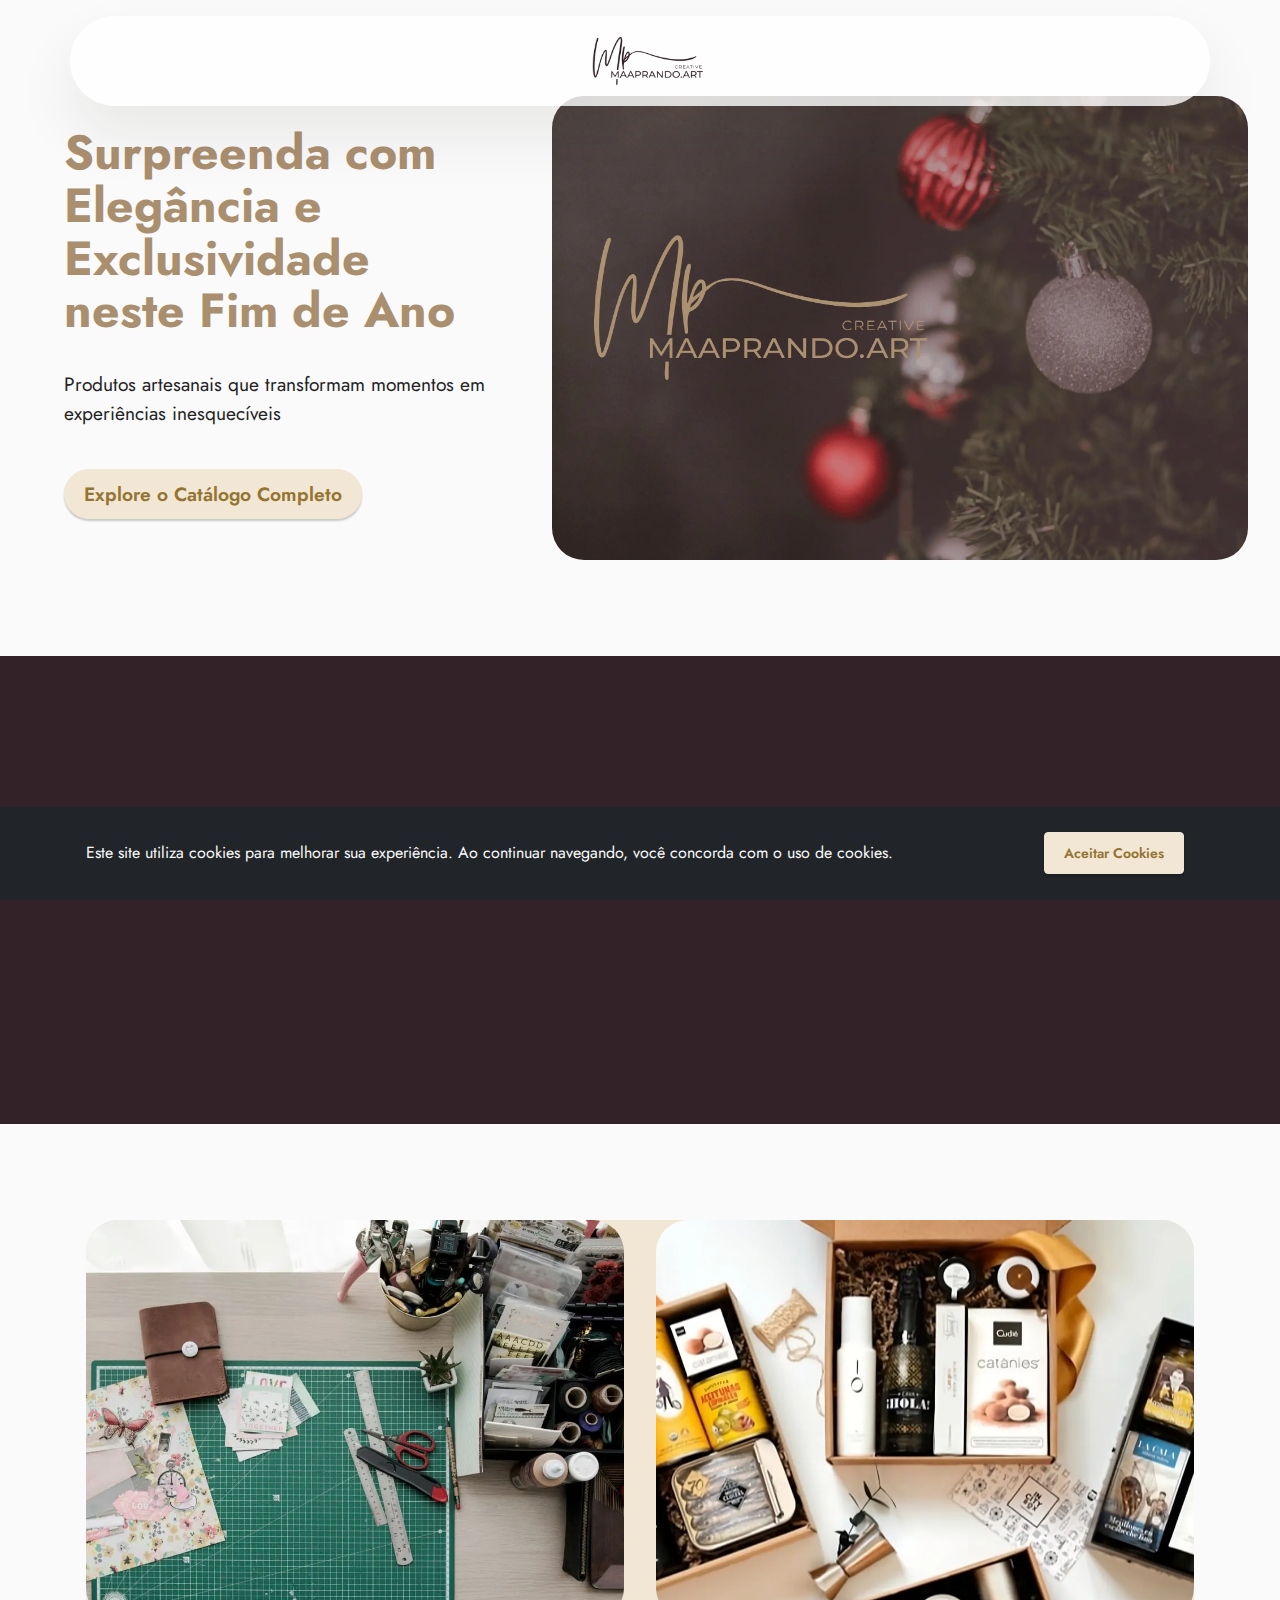
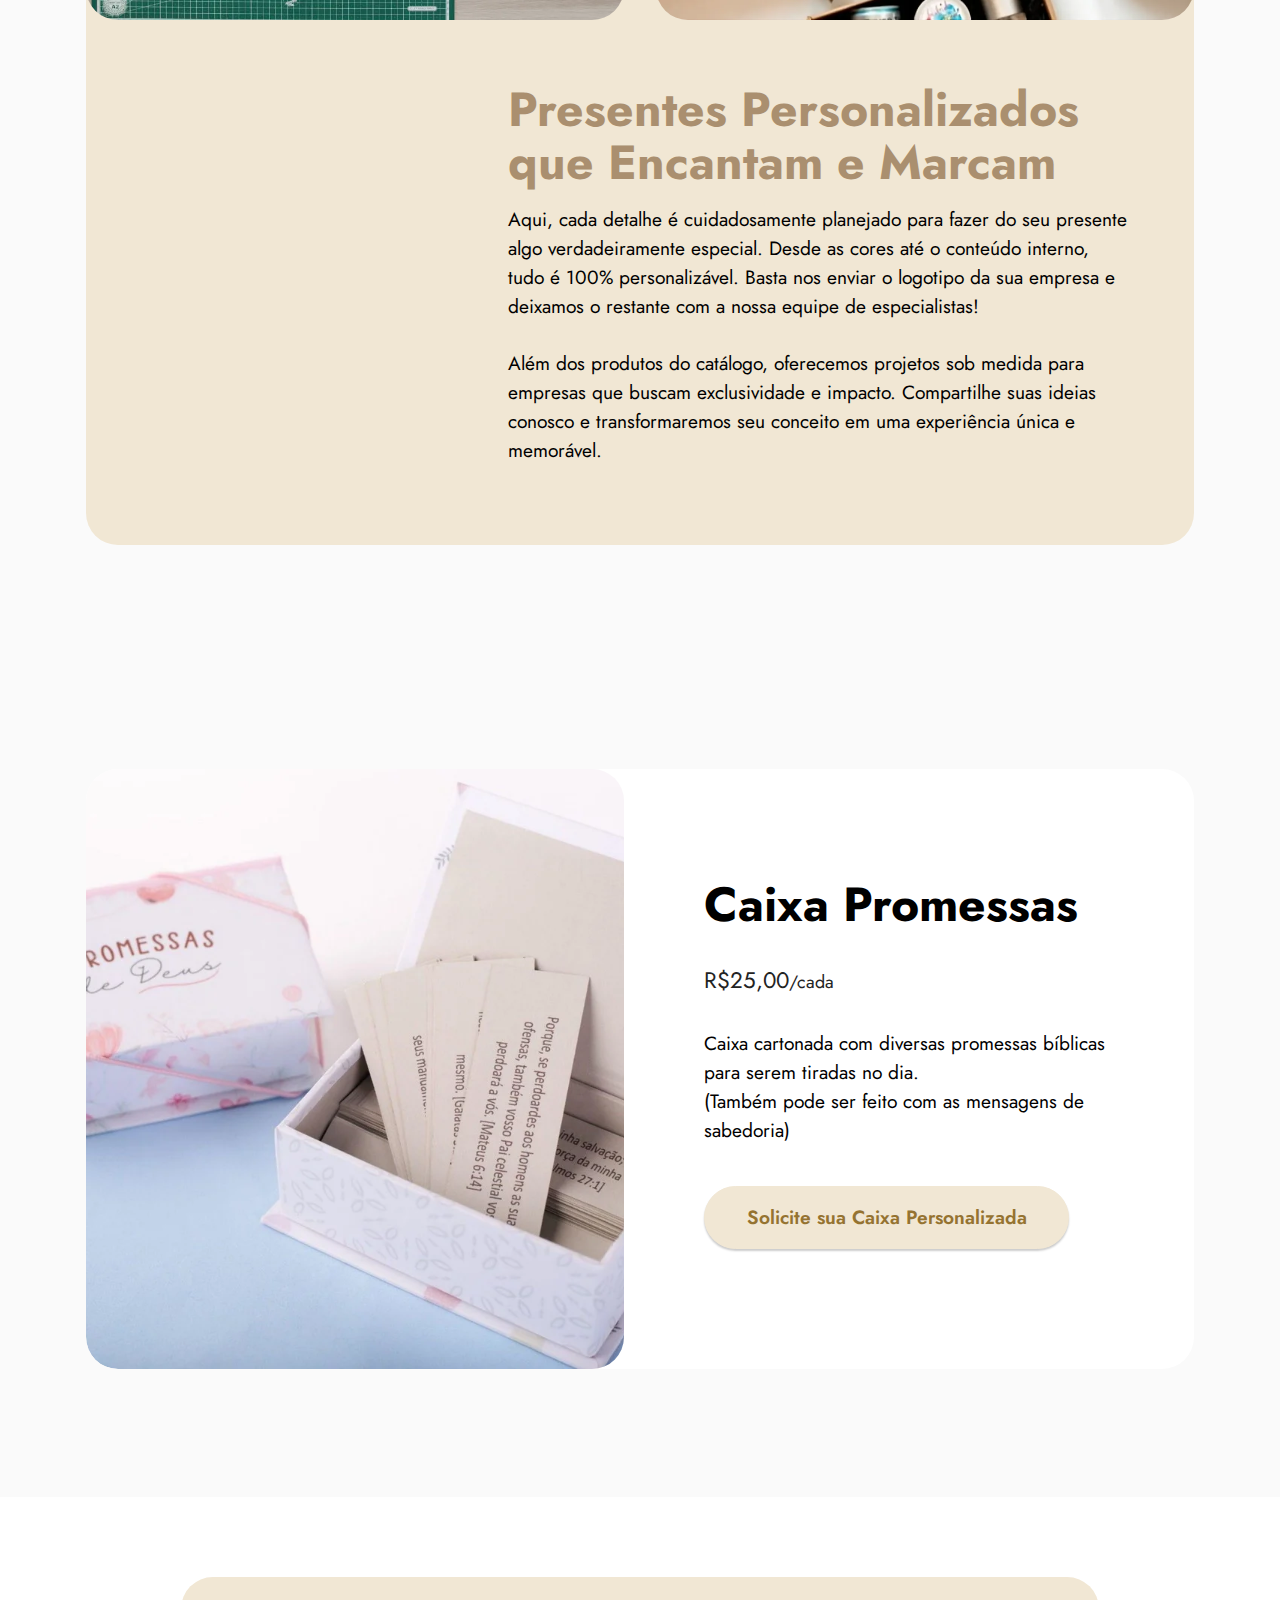
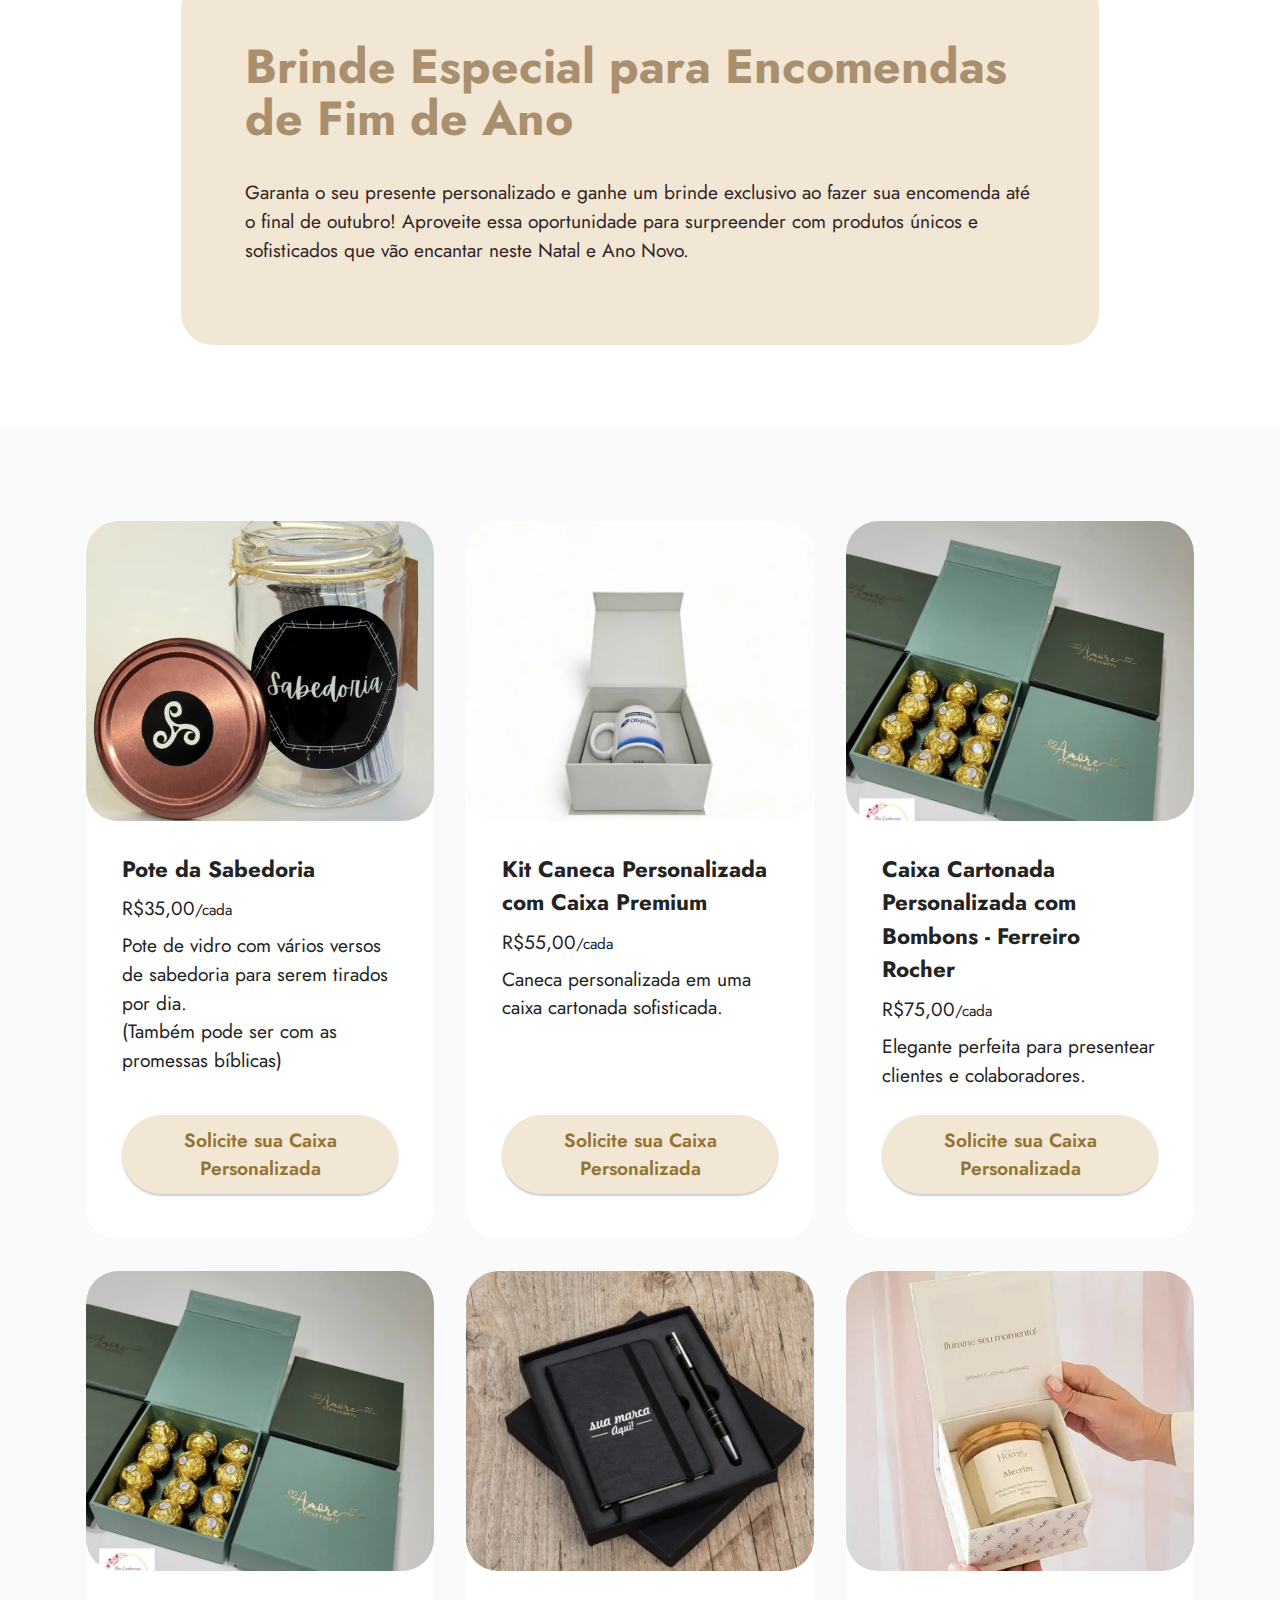
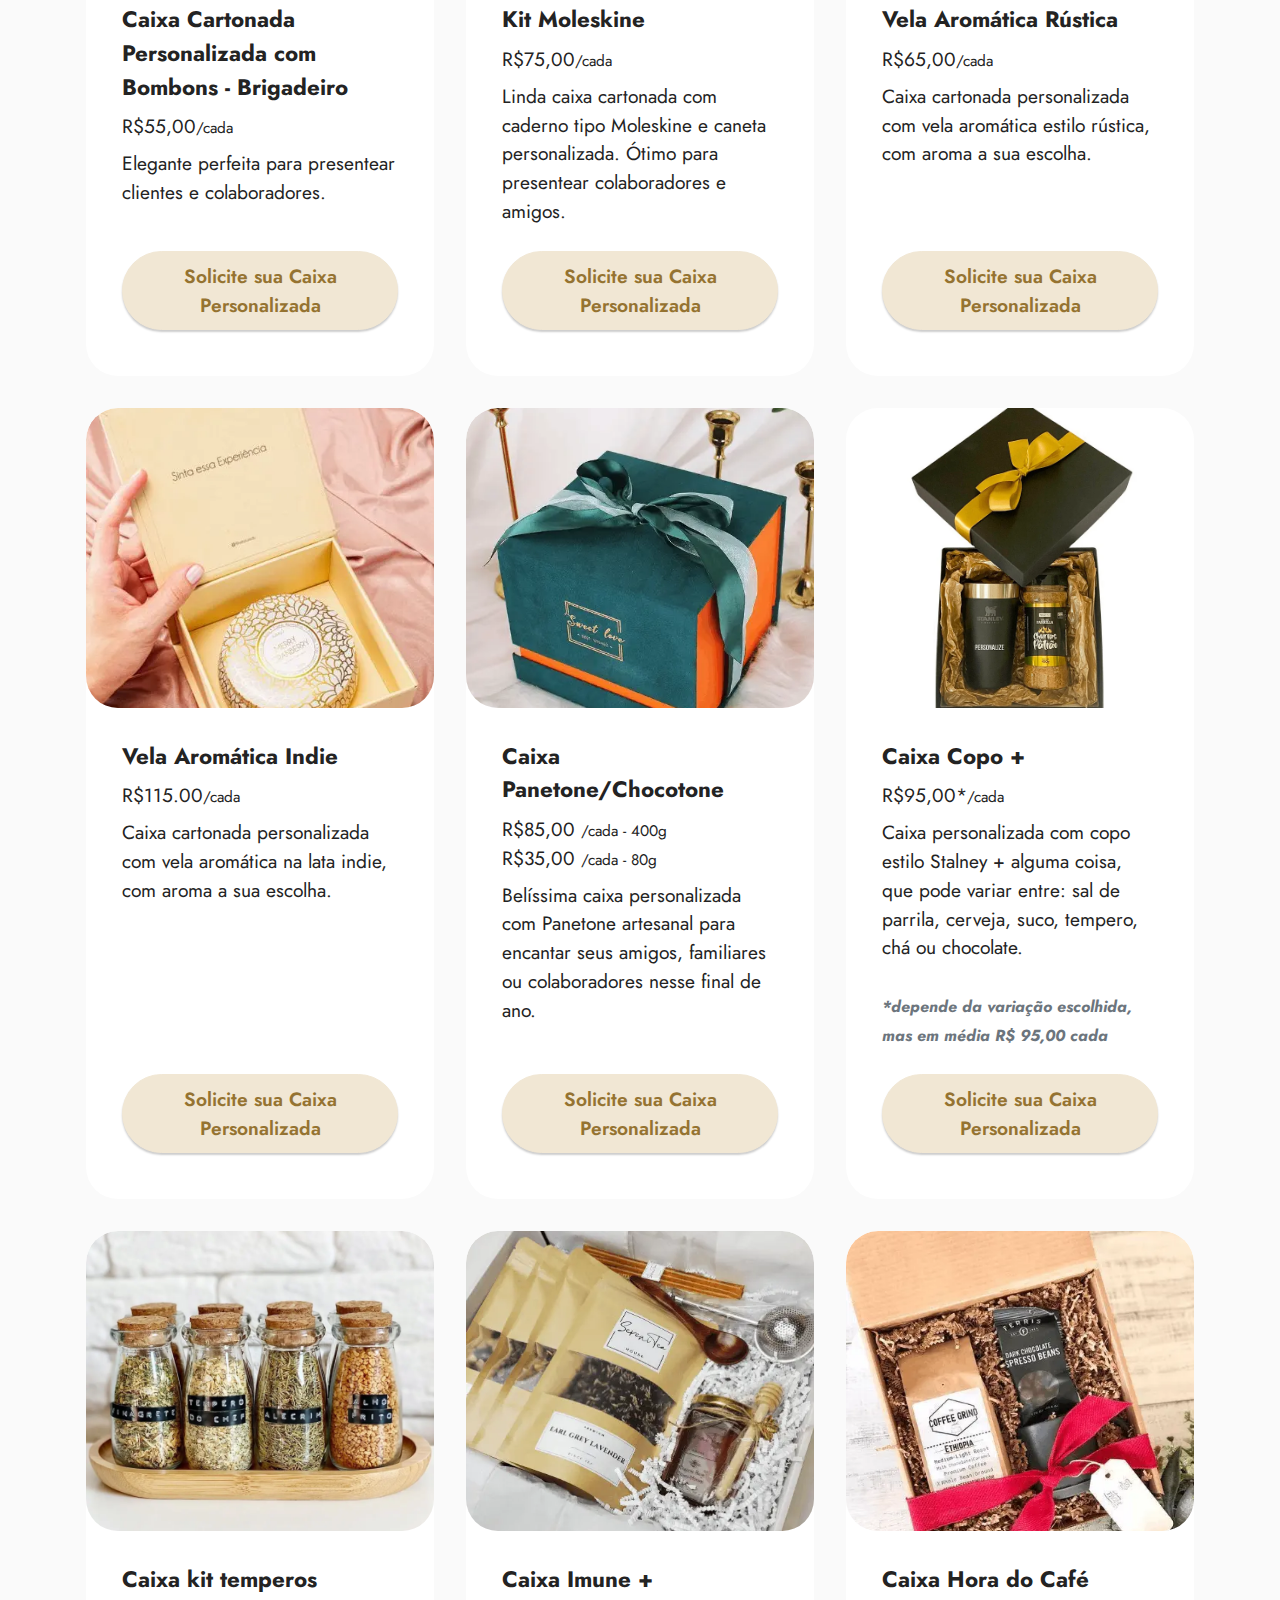
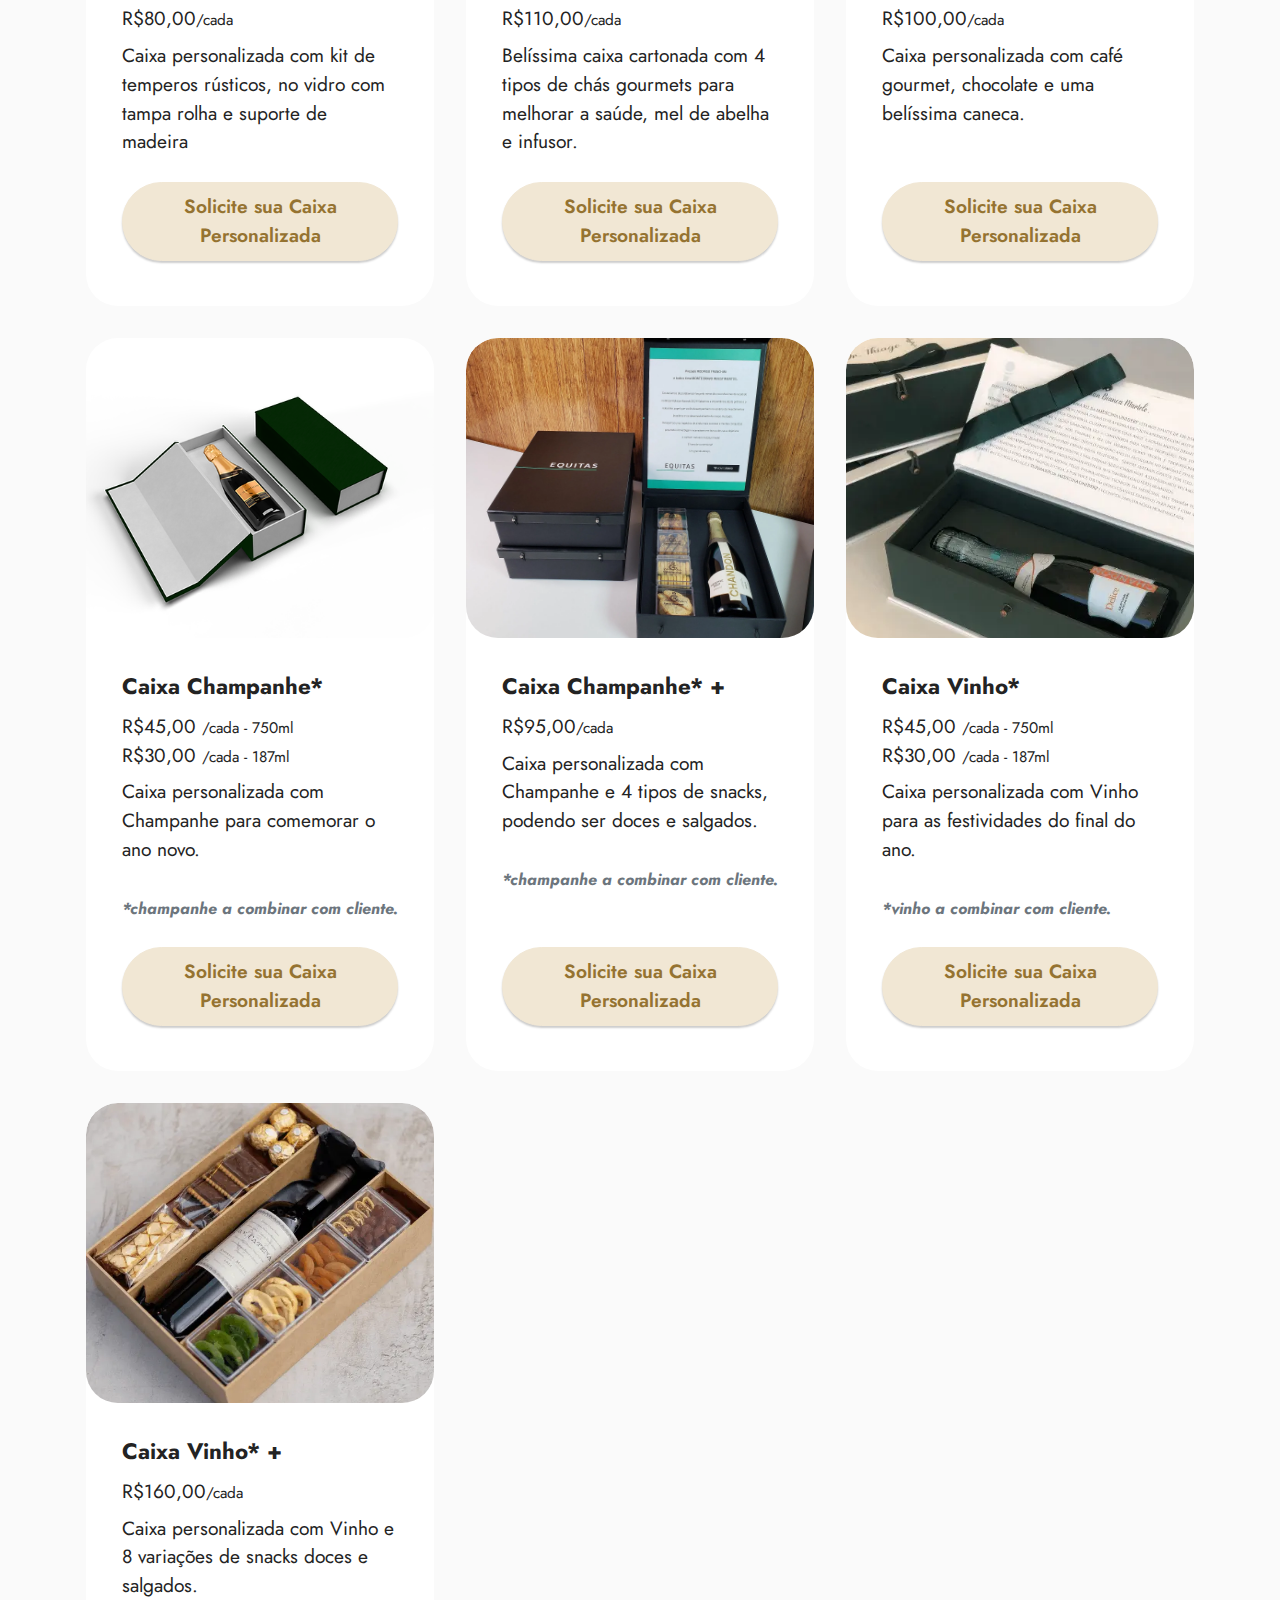
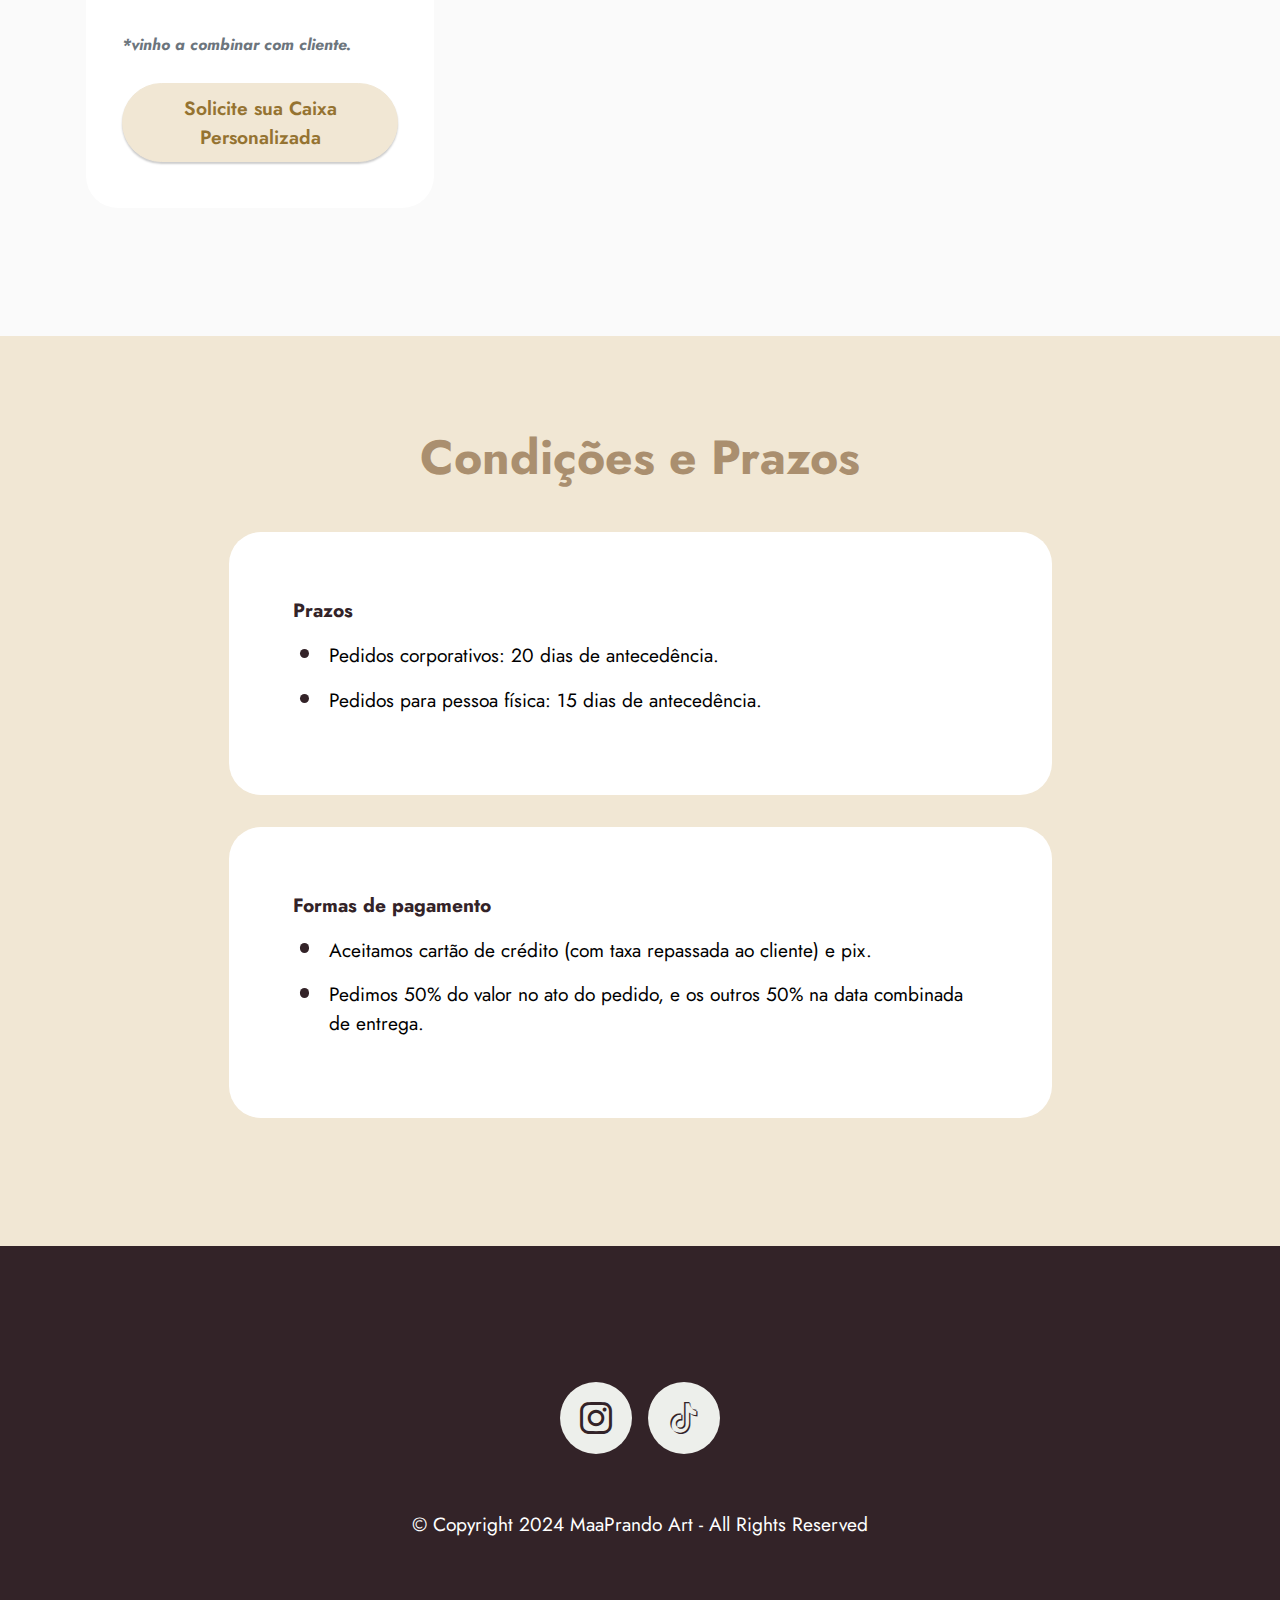
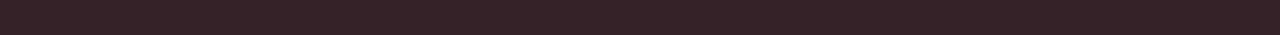
<file: index.html>
<!DOCTYPE html>

<html>
  <head>
    <meta charset="utf-8" />
    <meta content="IE=edge" http-equiv="X-UA-Compatible" />
    <meta
      content="width=device-width, initial-scale=1, minimum-scale=1"
      name="viewport"
    />
    <!-- Title and Meta Description for SEO -->
    <title>Catálogo de Produtos Personalizados | Maaprando Art</title>
    <meta
      content="Catálogo exclusivo de Maaprando Art: caixas personalizadas, kits de presente e produtos artesanais únicos para surpreender em qualquer ocasião."
      name="description"
    />
    <!-- Favicon -->
    <link
      href="assets/images/favicon.webp"
      rel="shortcut icon"
      type="image/x-icon"
    />
    <!-- Open Graph / Facebook -->
    <meta
      content="Catálogo de Produtos Personalizados | Maaprando Art"
      property="og:title"
    />
    <meta
      content="Explore uma coleção de caixas e kits artesanais de Maaprando Art, perfeitos para presentes corporativos e ocasiões especiais. Cada peça é feita com cuidado e personalização."
      property="og:description"
    />
    <meta content="assets/images/banner.webp" property="og:image" />
    <meta content="https://maaprando.art/" property="og:url" />
    <meta content="website" property="og:type" />
    <!-- Twitter -->
    <meta content="summary_large_image" name="twitter:card" />
    <meta
      content="Catálogo de Produtos Personalizados | Maaprando Art"
      name="twitter:title"
    />
    <meta
      content="Veja a coleção de caixas artesanais e kits exclusivos de Maaprando Art, ideais para presentear e celebrar com estilo."
      name="twitter:description"
    />
    <meta content="assets/images/banner.webp" name="twitter:image" />
    <!-- Canonical URL -->
    <link href="https://maaprando.art/" rel="canonical" />
    <!-- Stylesheets -->
    <link
      href="assets/web/assets/mobirise-icons2/mobirise2.css"
      rel="stylesheet"
    />
    <link href="assets/bootstrap/css/bootstrap.min.css" rel="stylesheet" />
    <link href="assets/bootstrap/css/bootstrap-grid.min.css" rel="stylesheet" />
    <link
      href="assets/bootstrap/css/bootstrap-reboot.min.css"
      rel="stylesheet"
    />
    <link href="assets/dropdown/css/style.css" rel="stylesheet" />
    <link href="assets/socicon/css/styles.css" rel="stylesheet" />
    <link href="assets/theme/css/style.css" rel="stylesheet" />
    <link
      as="style"
      href="https://fonts.googleapis.com/css?family=Jost:100,200,300,400,500,600,700,800,900,100i,200i,300i,400i,500i,600i,700i,800i,900i&amp;display=swap"
      onload="this.onload=null;this.rel='stylesheet'"
      rel="preload"
    />
    <noscript
      ><link
        href="https://fonts.googleapis.com/css?family=Jost:100,200,300,400,500,600,700,800,900,100i,200i,300i,400i,500i,600i,700i,800i,900i&amp;display=swap"
        rel="stylesheet"
    /></noscript>
    <link
      as="style"
      href="assets/mobirise/css/mbr-additional.css?v=zYORDJ"
      rel="preload"
    />
    <link
      href="assets/mobirise/css/mbr-additional.css?v=zYORDJ"
      rel="stylesheet"
      type="text/css"
    />
    <!-- Additional Keywords -->
    <meta
      content="Maaprando Art, artesanato personalizado, caixas de presente, kits artesanais, presentes corporativos, produtos personalizados, caixas artesanais"
      name="keywords"
    />
    <script type="application/ld+json">
      {
        "@context": "https://schema.org",
        "@type": "Store",
        "name": "Maaprando Art",
        "description": "Produtos personalizados de alta qualidade, incluindo caixas e kits para presentes corporativos e pessoais.",
        "url": "https://maaprando.art/",
        "logo": "assets/images/asset-15-354x154.webp",
        "image": "assets/images/covercatalogv2-2342x1561.webp",
        "sameAs": [
          "https://www.instagram.com/maaprando.art",
          "https://www.tiktok.com/@maaprando.art"
        ],
        "priceRange": "$$",
        "address": {
          "@type": "PostalAddress",
          "addressCountry": "BR"
        }
      }
    </script>
    <!-- Google tag (gtag.js) -->
    <script
      async=""
      src="https://www.googletagmanager.com/gtag/js?id=G-DZ5PLJPJDM"
    ></script>
    <script>
      window.dataLayer = window.dataLayer || [];
      function gtag() {
        dataLayer.push(arguments);
      }
      gtag("js", new Date());

      gtag("config", "G-DZ5PLJPJDM");
    </script>
  </head>
  <body>
    <section
      class="menu menu3 cid-utnpeLPbnl"
      data-bs-version="5.1"
      id="menu03-19"
      once="menu"
    >
      <nav class="navbar navbar-dropdown navbar-fixed-top navbar-expand-lg">
        <div class="container">
          <div class="navbar-brand">
            <span class="navbar-logo">
              <a href="https://maaprando.art/">
                <img
                  alt="Imagem ilustrativa de produto personalizado da Maaprando Art"
                  src="assets/images/asset-15-354x154.webp"
                  style="height: 3rem"
                />
              </a>
            </span>
          </div>
        </div>
      </nav>
    </section>
    <section
      class="header1 cid-utiUKRl0Oz"
      data-bs-version="5.1"
      id="header01-14"
    >
      <div class="container-fluid">
        <div class="row justify-content-center">
          <div class="col-12 col-md-12 col-lg-7 image-wrapper">
            <img
              alt="Imagem ilustrativa de produto personalizado da Maaprando Art"
              class="w-100 border-radius-2"
              src="assets/images/covercatalogv2-2342x1561.webp"
            />
          </div>
          <div class="col-12 col-lg col-md-12">
            <div class="text-wrapper align-left">
              <h1 class="mbr-section-title mbr-fonts-style mb-4 display-2">
                <strong
                  >Surpreenda com Elegância e Exclusividade neste Fim de
                  Ano</strong
                >
              </h1>
              <p class="mbr-text mbr-fonts-style mb-4 display-7">
                Produtos artesanais que transformam momentos em experiências
                inesquecíveis
              </p>
              <div class="mbr-section-btn mt-3">
                <a
                  aria-label="Explore o Catálogo de Maaprando Art"
                  class="btn btn-primary display-7"
                  href="#catalogo"
                  >Explore o Catálogo Completo</a
                >
              </div>
            </div>
          </div>
        </div>
      </div>
    </section>
    <section
      class="gallery08 cid-utiQfwUp80"
      data-bs-version="5.1"
      id="gallery08-z"
    >
      <div class="container-fluid gallery-wrapper">
        <div class="ticker-wrap">
          <div class="ticker">
            <div
              class="ticker__item display-1"
              data-word="Crie com Amor • Presentes Únicos • Momentos Inesquecíveis"
            >
              Crie com Amor • Presentes Únicos • Momentos Inesquecíveis
            </div>
          </div>
        </div>
        <div class="ticker-wrap">
          <div class="ticker ticker__center">
            <div
              class="ticker__item display-1"
              data-word="Arte que Encanta • Detalhes que Marcam"
            >
              Arte que Encanta • Detalhes que Marcam
            </div>
          </div>
        </div>
        <div class="ticker-wrap">
          <div class="ticker ticker__end">
            <div
              class="ticker__item display-1"
              data-word="Especial para Você • Feito à Mão"
            >
              Especial para Você • Feito à Mão
            </div>
          </div>
        </div>
      </div>
    </section>
    <section
      class="start article01 cid-utiTIyCLdD"
      data-bs-version="5.1"
      id="article01-13"
    >
      <div class="container">
        <div class="row justify-content-center">
          <div class="card col-md-12 col-lg-12">
            <div class="card-wrapper border-radius-2">
              <div class="row">
                <div
                  class="image-wrapper col-12 col-sm-6 justify-content-center"
                >
                  <img
                    alt="Imagem ilustrativa de produto personalizado da Maaprando Art"
                    class="border-radius-2"
                    src="assets/images/volodymyr-proskurovskyi-zlpehjyoadu-unsplash-1256x707.webp"
                  />
                </div>
                <div
                  class="image-wrapper col-12 col-sm-6 justify-content-center border-radius-2"
                >
                  <img
                    alt="Imagem ilustrativa de produto personalizado da Maaprando Art"
                    class="border-radius-2"
                    src="assets/images/personalized-gift-box-b378e5e016-transformed-1256x707.webp"
                  />
                </div>
              </div>
              <div class="card-box align-left mb-3 card-content-text">
                <h4 class="card-title mbr-fonts-style mbr-white mb-0 display-2">
                  <strong
                    >Presentes Personalizados que Encantam e Marcam</strong
                  >
                </h4>
                <p class="mbr-text mbr-fonts-style mt-3 mb-0 display-7">
                  Aqui, cada detalhe é cuidadosamente planejado para fazer do
                  seu presente algo verdadeiramente especial. Desde as cores até
                  o conteúdo interno, tudo é 100% personalizável. Basta nos
                  enviar o logotipo da sua empresa e deixamos o restante com a
                  nossa equipe de especialistas!<br /><br />Além dos produtos do
                  catálogo, oferecemos projetos sob medida para empresas que
                  buscam exclusividade e impacto. Compartilhe suas ideias
                  conosco e transformaremos seu conceito em uma experiência
                  única e memorável.<br />
                </p>
              </div>
            </div>
          </div>
        </div>
      </div>
    </section>
    <section
      class="features024 cid-utiLAAUxUu"
      data-bs-version="5.1"
      id="features024-r"
    >
      <div class="container">
        <div class="row justify-content-center align-items-center">
          <div class="col-12">
            <div class="card-wrapper border-radius-2" id="catalogo">
              <div class="row">
                <div class="col-12 col-md-12 col-lg-6 image-wrapper">
                  <img
                    alt="Imagem ilustrativa de produto personalizado da Maaprando Art"
                    class="w-100 border-radius-2"
                    src="assets/images/caixa-de-promessas-cartonada-cartonagem.webp"
                  />
                </div>
                <div class="col-12 col-lg col-md-12">
                  <div class="text-wrapper align-left">
                    <h5
                      class="mbr-section-title mbr-fonts-style mb-4 display-2"
                    >
                      <strong>Caixa Promessas</strong>
                    </h5>
                    <p class="price mbr-fonts-style mb-4 display-5">
                      R$25,00<span class="mbr-fonts-style priceUnity m-0 p-0"
                        >/cada</span
                      >
                    </p>
                    <p class="mbr-text mbr-fonts-style mb-4 display-7">
                      Caixa cartonada com diversas promessas bíblicas para serem
                      tiradas no dia. <br />(Também pode ser feito com as
                      mensagens de sabedoria)
                    </p>
                    <div class="mbr-section-btn mt-3">
                      <a
                        aria-label="Solicite sua Caixa Personalizada"
                        class="btn btn-lg btn-primary display-7 produto-btn"
                        data-preco="R$25,00"
                        data-produto="Caixa Promessas"
                        href=""
                        >Solicite sua Caixa Personalizada</a
                      >
                    </div>
                  </div>
                </div>
              </div>
            </div>
          </div>
        </div>
      </div>
    </section>
    <section
      class="article13 cid-utj0XiCp4V"
      data-bs-version="5.1"
      id="article13-16"
    >
      <div class="container">
        <div class="row justify-content-center">
          <div class="card col-md-12 col-lg-10">
            <div class="card-wrapper border-radius-2">
              <div class="card-box align-left">
                <h4 class="card-title mbr-fonts-style display-2">
                  <strong>Brinde Especial para Encomendas de Fim de Ano</strong>
                </h4>
                <p class="mbr-text mbr-fonts-style mt-4 display-7">
                  Garanta o seu presente personalizado e ganhe um brinde
                  exclusivo ao fazer sua encomenda até o final de outubro!
                  Aproveite essa oportunidade para surpreender com produtos
                  únicos e sofisticados que vão encantar neste Natal e Ano Novo.
                </p>
              </div>
            </div>
          </div>
        </div>
      </div>
    </section>
    <section
      class="pricing02 cid-utiLAW3b4P"
      data-bs-version="5.1"
      id="pricing02-s"
    >
      <div class="container">
        <div class="row justify-content-center">
          <div class="col-12 content-head"></div>
        </div>
        <div class="row">
          <div class="item features-image col-12 col-md-6 col-lg-4">
            <div class="item-wrapper border-radius-2">
              <div class="item-img">
                <img
                  alt="Imagem ilustrativa de produto personalizado da Maaprando Art"
                  class="border-radius-2"
                  src="assets/images/mensagem-sabedoria.webp"
                />
              </div>
              <div class="item-content">
                <h5 class="item-title mbr-fonts-style display-5">
                  <strong>Pote da Sabedoria</strong>
                </h5>
                <h6 class="item-subtitle mbr-fonts-style display-7">
                  R$35,00<span class="mbr-fonts-style priceUnity m-0 p-0"
                    >/cada</span
                  >
                </h6>
                <p class="mbr-text mbr-fonts-style display-7">
                  Pote de vidro com vários versos de sabedoria para serem
                  tirados por dia.<br />(Também pode ser com as promessas
                  bíblicas)
                </p>
                <div class="mbr-section-btn item-footer">
                  <a
                    aria-label="Solicite sua Caixa Personalizada"
                    class="btn item-btn btn-primary display-7 produto-btn"
                    data-preco="R$50,00"
                    data-produto="Caixa de Presente Personalizada"
                    href=""
                    >Solicite sua Caixa Personalizada</a
                  >
                </div>
              </div>
            </div>
          </div>
          <div class="item features-image col-12 col-md-6 col-lg-4">
            <div class="item-wrapper border-radius-2">
              <div class="item-img">
                <img
                  alt="Imagem ilustrativa de produto personalizado da Maaprando Art"
                  class="border-radius-2"
                  src="assets/images/whatsapp-image-2024-10-18-at-18.57.37-816x816.webp"
                />
              </div>
              <div class="item-content">
                <h5 class="item-title mbr-fonts-style display-5">
                  <strong>Kit Caneca Personalizada com Caixa Premium</strong>
                </h5>
                <h6 class="item-subtitle mbr-fonts-style display-7">
                  R$55,00<span class="mbr-fonts-style priceUnity m-0 p-0"
                    >/cada</span
                  >
                </h6>
                <p class="mbr-text mbr-fonts-style display-7">
                  Caneca personalizada em uma caixa cartonada sofisticada.
                </p>
                <div class="mbr-section-btn item-footer">
                  <a
                    aria-label="Solicite sua Caixa Personalizada"
                    class="btn item-btn btn-primary display-7 produto-btn"
                    data-preco="R$75,00"
                    data-produto="Kit Caneca com Caixa Premium"
                    href=""
                    >Solicite sua Caixa Personalizada</a
                  >
                </div>
              </div>
            </div>
          </div>
          <div class="item features-image col-12 col-md-6 col-lg-4">
            <div class="item-wrapper border-radius-2">
              <div class="item-img">
                <img
                  alt="Imagem ilustrativa de produto personalizado da Maaprando Art"
                  class="border-radius-2"
                  src="assets/images/20220510-1524241-e6fc8a687bace2bc0a16539332003581-1024-1024-816x905.webp"
                />
              </div>
              <div class="item-content">
                <h5 class="item-title mbr-fonts-style display-5">
                  <strong
                    >Caixa Cartonada Personalizada com Bombons - Ferreiro
                    Rocher</strong
                  >
                </h5>
                <h6 class="item-subtitle mbr-fonts-style display-7">
                  R$75,00<span class="mbr-fonts-style priceUnity m-0 p-0"
                    >/cada</span
                  >
                </h6>
                <p class="mbr-text mbr-fonts-style display-7">
                  Elegante perfeita para presentear clientes e colaboradores.<br />
                </p>
                <div class="mbr-section-btn item-footer">
                  <a
                    aria-label="Solicite sua Caixa Personalizada"
                    class="btn item-btn btn-primary display-7 produto-btn"
                    data-preco="R$85,00"
                    data-produto="Caixa de Bombons Artesanais"
                    href=""
                    >Solicite sua Caixa Personalizada</a
                  >
                </div>
              </div>
            </div>
          </div>
          <div class="item features-image col-12 col-md-6 col-lg-4">
            <div class="item-wrapper border-radius-2">
              <div class="item-img">
                <img
                  alt="Imagem ilustrativa de produto personalizado da Maaprando Art"
                  class="border-radius-2"
                  data-bs-slide-to="4"
                  data-slide-to="3"
                  src="assets/images/20220510-1524241-e6fc8a687bace2bc0a16539332003581-1024-1024-816x905.webp"
                />
              </div>
              <div class="item-content">
                <h5 class="item-title mbr-fonts-style display-5">
                  <strong
                    >Caixa Cartonada Personalizada com Bombons -
                    Brigadeiro</strong
                  >
                </h5>
                <h6 class="item-subtitle mbr-fonts-style display-7">
                  R$55,00<span class="mbr-fonts-style priceUnity m-0 p-0"
                    >/cada</span
                  >
                </h6>
                <p class="mbr-text mbr-fonts-style display-7">
                  Elegante perfeita para presentear clientes e colaboradores.<br />
                </p>
                <div class="mbr-section-btn item-footer">
                  <a
                    aria-label="Solicite sua Caixa Personalizada"
                    class="btn item-btn btn-primary display-7 produto-btn"
                    data-preco="R$55,00"
                    data-produto="Caixa Cartonada Personalizada com Bombons -
                    Brigadeiro"
                    href=""
                    >Solicite sua Caixa Personalizada</a
                  >
                </div>
              </div>
            </div>
          </div>
          <div class="item features-image col-12 col-md-6 col-lg-4">
            <div class="item-wrapper border-radius-2">
              <div class="item-img">
                <img
                  alt="Imagem ilustrativa de produto personalizado da Maaprando Art"
                  class="border-radius-2"
                  data-bs-slide-to="4"
                  data-slide-to="4"
                  src="assets/images/7a9ab6cfe5-816x816.webp"
                />
              </div>
              <div class="item-content">
                <h5 class="item-title mbr-fonts-style display-5">
                  <strong>Kit Moleskine</strong>
                </h5>
                <h6 class="item-subtitle mbr-fonts-style display-7">
                  R$75,00<span class="mbr-fonts-style priceUnity m-0 p-0"
                    >/cada</span
                  >
                </h6>
                <p class="mbr-text mbr-fonts-style display-7">
                  Linda caixa cartonada com caderno tipo Moleskine e caneta
                  personalizada. Ótimo para presentear colaboradores e
                  amigos.<br />
                </p>
                <div class="mbr-section-btn item-footer">
                  <a
                    aria-label="Solicite sua Caixa Personalizada"
                    class="btn item-btn btn-primary display-7 produto-btn"
                    data-preco="R$75,00"
                    data-produto="Kit Moleskine"
                    href=""
                    >Solicite sua Caixa Personalizada</a
                  >
                </div>
              </div>
            </div>
          </div>
          <div class="item features-image col-12 col-md-6 col-lg-4">
            <div class="item-wrapper border-radius-2">
              <div class="item-img">
                <img
                  alt="Imagem ilustrativa de produto personalizado da Maaprando Art"
                  class="border-radius-2"
                  data-bs-slide-to="5"
                  data-slide-to="5"
                  src="assets/images/unica-11-b3bcb6e0d4ce1d41ec16888241726221-480-480x480.webp"
                />
              </div>
              <div class="item-content">
                <h5 class="item-title mbr-fonts-style display-5">
                  <strong>Vela Aromática Rústica</strong>
                </h5>
                <h6 class="item-subtitle mbr-fonts-style display-7">
                  R$65,00<span class="mbr-fonts-style priceUnity m-0 p-0"
                    >/cada</span
                  >
                </h6>
                <p class="mbr-text mbr-fonts-style display-7">
                  Caixa cartonada personalizada com vela aromática estilo
                  rústica, com aroma a sua escolha.<br />
                </p>
                <div class="mbr-section-btn item-footer">
                  <a
                    aria-label="Solicite sua Caixa Personalizada"
                    class="btn item-btn btn-primary display-7 produto-btn"
                    data-preco="R$65,00"
                    data-produto="Vela Aromática Rústica"
                    href=""
                    >Solicite sua Caixa Personalizada</a
                  >
                </div>
              </div>
            </div>
          </div>
          <div class="item features-image col-12 col-md-6 col-lg-4">
            <div class="item-wrapper border-radius-2">
              <div class="item-img">
                <img
                  alt="Imagem ilustrativa de produto personalizado da Maaprando Art"
                  class="border-radius-2"
                  data-bs-slide-to="7"
                  data-slide-to="6"
                  src="assets/images/story-instagram-visite-nosso-site-azul-e-rosa-65-450x600fill-ffffff-450x600.webp"
                />
              </div>
              <div class="item-content">
                <h5 class="item-title mbr-fonts-style display-5">
                  <strong>Vela Aromática Indie</strong>
                </h5>
                <h6 class="item-subtitle mbr-fonts-style display-7">
                  R$115.00<span class="mbr-fonts-style priceUnity m-0 p-0"
                    >/cada</span
                  >
                </h6>
                <p class="mbr-text mbr-fonts-style display-7">
                  Caixa cartonada personalizada com vela aromática na lata
                  indie, com aroma a sua escolha.<br />
                </p>
                <div class="mbr-section-btn item-footer">
                  <a
                    aria-label="Solicite sua Caixa Personalizada"
                    class="btn item-btn btn-primary display-7 produto-btn"
                    data-preco="R$115,00"
                    data-produto="Vela Aromática Indie"
                    href=""
                    >Solicite sua Caixa Personalizada</a
                  >
                </div>
              </div>
            </div>
          </div>
          <div class="item features-image col-12 col-md-6 col-lg-4">
            <div class="item-wrapper border-radius-2">
              <div class="item-img">
                <img
                  alt="Imagem ilustrativa de produto personalizado da Maaprando Art"
                  class="border-radius-2"
                  data-bs-slide-to="8"
                  data-slide-to="7"
                  src="assets/images/aefafe-457x555.webp"
                />
              </div>
              <div class="item-content">
                <h5 class="item-title mbr-fonts-style display-5">
                  <strong>Caixa Panetone/Chocotone</strong>
                </h5>
                <h6 class="item-subtitle mbr-fonts-style mb-0 display-7">
                  R$85,00
                  <span class="mbr-fonts-style priceUnity m-0 p-0">
                    /cada - 400g
                  </span>
                </h6>
                <h6 class="item-subtitle mbr-fonts-style display-7">
                  R$35,00
                  <span class="mbr-fonts-style priceUnity m-0 p-0">
                    /cada - 80g
                  </span>
                </h6>
                <p class="mbr-text mbr-fonts-style display-7">
                  Belíssima caixa personalizada com Panetone artesanal para
                  encantar seus amigos, familiares ou colaboradores nesse final
                  de ano.<br />
                </p>
                <div class="mbr-section-btn item-footer">
                  <a
                    aria-label="Solicite sua Caixa Personalizada"
                    class="btn item-btn btn-primary display-7 produto-btn"
                    data-preco="R$85,00"
                    data-produto="Caixa Panetone/Chocotone"
                    href=""
                    >Solicite sua Caixa Personalizada</a
                  >
                </div>
              </div>
            </div>
          </div>
          <div class="item features-image col-12 col-md-6 col-lg-4">
            <div class="item-wrapper border-radius-2">
              <div class="item-img">
                <img
                  alt="Imagem ilustrativa de produto personalizado da Maaprando Art"
                  class="border-radius-2"
                  data-bs-slide-to="10"
                  data-slide-to="9"
                  src="assets/images/copo-e-sal-caixa-presente-pnpf3ro70r.webp"
                />
              </div>
              <div class="item-content">
                <h5 class="item-title mbr-fonts-style display-5">
                  <strong>Caixa Copo +</strong>
                </h5>
                <h6 class="item-subtitle mbr-fonts-style display-7">
                  R$95,00*<span class="mbr-fonts-style priceUnity m-0 p-0"
                    >/cada</span
                  >
                </h6>
                <p class="mbr-text mbr-fonts-style display-7">
                  Caixa personalizada com copo estilo Stalney + alguma coisa,
                  que pode variar entre: sal de parrila, cerveja, suco, tempero,
                  chá ou chocolate.<br /><br />
                  <span class="fs-6 fw-bold fst-italic text-muted"
                    >*depende da variação escolhida, mas em média R$ 95,00
                    cada</span
                  >
                </p>
                <div class="mbr-section-btn item-footer">
                  <a
                    aria-label="Solicite sua Caixa Personalizada"
                    class="btn item-btn btn-primary display-7 produto-btn"
                    data-preco="R$95,00"
                    data-produto="Caixa Copo +"
                    href=""
                    >Solicite sua Caixa Personalizada</a
                  >
                </div>
              </div>
            </div>
          </div>
          <div class="item features-image col-12 col-md-6 col-lg-4">
            <div class="item-wrapper border-radius-2">
              <div class="item-img">
                <img
                  alt="Imagem ilustrativa de produto personalizado da Maaprando Art"
                  class="border-radius-2"
                  data-bs-slide-to="11"
                  data-slide-to="10"
                  src="assets/images/whatsapp-image-2024-10-21-at-01.44.28-816x816.webp"
                />
              </div>
              <div class="item-content">
                <h5 class="item-title mbr-fonts-style display-5">
                  <strong>Caixa kit temperos</strong>
                </h5>
                <h6 class="item-subtitle mbr-fonts-style display-7">
                  R$80,00<span class="mbr-fonts-style priceUnity m-0 p-0"
                    >/cada</span
                  >
                </h6>
                <p class="mbr-text mbr-fonts-style display-7">
                  Caixa personalizada com kit de temperos rústicos, no vidro com
                  tampa rolha e suporte de madeira<br />
                </p>
                <div class="mbr-section-btn item-footer">
                  <a
                    aria-label="Solicite sua Caixa Personalizada"
                    class="btn item-btn btn-primary display-7 produto-btn"
                    data-preco="R$80,00"
                    data-produto="Caixa kit temperos"
                    href=""
                    >Solicite sua Caixa Personalizada</a
                  >
                </div>
              </div>
            </div>
          </div>
          <div class="item features-image col-12 col-md-6 col-lg-4">
            <div class="item-wrapper border-radius-2">
              <div class="item-img">
                <img
                  alt="Imagem ilustrativa de produto personalizado da Maaprando Art"
                  class="border-radius-2"
                  data-bs-slide-to="12"
                  data-slide-to="11"
                  src="assets/images/image-3-485x559.webp"
                />
              </div>
              <div class="item-content">
                <h5 class="item-title mbr-fonts-style display-5">
                  <strong>Caixa Imune +</strong>
                </h5>
                <h6 class="item-subtitle mbr-fonts-style display-7">
                  R$110,00<span class="mbr-fonts-style priceUnity m-0 p-0"
                    >/cada</span
                  >
                </h6>
                <p class="mbr-text mbr-fonts-style display-7">
                  Belíssima caixa cartonada com 4 tipos de chás gourmets para
                  melhorar a saúde, mel de abelha e infusor.<br />
                </p>
                <div class="mbr-section-btn item-footer">
                  <a
                    aria-label="Solicite sua Caixa Personalizada"
                    class="btn item-btn btn-primary display-7 produto-btn"
                    data-preco="R$110,00"
                    data-produto="Caixa Imune +"
                    href=""
                    >Solicite sua Caixa Personalizada</a
                  >
                </div>
              </div>
            </div>
          </div>
          <div class="item features-image col-12 col-md-6 col-lg-4">
            <div class="item-wrapper border-radius-2">
              <div class="item-img">
                <img
                  alt="Imagem ilustrativa de produto personalizado da Maaprando Art"
                  class="border-radius-2"
                  data-bs-slide-to="13"
                  data-slide-to="12"
                  src="assets/images/image-2-462x517.webp"
                />
              </div>
              <div class="item-content">
                <h5 class="item-title mbr-fonts-style display-5">
                  <strong>Caixa Hora do Café</strong>
                </h5>
                <h6 class="item-subtitle mbr-fonts-style display-7">
                  R$100,00<span class="mbr-fonts-style priceUnity m-0 p-0"
                    >/cada</span
                  >
                </h6>
                <p class="mbr-text mbr-fonts-style display-7">
                  Caixa personalizada com café gourmet, chocolate e uma
                  belíssima caneca.<br />
                </p>
                <div class="mbr-section-btn item-footer">
                  <a
                    aria-label="Solicite sua Caixa Personalizada"
                    class="btn item-btn btn-primary display-7 produto-btn"
                    data-preco="R$100,00"
                    data-produto="Caixa Hora do Café"
                    href=""
                    >Solicite sua Caixa Personalizada</a
                  >
                </div>
              </div>
            </div>
          </div>
          <div class="item features-image col-12 col-md-6 col-lg-4">
            <div class="item-wrapper border-radius-2">
              <div class="item-img">
                <img
                  alt="Imagem ilustrativa de produto personalizado da Maaprando Art"
                  class="border-radius-2"
                  data-bs-slide-to="14"
                  data-slide-to="13"
                  src="assets/images/221362-9e090b7056dd4a06bbdff85339cca7c8mv2.webp"
                />
              </div>
              <div class="item-content">
                <h5 class="item-title mbr-fonts-style display-5">
                  <strong>Caixa Champanhe*</strong>
                </h5>
                <h6 class="item-subtitle mbr-fonts-style mb-0 display-7">
                  R$45,00
                  <span class="mbr-fonts-style priceUnity m-0 p-0">
                    /cada - 750ml
                  </span>
                </h6>
                <h6 class="item-subtitle mbr-fonts-style display-7">
                  R$30,00
                  <span class="mbr-fonts-style priceUnity m-0 p-0">
                    /cada - 187ml
                  </span>
                </h6>
                <p class="mbr-text mbr-fonts-style display-7">
                  Caixa personalizada com Champanhe para comemorar o ano
                  novo.<br /><br /><span
                    class="fs-6 fw-bold fst-italic text-muted"
                    >*champanhe a combinar com cliente.</span
                  >
                </p>
                <div class="mbr-section-btn item-footer">
                  <a
                    aria-label="Solicite sua Caixa Personalizada"
                    class="btn item-btn btn-primary display-7 produto-btn"
                    data-preco="R$45,00"
                    data-produto="Caixa Champanhe"
                    href=""
                    >Solicite sua Caixa Personalizada</a
                  >
                </div>
              </div>
            </div>
          </div>
          <div class="item features-image col-12 col-md-6 col-lg-4">
            <div class="item-wrapper border-radius-2">
              <div class="item-img">
                <img
                  alt="Imagem ilustrativa de produto personalizado da Maaprando Art"
                  class="border-radius-2"
                  data-bs-slide-to="16"
                  data-slide-to="15"
                  src="assets/images/1e80b067f6.webp"
                />
              </div>
              <div class="item-content">
                <h5 class="item-title mbr-fonts-style display-5">
                  <strong>Caixa Champanhe* +</strong>
                </h5>
                <h6 class="item-subtitle mbr-fonts-style display-7">
                  R$95,00<span class="mbr-fonts-style priceUnity m-0 p-0"
                    >/cada</span
                  >
                </h6>
                <p class="mbr-text mbr-fonts-style display-7">
                  Caixa personalizada com Champanhe e 4 tipos de snacks, podendo
                  ser doces e salgados.<br /><br /><span
                    class="fs-6 fw-bold fst-italic text-muted"
                    >*champanhe a combinar com cliente.</span
                  >
                </p>
                <div class="mbr-section-btn item-footer">
                  <a
                    aria-label="Solicite sua Caixa Personalizada"
                    class="btn item-btn btn-primary display-7 produto-btn"
                    data-preco="R$95,00"
                    data-produto="Caixa Champanhe +"
                    href=""
                    >Solicite sua Caixa Personalizada</a
                  >
                </div>
              </div>
            </div>
          </div>
          <div class="item features-image col-12 col-md-6 col-lg-4">
            <div class="item-wrapper border-radius-2">
              <div class="item-img">
                <img
                  alt="Imagem ilustrativa de produto personalizado da Maaprando Art"
                  class="border-radius-2"
                  data-bs-slide-to="17"
                  data-slide-to="16"
                  src="assets/images/image-1-452x574.webp"
                />
              </div>
              <div class="item-content">
                <h5 class="item-title mbr-fonts-style display-5">
                  <strong>Caixa Vinho*</strong>
                </h5>
                <h6 class="item-subtitle mbr-fonts-style mb-0 display-7">
                  R$45,00
                  <span class="mbr-fonts-style priceUnity m-0 p-0">
                    /cada - 750ml
                  </span>
                </h6>
                <h6 class="item-subtitle mbr-fonts-style display-7">
                  R$30,00
                  <span class="mbr-fonts-style priceUnity m-0 p-0">
                    /cada - 187ml
                  </span>
                </h6>
                <p class="mbr-text mbr-fonts-style display-7">
                  Caixa personalizada com Vinho para as festividades do final do
                  ano.<br /><br /><span
                    class="fs-6 fw-bold fst-italic text-muted"
                    >*vinho a combinar com cliente.</span
                  >
                </p>
                <div class="mbr-section-btn item-footer">
                  <a
                    aria-label="Solicite sua Caixa Personalizada"
                    class="btn item-btn btn-primary display-7 produto-btn"
                    data-preco="R$45,00"
                    data-produto="Caixa Vinho"
                    href=""
                    >Solicite sua Caixa Personalizada</a
                  >
                </div>
              </div>
            </div>
          </div>
          <div class="item features-image col-12 col-md-6 col-lg-4">
            <div class="item-wrapper border-radius-2">
              <div class="item-img">
                <img
                  alt="Imagem ilustrativa de produto personalizado da Maaprando Art"
                  class="border-radius-2"
                  data-bs-slide-to="19"
                  data-slide-to="18"
                  src="assets/images/image-616x592.webp"
                />
              </div>
              <div class="item-content">
                <h5 class="item-title mbr-fonts-style display-5">
                  <strong>Caixa Vinho* +</strong>
                </h5>
                <h6 class="item-subtitle mbr-fonts-style display-7">
                  R$160,00<span class="mbr-fonts-style priceUnity m-0 p-0"
                    >/cada</span
                  >
                </h6>
                <p class="mbr-text mbr-fonts-style display-7">
                  Caixa personalizada com Vinho e 8 variações de snacks doces e
                  salgados.
                  <br />
                  <br /><span class="fs-6 fw-bold fst-italic text-muted"
                    >*vinho a combinar com cliente.</span
                  >
                </p>
                <div class="mbr-section-btn item-footer">
                  <a
                    aria-label="Solicite sua Caixa Personalizada"
                    class="btn item-btn btn-primary display-7 produto-btn"
                    data-preco="R$160,00"
                    data-produto="Caixa Vinho +"
                    href=""
                    >Solicite sua Caixa Personalizada</a
                  >
                </div>
              </div>
            </div>
          </div>
        </div>
      </div>
    </section>
    <section class="list06 cid-utiSYi9uO0" data-bs-version="5.1" id="list06-12">
      <div class="container">
        <div class="col-12 mb-5 content-head">
          <h3
            class="mbr-section-title mbr-fonts-style align-center mb-0 display-2"
          >
            <strong>Condições e Prazos</strong>
          </h3>
        </div>
        <div class="row justify-content-center">
          <div class="col-12 col-lg-9">
            <div class="item features-without-image col-12 active">
              <div class="item-wrapper border-radius-2">
                <h6
                  class="mbr-card-subtitle mbr-fonts-style mt-0 mb-3 display-7"
                >
                  <strong>Prazos</strong>
                </h6>
                <div
                  class="counter-container mbr-text mbr-fonts-style display-7"
                >
                  <ul>
                    <li>Pedidos corporativos: 20 dias de antecedência.</li>
                    <li>
                      Pedidos para pessoa física: 15 dias de antecedência.
                    </li>
                  </ul>
                </div>
              </div>
            </div>
            <div class="item features-without-image col-12">
              <div class="item-wrapper border-radius-2">
                <h6
                  class="mbr-card-subtitle mbr-fonts-style mt-0 mb-3 display-7"
                >
                  <strong>Formas de pagamento</strong>
                </h6>
                <div
                  class="counter-container mbr-text mbr-fonts-style display-7"
                >
                  <ul>
                    <li>
                      Aceitamos cartão de crédito (com taxa repassada ao
                      cliente) e pix.
                    </li>
                    <li>
                      Pedimos 50% do valor no ato do pedido, e os outros 50% na
                      data combinada de entrega.
                    </li>
                  </ul>
                </div>
              </div>
            </div>
          </div>
        </div>
      </div>
    </section>
    <!-- Banner de consentimento de cookies -->
    <div
      class="fixed-bottom bg-dark text-white p-3"
      id="cookieBanner"
      style="display: none"
    >
      <div class="container d-flex justify-content-between align-items-center">
        <p class="mb-0">
          Este site utiliza cookies para melhorar sua experiência. Ao continuar
          navegando, você concorda com o uso de cookies.
        </p>
        <button class="btn btn-primary btn-sm" id="acceptCookies">
          Aceitar Cookies
        </button>
      </div>
    </div>
    <section
      class="footer3 cid-utnpaCfImv"
      data-bs-version="5.1"
      id="footer03-18"
      once="footers"
    >
      <div class="container">
        <div class="row">
          <div class="col-12 mt-4">
            <div class="social-row">
              <div class="soc-item">
                <a
                  href="https://www.instagram.com/maaprando.art"
                  target="_blank"
                >
                  <span
                    class="mbr-iconfont display-7 socicon-instagram socicon"
                  ></span>
                </a>
              </div>
              <div class="soc-item">
                <a href="https://www.tiktok.com/@maaprando.art" target="_blank">
                  <span class="mbr-iconfont socicon-tiktok socicon"></span>
                </a>
              </div>
            </div>
          </div>
          <div class="col-12 mt-5">
            <p class="mbr-fonts-style copyright display-7">
              © Copyright 2024 MaaPrando Art - All Rights Reserved
            </p>
          </div>
        </div>
      </div>
    </section>
  </body>
  <script>
    if (!localStorage.getItem("cookiesAccepted")) {
      document.getElementById("cookieBanner").style.display = "block";
    }

    document
      .getElementById("acceptCookies")
      .addEventListener("click", function () {
        gtag("consent", "update", {
          ad_storage: "granted",
          analytics_storage: "granted",
        });

        localStorage.setItem("cookiesAccepted", "true");
        document.getElementById("cookieBanner").style.display = "none";
      });

    // Função para abrir o WhatsApp com uma mensagem personalizada
    function enviarMensagemWhatsApp(produto, preco) {
      // Número do WhatsApp
      const numeroWhatsApp = "+5518981662988";

      // Mensagem personalizada com nome e preço do produto
      const mensagem = `Olá, estou interessado(a) no produto "${produto}". Gostaria de mais informações, por favor.`;

      // Codifica a mensagem para o formato de URL
      const mensagemCodificada = encodeURIComponent(mensagem);

      // URL do WhatsApp com número e mensagem
      const urlWhatsApp = `https://wa.me/${numeroWhatsApp}?text=${mensagemCodificada}`;

      // Redireciona o usuário para o WhatsApp
      window.open(urlWhatsApp, "_blank");
    }

    // Adiciona um evento para todos os botões de produto
    document.querySelectorAll(".produto-btn").forEach((button) => {
      button.addEventListener("click", function () {
        // Obtém os dados do produto e preço dos atributos data-*
        const produto = this.getAttribute("data-produto");
        const preco = this.getAttribute("data-preco");

        // Chama a função para enviar a mensagem no WhatsApp
        enviarMensagemWhatsApp(produto, preco);
      });
    });
  </script>
</html>
</file>
<file: assets/web/assets/mobirise-icons2/mobirise2.css>
@font-face {
  font-family: 'Moririse2';
  font-display: swap;
  src:  url('mobirise2.eot?f2bix4');
  src:  url('mobirise2.eot?f2bix4#iefix') format('embedded-opentype'),
    url('mobirise2.ttf?f2bix4') format('truetype'),
    url('mobirise2.woff?f2bix4') format('woff'),
    url('mobirise2.svg?f2bix4#mobirise2') format('svg');
  font-weight: normal;
  font-style: normal;
}

[class^="mobi-"], [class*=" mobi-"] {
  /* use !important to prevent issues with browser extensions that change fonts */
  font-family: 'Moririse2' !important;
  speak: none;
  font-style: normal;
  font-weight: normal;
  font-variant: normal;
  text-transform: none;
  line-height: 1;

  /* Better Font Rendering =========== */
  -webkit-font-smoothing: antialiased;
  -moz-osx-font-smoothing: grayscale;
}

.mobi-mbri-add-submenu:before {
  content: "\e900";
}
.mobi-mbri-alert:before {
  content: "\e901";
}
.mobi-mbri-align-center:before {
  content: "\e902";
}
.mobi-mbri-align-justify:before {
  content: "\e903";
}
.mobi-mbri-align-left:before {
  content: "\e904";
}
.mobi-mbri-align-right:before {
  content: "\e905";
}
.mobi-mbri-android:before {
  content: "\e906";
}
.mobi-mbri-apple:before {
  content: "\e907";
}
.mobi-mbri-arrow-down:before {
  content: "\e908";
}
.mobi-mbri-arrow-next:before {
  content: "\e909";
}
.mobi-mbri-arrow-prev:before {
  content: "\e90a";
}
.mobi-mbri-arrow-up:before {
  content: "\e90b";
}
.mobi-mbri-bold:before {
  content: "\e90c";
}
.mobi-mbri-bookmark:before {
  content: "\e90d";
}
.mobi-mbri-bootstrap:before {
  content: "\e90e";
}
.mobi-mbri-briefcase:before {
  content: "\e90f";
}
.mobi-mbri-browse:before {
  content: "\e910";
}
.mobi-mbri-bulleted-list:before {
  content: "\e911";
}
.mobi-mbri-calendar:before {
  content: "\e912";
}
.mobi-mbri-camera:before {
  content: "\e913";
}
.mobi-mbri-cart-add:before {
  content: "\e914";
}
.mobi-mbri-cart-full:before {
  content: "\e915";
}
.mobi-mbri-cash:before {
  content: "\e916";
}
.mobi-mbri-change-style:before {
  content: "\e917";
}
.mobi-mbri-chat:before {
  content: "\e918";
}
.mobi-mbri-clock:before {
  content: "\e919";
}
.mobi-mbri-close:before {
  content: "\e91a";
}
.mobi-mbri-cloud:before {
  content: "\e91b";
}
.mobi-mbri-code:before {
  content: "\e91c";
}
.mobi-mbri-contact-form:before {
  content: "\e91d";
}
.mobi-mbri-credit-card:before {
  content: "\e91e";
}
.mobi-mbri-cursor-click:before {
  content: "\e91f";
}
.mobi-mbri-cust-feedback:before {
  content: "\e920";
}
.mobi-mbri-database:before {
  content: "\e921";
}
.mobi-mbri-delivery:before {
  content: "\e922";
}
.mobi-mbri-desktop:before {
  content: "\e923";
}
.mobi-mbri-devices:before {
  content: "\e924";
}
.mobi-mbri-down:before {
  content: "\e925";
}
.mobi-mbri-download-2:before {
  content: "\e926";
}
.mobi-mbri-download:before {
  content: "\e927";
}
.mobi-mbri-drag-n-drop-2:before {
  content: "\e928";
}
.mobi-mbri-drag-n-drop:before {
  content: "\e929";
}
.mobi-mbri-edit-2:before {
  content: "\e92a";
}
.mobi-mbri-edit:before {
  content: "\e92b";
}
.mobi-mbri-error:before {
  content: "\e92c";
}
.mobi-mbri-extension:before {
  content: "\e92d";
}
.mobi-mbri-features:before {
  content: "\e92e";
}
.mobi-mbri-file:before {
  content: "\e92f";
}
.mobi-mbri-flag:before {
  content: "\e930";
}
.mobi-mbri-folder:before {
  content: "\e931";
}
.mobi-mbri-gift:before {
  content: "\e932";
}
.mobi-mbri-github:before {
  content: "\e933";
}
.mobi-mbri-globe-2:before {
  content: "\e934";
}
.mobi-mbri-globe:before {
  content: "\e935";
}
.mobi-mbri-growing-chart:before {
  content: "\e936";
}
.mobi-mbri-hearth:before {
  content: "\e937";
}
.mobi-mbri-help:before {
  content: "\e938";
}
.mobi-mbri-home:before {
  content: "\e939";
}
.mobi-mbri-hot-cup:before {
  content: "\e93a";
}
.mobi-mbri-idea:before {
  content: "\e93b";
}
.mobi-mbri-image-gallery:before {
  content: "\e93c";
}
.mobi-mbri-image-slider:before {
  content: "\e93d";
}
.mobi-mbri-info:before {
  content: "\e93e";
}
.mobi-mbri-italic:before {
  content: "\e93f";
}
.mobi-mbri-key:before {
  content: "\e940";
}
.mobi-mbri-laptop:before {
  content: "\e941";
}
.mobi-mbri-layers:before {
  content: "\e942";
}
.mobi-mbri-left-right:before {
  content: "\e943";
}
.mobi-mbri-left:before {
  content: "\e944";
}
.mobi-mbri-letter:before {
  content: "\e945";
}
.mobi-mbri-like:before {
  content: "\e946";
}
.mobi-mbri-link:before {
  content: "\e947";
}
.mobi-mbri-lock:before {
  content: "\e948";
}
.mobi-mbri-login:before {
  content: "\e949";
}
.mobi-mbri-logout:before {
  content: "\e94a";
}
.mobi-mbri-magic-stick:before {
  content: "\e94b";
}
.mobi-mbri-map-pin:before {
  content: "\e94c";
}
.mobi-mbri-menu:before {
  content: "\e94d";
}
.mobi-mbri-mobile-2:before {
  content: "\e94e";
}
.mobi-mbri-mobile-horizontal:before {
  content: "\e94f";
}
.mobi-mbri-mobile:before {
  content: "\e950";
}
.mobi-mbri-mobirise:before {
  content: "\e951";
}
.mobi-mbri-more-horizontal:before {
  content: "\e952";
}
.mobi-mbri-more-vertical:before {
  content: "\e953";
}
.mobi-mbri-music:before {
  content: "\e954";
}
.mobi-mbri-new-file:before {
  content: "\e955";
}
.mobi-mbri-numbered-list:before {
  content: "\e956";
}
.mobi-mbri-opened-folder:before {
  content: "\e957";
}
.mobi-mbri-pages:before {
  content: "\e958";
}
.mobi-mbri-paper-plane:before {
  content: "\e959";
}
.mobi-mbri-paperclip:before {
  content: "\e95a";
}
.mobi-mbri-phone:before {
  content: "\e95b";
}
.mobi-mbri-photo:before {
  content: "\e95c";
}
.mobi-mbri-photos:before {
  content: "\e95d";
}
.mobi-mbri-pin:before {
  content: "\e95e";
}
.mobi-mbri-play:before {
  content: "\e95f";
}
.mobi-mbri-plus:before {
  content: "\e960";
}
.mobi-mbri-preview:before {
  content: "\e961";
}
.mobi-mbri-print:before {
  content: "\e962";
}
.mobi-mbri-protect:before {
  content: "\e963";
}
.mobi-mbri-question:before {
  content: "\e964";
}
.mobi-mbri-quote-left:before {
  content: "\e965";
}
.mobi-mbri-quote-right:before {
  content: "\e966";
}
.mobi-mbri-redo:before {
  content: "\e967";
}
.mobi-mbri-refresh:before {
  content: "\e968";
}
.mobi-mbri-responsive-2:before {
  content: "\e969";
}
.mobi-mbri-responsive:before {
  content: "\e96a";
}
.mobi-mbri-right:before {
  content: "\e96b";
}
.mobi-mbri-rocket:before {
  content: "\e96c";
}
.mobi-mbri-sad-face:before {
  content: "\e96d";
}
.mobi-mbri-sale:before {
  content: "\e96e";
}
.mobi-mbri-save:before {
  content: "\e96f";
}
.mobi-mbri-search:before {
  content: "\e970";
}
.mobi-mbri-setting-2:before {
  content: "\e971";
}
.mobi-mbri-setting-3:before {
  content: "\e972";
}
.mobi-mbri-setting:before {
  content: "\e973";
}
.mobi-mbri-share:before {
  content: "\e974";
}
.mobi-mbri-shopping-bag:before {
  content: "\e975";
}
.mobi-mbri-shopping-basket:before {
  content: "\e976";
}
.mobi-mbri-shopping-cart:before {
  content: "\e977";
}
.mobi-mbri-sites:before {
  content: "\e978";
}
.mobi-mbri-smile-face:before {
  content: "\e979";
}
.mobi-mbri-speed:before {
  content: "\e97a";
}
.mobi-mbri-star:before {
  content: "\e97b";
}
.mobi-mbri-success:before {
  content: "\e97c";
}
.mobi-mbri-sun:before {
  content: "\e97d";
}
.mobi-mbri-sun2:before {
  content: "\e97e";
}
.mobi-mbri-tablet-vertical:before {
  content: "\e97f";
}
.mobi-mbri-tablet:before {
  content: "\e980";
}
.mobi-mbri-target:before {
  content: "\e981";
}
.mobi-mbri-timer:before {
  content: "\e982";
}
.mobi-mbri-to-ftp:before {
  content: "\e983";
}
.mobi-mbri-to-local-drive:before {
  content: "\e984";
}
.mobi-mbri-touch-swipe:before {
  content: "\e985";
}
.mobi-mbri-touch:before {
  content: "\e986";
}
.mobi-mbri-trash:before {
  content: "\e987";
}
.mobi-mbri-underline:before {
  content: "\e988";
}
.mobi-mbri-undo:before {
  content: "\e989";
}
.mobi-mbri-unlink:before {
  content: "\e98a";
}
.mobi-mbri-unlock:before {
  content: "\e98b";
}
.mobi-mbri-up-down:before {
  content: "\e98c";
}
.mobi-mbri-up:before {
  content: "\e98d";
}
.mobi-mbri-update:before {
  content: "\e98e";
}
.mobi-mbri-upload-2:before {
  content: "\e98f";
}
.mobi-mbri-upload:before {
  content: "\e990";
}
.mobi-mbri-user-2:before {
  content: "\e991";
}
.mobi-mbri-user:before {
  content: "\e992";
}
.mobi-mbri-users:before {
  content: "\e993";
}
.mobi-mbri-video-play:before {
  content: "\e994";
}
.mobi-mbri-video:before {
  content: "\e995";
}
.mobi-mbri-watch:before {
  content: "\e996";
}
.mobi-mbri-website-theme-2:before {
  content: "\e997";
}
.mobi-mbri-website-theme:before {
  content: "\e998";
}
.mobi-mbri-wifi:before {
  content: "\e999";
}
.mobi-mbri-windows:before {
  content: "\e99a";
}
.mobi-mbri-zoom-in:before {
  content: "\e99b";
}
.mobi-mbri-zoom-out:before {
  content: "\e99c";
}
</file>
<file: assets/dropdown/css/style.css>
.navbar-dropdown {
  left: 0;
  padding: 0;
  position: absolute;
  right: 0;
  top: 0;
  transition: all 0.45s ease;
  z-index: 1030;
  background: #282828; }
  .navbar-dropdown .navbar-logo {
    margin-right: 0.8rem;
    transition: margin 0.3s ease-in-out;
    vertical-align: middle; }
    .navbar-dropdown .navbar-logo img {
      height: 3.125rem;
      transition: all 0.3s ease-in-out; }
    .navbar-dropdown .navbar-logo.mbr-iconfont {
      font-size: 3.125rem;
      line-height: 3.125rem; }
  .navbar-dropdown .navbar-caption {
    font-weight: 700;
    white-space: normal;
    vertical-align: -4px;
    line-height: 3.125rem !important; }
    .navbar-dropdown .navbar-caption, .navbar-dropdown .navbar-caption:hover {
      color: inherit;
      text-decoration: none; }
  .navbar-dropdown .mbr-iconfont + .navbar-caption {
    vertical-align: -1px; }
  .navbar-dropdown.navbar-fixed-top {
    position: fixed; }
  .navbar-dropdown .navbar-brand span {
    vertical-align: -4px; }
  .navbar-dropdown.bg-color.transparent {
    background: none; }
  .navbar-dropdown.navbar-short .navbar-brand {
    padding: 0.625rem 0; }
    .navbar-dropdown.navbar-short .navbar-brand span {
      vertical-align: -1px; }
  .navbar-dropdown.navbar-short .navbar-caption {
    line-height: 2.375rem !important;
    vertical-align: -2px; }
  .navbar-dropdown.navbar-short .navbar-logo {
    margin-right: 0.5rem; }
    .navbar-dropdown.navbar-short .navbar-logo img {
      height: 2.375rem; }
    .navbar-dropdown.navbar-short .navbar-logo.mbr-iconfont {
      font-size: 2.375rem;
      line-height: 2.375rem; }
  .navbar-dropdown.navbar-short .mbr-table-cell {
    height: 3.625rem; }
  .navbar-dropdown .navbar-close {
    left: 0.6875rem;
    position: fixed;
    top: 0.75rem;
    z-index: 1000; }
  .navbar-dropdown .hamburger-icon {
    content: "";
    display: inline-block;
    vertical-align: middle;
    width: 16px;
    -webkit-box-shadow: 0 -6px 0 1px #282828,0 0 0 1px #282828,0 6px 0 1px #282828;
    -moz-box-shadow: 0 -6px 0 1px #282828,0 0 0 1px #282828,0 6px 0 1px #282828;
    box-shadow: 0 -6px 0 1px #282828,0 0 0 1px #282828,0 6px 0 1px #282828; }

.dropdown-menu .dropdown-toggle[data-toggle="dropdown-submenu"]::after {
  border-bottom: 0.35em solid transparent;
  border-left: 0.35em solid;
  border-right: 0;
  border-top: 0.35em solid transparent;
  margin-left: 0.3rem; }

.dropdown-menu .dropdown-item:focus {
  outline: 0; }

.nav-dropdown {
  font-size: 0.75rem;
  font-weight: 500;
  height: auto !important; }
  .nav-dropdown .nav-btn {
    padding-left: 1rem; }
  .nav-dropdown .link {
    margin: .667em 1.667em;
    font-weight: 500;
    padding: 0;
    transition: color .2s ease-in-out; }
    .nav-dropdown .link.dropdown-toggle {
      margin-right: 2.583em; }
      .nav-dropdown .link.dropdown-toggle::after {
        margin-left: .25rem;
        border-top: 0.35em solid;
        border-right: 0.35em solid transparent;
        border-left: 0.35em solid transparent;
        border-bottom: 0; }
      .nav-dropdown .link.dropdown-toggle[aria-expanded="true"] {
        margin: 0;
        padding: 0.667em 3.263em  0.667em 1.667em; }
  .nav-dropdown .link::after,
  .nav-dropdown .dropdown-item::after {
    color: inherit; }
  .nav-dropdown .btn {
    font-size: 0.75rem;
    font-weight: 700;
    letter-spacing: 0;
    margin-bottom: 0;
    padding-left: 1.25rem;
    padding-right: 1.25rem; }
  .nav-dropdown .dropdown-menu {
    border-radius: 0;
    border: 0;
    left: 0;
    margin: 0;
    padding-bottom: 1.25rem;
    padding-top: 1.25rem;
    position: relative; }
  .nav-dropdown .dropdown-submenu {
    margin-left: 0.125rem;
    top: 0; }
  .nav-dropdown .dropdown-item {
    font-weight: 500;
    line-height: 2;
    padding: 0.3846em 4.615em 0.3846em 1.5385em;
    position: relative;
    transition: color .2s ease-in-out, background-color .2s ease-in-out; }
    .nav-dropdown .dropdown-item::after {
      margin-top: -0.3077em;
      position: absolute;
      right: 1.1538em;
      top: 50%; }
    .nav-dropdown .dropdown-item:focus, .nav-dropdown .dropdown-item:hover {
      background: none; }

@media (max-width: 767px) {
  .nav-dropdown.navbar-toggleable-sm {
    bottom: 0;
    display: none;
    left: 0;
    overflow-x: hidden;
    position: fixed;
    top: 0;
    transform: translateX(-100%);
    -ms-transform: translateX(-100%);
    -webkit-transform: translateX(-100%);
    width: 18.75rem;
    z-index: 999; } }
.nav-dropdown.navbar-toggleable-xl {
  bottom: 0;
  display: none;
  left: 0;
  overflow-x: hidden;
  position: fixed;
  top: 0;
  transform: translateX(-100%);
  -ms-transform: translateX(-100%);
  -webkit-transform: translateX(-100%);
  width: 18.75rem;
  z-index: 999; }

.nav-dropdown-sm {
  display: block !important;
  overflow-x: hidden;
  overflow: auto;
  padding-top: 3.875rem; }
  .nav-dropdown-sm::after {
    content: "";
    display: block;
    height: 3rem;
    width: 100%; }
  .nav-dropdown-sm.collapse.in ~ .navbar-close {
    display: block !important; }
  .nav-dropdown-sm.collapsing, .nav-dropdown-sm.collapse.in {
    transform: translateX(0);
    -ms-transform: translateX(0);
    -webkit-transform: translateX(0);
    transition: all 0.25s ease-out;
    -webkit-transition: all 0.25s ease-out;
    background: #282828; }
  .nav-dropdown-sm.collapsing[aria-expanded="false"] {
    transform: translateX(-100%);
    -ms-transform: translateX(-100%);
    -webkit-transform: translateX(-100%); }
  .nav-dropdown-sm .nav-item {
    display: block;
    margin-left: 0 !important;
    padding-left: 0; }
  .nav-dropdown-sm .link,
  .nav-dropdown-sm .dropdown-item {
    border-top: 1px dotted rgba(255, 255, 255, 0.1);
    font-size: 0.8125rem;
    line-height: 1.6;
    margin: 0 !important;
    padding: 0.875rem 2.4rem 0.875rem 1.5625rem !important;
    position: relative;
    white-space: normal; }
    .nav-dropdown-sm .link:focus, .nav-dropdown-sm .link:hover,
    .nav-dropdown-sm .dropdown-item:focus,
    .nav-dropdown-sm .dropdown-item:hover {
      background: rgba(0, 0, 0, 0.2) !important;
      color: #c0a375; }
  .nav-dropdown-sm .nav-btn {
    position: relative;
    padding: 1.5625rem 1.5625rem 0 1.5625rem; }
    .nav-dropdown-sm .nav-btn::before {
      border-top: 1px dotted rgba(255, 255, 255, 0.1);
      content: "";
      left: 0;
      position: absolute;
      top: 0;
      width: 100%; }
    .nav-dropdown-sm .nav-btn + .nav-btn {
      padding-top: 0.625rem; }
      .nav-dropdown-sm .nav-btn + .nav-btn::before {
        display: none; }
  .nav-dropdown-sm .btn {
    padding: 0.625rem 0; }
  .nav-dropdown-sm .dropdown-toggle[data-toggle="dropdown-submenu"]::after {
    margin-left: .25rem;
    border-top: 0.35em solid;
    border-right: 0.35em solid transparent;
    border-left: 0.35em solid transparent;
    border-bottom: 0; }
  .nav-dropdown-sm .dropdown-toggle[data-toggle="dropdown-submenu"][aria-expanded="true"]::after {
    border-top: 0;
    border-right: 0.35em solid transparent;
    border-left: 0.35em solid transparent;
    border-bottom: 0.35em solid; }
  .nav-dropdown-sm .dropdown-menu {
    margin: 0;
    padding: 0;
    position: relative;
    top: 0;
    left: 0;
    width: 100%;
    border: 0;
    float: none;
    border-radius: 0;
    background: none; }
  .nav-dropdown-sm .dropdown-submenu {
    left: 100%;
    margin-left: 0.125rem;
    margin-top: -1.25rem;
    top: 0; }

.navbar-toggleable-sm .nav-dropdown .dropdown-menu {
  position: absolute; }

.navbar-toggleable-sm .nav-dropdown .dropdown-submenu {
  left: 100%;
  margin-left: 0.125rem;
  margin-top: -1.25rem;
  top: 0; }

.navbar-toggleable-sm.opened .nav-dropdown .dropdown-menu {
  position: relative; }

.navbar-toggleable-sm.opened .nav-dropdown .dropdown-submenu {
  left: 0;
  margin-left: 00rem;
  margin-top: 0rem;
  top: 0; }

.is-builder .nav-dropdown.collapsing {
  transition: none !important; }
</file>
<file: assets/socicon/css/styles.css>
@charset "UTF-8";

@font-face {
  font-family: 'Socicon';
  src:  url('../fonts/socicon.eot');
  src:  url('../fonts/socicon.eot?#iefix') format('embedded-opentype'),
    url('../fonts/socicon.woff2') format('woff2'),
    url('../fonts/socicon.ttf') format('truetype'),
    url('../fonts/socicon.woff') format('woff'),
    url('../fonts/socicon.svg#socicon') format('svg');
  font-weight: normal;
  font-style: normal;
  font-display: swap;
}

[data-icon]:before {
  font-family: "socicon" !important;
  content: attr(data-icon);
  font-style: normal !important;
  font-weight: normal !important;
  font-variant: normal !important;
  text-transform: none !important;
  speak: none;
  line-height: 1;
  -webkit-font-smoothing: antialiased;
  -moz-osx-font-smoothing: grayscale;
}

[class^="socicon-"], [class*=" socicon-"] {
  /* use !important to prevent issues with browser extensions that change fonts */
  font-family: 'Socicon' !important;
  speak: none;
  font-style: normal;
  font-weight: normal;
  font-variant: normal;
  text-transform: none;
  line-height: 1;

  /* Better Font Rendering =========== */
  -webkit-font-smoothing: antialiased;
  -moz-osx-font-smoothing: grayscale;
}

.socicon-500px:before {
  content: "\e000";
}
.socicon-8tracks:before {
  content: "\e001";
}
.socicon-airbnb:before {
  content: "\e002";
}
.socicon-alliance:before {
  content: "\e003";
}
.socicon-amazon:before {
  content: "\e004";
}
.socicon-amplement:before {
  content: "\e005";
}
.socicon-android:before {
  content: "\e006";
}
.socicon-angellist:before {
  content: "\e007";
}
.socicon-apple:before {
  content: "\e008";
}
.socicon-appnet:before {
  content: "\e009";
}
.socicon-baidu:before {
  content: "\e00a";
}
.socicon-bandcamp:before {
  content: "\e00b";
}
.socicon-battlenet:before {
  content: "\e00c";
}
.socicon-mixer:before {
  content: "\e00d";
}
.socicon-bebee:before {
  content: "\e00e";
}
.socicon-bebo:before {
  content: "\e00f";
}
.socicon-behance:before {
  content: "\e010";
}
.socicon-blizzard:before {
  content: "\e011";
}
.socicon-blogger:before {
  content: "\e012";
}
.socicon-buffer:before {
  content: "\e013";
}
.socicon-chrome:before {
  content: "\e014";
}
.socicon-coderwall:before {
  content: "\e015";
}
.socicon-curse:before {
  content: "\e016";
}
.socicon-dailymotion:before {
  content: "\e017";
}
.socicon-deezer:before {
  content: "\e018";
}
.socicon-delicious:before {
  content: "\e019";
}
.socicon-deviantart:before {
  content: "\e01a";
}
.socicon-diablo:before {
  content: "\e01b";
}
.socicon-digg:before {
  content: "\e01c";
}
.socicon-discord:before {
  content: "\e01d";
}
.socicon-disqus:before {
  content: "\e01e";
}
.socicon-douban:before {
  content: "\e01f";
}
.socicon-draugiem:before {
  content: "\e020";
}
.socicon-dribbble:before {
  content: "\e021";
}
.socicon-drupal:before {
  content: "\e022";
}
.socicon-ebay:before {
  content: "\e023";
}
.socicon-ello:before {
  content: "\e024";
}
.socicon-endomodo:before {
  content: "\e025";
}
.socicon-envato:before {
  content: "\e026";
}
.socicon-etsy:before {
  content: "\e027";
}
.socicon-facebook:before {
  content: "\e028";
}
.socicon-feedburner:before {
  content: "\e029";
}
.socicon-filmweb:before {
  content: "\e02a";
}
.socicon-firefox:before {
  content: "\e02b";
}
.socicon-flattr:before {
  content: "\e02c";
}
.socicon-flickr:before {
  content: "\e02d";
}
.socicon-formulr:before {
  content: "\e02e";
}
.socicon-forrst:before {
  content: "\e02f";
}
.socicon-foursquare:before {
  content: "\e030";
}
.socicon-friendfeed:before {
  content: "\e031";
}
.socicon-github:before {
  content: "\e032";
}
.socicon-goodreads:before {
  content: "\e033";
}
.socicon-google:before {
  content: "\e034";
}
.socicon-googlescholar:before {
  content: "\e035";
}
.socicon-googlegroups:before {
  content: "\e036";
}
.socicon-googlephotos:before {
  content: "\e037";
}
.socicon-googleplus:before {
  content: "\e038";
}
.socicon-grooveshark:before {
  content: "\e039";
}
.socicon-hackerrank:before {
  content: "\e03a";
}
.socicon-hearthstone:before {
  content: "\e03b";
}
.socicon-hellocoton:before {
  content: "\e03c";
}
.socicon-heroes:before {
  content: "\e03d";
}
.socicon-smashcast:before {
  content: "\e03e";
}
.socicon-horde:before {
  content: "\e03f";
}
.socicon-houzz:before {
  content: "\e040";
}
.socicon-icq:before {
  content: "\e041";
}
.socicon-identica:before {
  content: "\e042";
}
.socicon-imdb:before {
  content: "\e043";
}
.socicon-instagram:before {
  content: "\e044";
}
.socicon-issuu:before {
  content: "\e045";
}
.socicon-istock:before {
  content: "\e046";
}
.socicon-itunes:before {
  content: "\e047";
}
.socicon-keybase:before {
  content: "\e048";
}
.socicon-lanyrd:before {
  content: "\e049";
}
.socicon-lastfm:before {
  content: "\e04a";
}
.socicon-line:before {
  content: "\e04b";
}
.socicon-linkedin:before {
  content: "\e04c";
}
.socicon-livejournal:before {
  content: "\e04d";
}
.socicon-lyft:before {
  content: "\e04e";
}
.socicon-macos:before {
  content: "\e04f";
}
.socicon-mail:before {
  content: "\e050";
}
.socicon-medium:before {
  content: "\e051";
}
.socicon-meetup:before {
  content: "\e052";
}
.socicon-mixcloud:before {
  content: "\e053";
}
.socicon-modelmayhem:before {
  content: "\e054";
}
.socicon-mumble:before {
  content: "\e055";
}
.socicon-myspace:before {
  content: "\e056";
}
.socicon-newsvine:before {
  content: "\e057";
}
.socicon-nintendo:before {
  content: "\e058";
}
.socicon-npm:before {
  content: "\e059";
}
.socicon-odnoklassniki:before {
  content: "\e05a";
}
.socicon-openid:before {
  content: "\e05b";
}
.socicon-opera:before {
  content: "\e05c";
}
.socicon-outlook:before {
  content: "\e05d";
}
.socicon-overwatch:before {
  content: "\e05e";
}
.socicon-patreon:before {
  content: "\e05f";
}
.socicon-paypal:before {
  content: "\e060";
}
.socicon-periscope:before {
  content: "\e061";
}
.socicon-persona:before {
  content: "\e062";
}
.socicon-pinterest:before {
  content: "\e063";
}
.socicon-play:before {
  content: "\e064";
}
.socicon-player:before {
  content: "\e065";
}
.socicon-playstation:before {
  content: "\e066";
}
.socicon-pocket:before {
  content: "\e067";
}
.socicon-qq:before {
  content: "\e068";
}
.socicon-quora:before {
  content: "\e069";
}
.socicon-raidcall:before {
  content: "\e06a";
}
.socicon-ravelry:before {
  content: "\e06b";
}
.socicon-reddit:before {
  content: "\e06c";
}
.socicon-renren:before {
  content: "\e06d";
}
.socicon-researchgate:before {
  content: "\e06e";
}
.socicon-residentadvisor:before {
  content: "\e06f";
}
.socicon-reverbnation:before {
  content: "\e070";
}
.socicon-rss:before {
  content: "\e071";
}
.socicon-sharethis:before {
  content: "\e072";
}
.socicon-skype:before {
  content: "\e073";
}
.socicon-slideshare:before {
  content: "\e074";
}
.socicon-smugmug:before {
  content: "\e075";
}
.socicon-snapchat:before {
  content: "\e076";
}
.socicon-songkick:before {
  content: "\e077";
}
.socicon-soundcloud:before {
  content: "\e078";
}
.socicon-spotify:before {
  content: "\e079";
}
.socicon-stackexchange:before {
  content: "\e07a";
}
.socicon-stackoverflow:before {
  content: "\e07b";
}
.socicon-starcraft:before {
  content: "\e07c";
}
.socicon-stayfriends:before {
  content: "\e07d";
}
.socicon-steam:before {
  content: "\e07e";
}
.socicon-storehouse:before {
  content: "\e07f";
}
.socicon-strava:before {
  content: "\e080";
}
.socicon-streamjar:before {
  content: "\e081";
}
.socicon-stumbleupon:before {
  content: "\e082";
}
.socicon-swarm:before {
  content: "\e083";
}
.socicon-teamspeak:before {
  content: "\e084";
}
.socicon-teamviewer:before {
  content: "\e085";
}
.socicon-technorati:before {
  content: "\e086";
}
.socicon-telegram:before {
  content: "\e087";
}
.socicon-tripadvisor:before {
  content: "\e088";
}
.socicon-tripit:before {
  content: "\e089";
}
.socicon-triplej:before {
  content: "\e08a";
}
.socicon-tumblr:before {
  content: "\e08b";
}
.socicon-twitch:before {
  content: "\e08c";
}
.socicon-twitter:before {
  content: "\e08d";
}
.socicon-uber:before {
  content: "\e08e";
}
.socicon-ventrilo:before {
  content: "\e08f";
}
.socicon-viadeo:before {
  content: "\e090";
}
.socicon-viber:before {
  content: "\e091";
}
.socicon-viewbug:before {
  content: "\e092";
}
.socicon-vimeo:before {
  content: "\e093";
}
.socicon-vine:before {
  content: "\e094";
}
.socicon-vkontakte:before {
  content: "\e095";
}
.socicon-warcraft:before {
  content: "\e096";
}
.socicon-wechat:before {
  content: "\e097";
}
.socicon-weibo:before {
  content: "\e098";
}
.socicon-whatsapp:before {
  content: "\e099";
}
.socicon-wikipedia:before {
  content: "\e09a";
}
.socicon-windows:before {
  content: "\e09b";
}
.socicon-wordpress:before {
  content: "\e09c";
}
.socicon-wykop:before {
  content: "\e09d";
}
.socicon-xbox:before {
  content: "\e09e";
}
.socicon-xing:before {
  content: "\e09f";
}
.socicon-yahoo:before {
  content: "\e0a0";
}
.socicon-yammer:before {
  content: "\e0a1";
}
.socicon-yandex:before {
  content: "\e0a2";
}
.socicon-yelp:before {
  content: "\e0a3";
}
.socicon-younow:before {
  content: "\e0a4";
}
.socicon-youtube:before {
  content: "\e0a5";
}
.socicon-zapier:before {
  content: "\e0a6";
}
.socicon-zerply:before {
  content: "\e0a7";
}
.socicon-zomato:before {
  content: "\e0a8";
}
.socicon-zynga:before {
  content: "\e0a9";
}
.socicon-spreadshirt:before {
  content: "\e901";
}
.socicon-gamejolt:before {
  content: "\e902";
}
.socicon-trello:before {
  content: "\e903";
}
.socicon-tunein:before {
  content: "\e904";
}
.socicon-bloglovin:before {
  content: "\e905";
}
.socicon-gamewisp:before {
  content: "\e906";
}
.socicon-messenger:before {
  content: "\e907";
}
.socicon-pandora:before {
  content: "\e908";
}
.socicon-augment:before {
  content: "\e909";
}
.socicon-bitbucket:before {
  content: "\e90a";
}
.socicon-fyuse:before {
  content: "\e90b";
}
.socicon-yt-gaming:before {
  content: "\e90c";
}
.socicon-sketchfab:before {
  content: "\e90d";
}
.socicon-mobcrush:before {
  content: "\e90e";
}
.socicon-microsoft:before {
  content: "\e90f";
}
.socicon-realtor:before {
  content: "\e910";
}
.socicon-tidal:before {
  content: "\e911";
}
.socicon-qobuz:before {
  content: "\e912";
}
.socicon-natgeo:before {
  content: "\e913";
}
.socicon-mastodon:before {
  content: "\e914";
}
.socicon-unsplash:before {
  content: "\e915";
}
.socicon-homeadvisor:before {
  content: "\e916";
}
.socicon-angieslist:before {
  content: "\e917";
}
.socicon-codepen:before {
  content: "\e918";
}
.socicon-slack:before {
  content: "\e919";
}
.socicon-openaigym:before {
  content: "\e91a";
}
.socicon-logmein:before {
  content: "\e91b";
}
.socicon-fiverr:before {
  content: "\e91c";
}
.socicon-gotomeeting:before {
  content: "\e91d";
}
.socicon-aliexpress:before {
  content: "\e91e";
}
.socicon-guru:before {
  content: "\e91f";
}
.socicon-appstore:before {
  content: "\e920";
}
.socicon-homes:before {
  content: "\e921";
}
.socicon-zoom:before {
  content: "\e922";
}
.socicon-alibaba:before {
  content: "\e923";
}
.socicon-craigslist:before {
  content: "\e924";
}
.socicon-wix:before {
  content: "\e925";
}
.socicon-redfin:before {
  content: "\e926";
}
.socicon-googlecalendar:before {
  content: "\e927";
}
.socicon-shopify:before {
  content: "\e928";
}
.socicon-freelancer:before {
  content: "\e929";
}
.socicon-seedrs:before {
  content: "\e92a";
}
.socicon-bing:before {
  content: "\e92b";
}
.socicon-doodle:before {
  content: "\e92c";
}
.socicon-bonanza:before {
  content: "\e92d";
}
.socicon-squarespace:before {
  content: "\e92e";
}
.socicon-toptal:before {
  content: "\e92f";
}
.socicon-gust:before {
  content: "\e930";
}
.socicon-ask:before {
  content: "\e931";
}
.socicon-trulia:before {
  content: "\e932";
}
.socicon-loomly:before {
  content: "\e933";
}
.socicon-ghost:before {
  content: "\e934";
}
.socicon-upwork:before {
  content: "\e935";
}
.socicon-fundable:before {
  content: "\e936";
}
.socicon-booking:before {
  content: "\e937";
}
.socicon-googlemaps:before {
  content: "\e938";
}
.socicon-zillow:before {
  content: "\e939";
}
.socicon-niconico:before {
  content: "\e93a";
}
.socicon-toneden:before {
  content: "\e93b";
}
.socicon-crunchbase:before {
  content: "\e93c";
}
.socicon-homefy:before {
  content: "\e93d";
}
.socicon-calendly:before {
  content: "\e93e";
}
.socicon-livemaster:before {
  content: "\e93f";
}
.socicon-udemy:before {
  content: "\e940";
}
.socicon-codered:before {
  content: "\e941";
}
.socicon-origin:before {
  content: "\e942";
}
.socicon-nextdoor:before {
  content: "\e943";
}
.socicon-portfolio:before {
  content: "\e944";
}
.socicon-instructables:before {
  content: "\e945";
}
.socicon-gitlab:before {
  content: "\e946";
}
.socicon-hackernews:before {
  content: "\e947";
}
.socicon-smashwords:before {
  content: "\e948";
}
.socicon-kobo:before {
  content: "\e949";
}
.socicon-bookbub:before {
  content: "\e94a";
}
.socicon-mailru:before {
  content: "\e94b";
}
.socicon-moddb:before {
  content: "\e94c";
}
.socicon-indiedb:before {
  content: "\e94d";
}
.socicon-traxsource:before {
  content: "\e94e";
}
.socicon-gamefor:before {
  content: "\e94f";
}
.socicon-pixiv:before {
  content: "\e950";
}
.socicon-myanimelist:before {
  content: "\e951";
}
.socicon-blackberry:before {
  content: "\e952";
}
.socicon-wickr:before {
  content: "\e953";
}
.socicon-spip:before {
  content: "\e954";
}
.socicon-napster:before {
  content: "\e955";
}
.socicon-beatport:before {
  content: "\e956";
}
.socicon-hackerone:before {
  content: "\e957";
}
.socicon-internet:before {
  content: "\e958";
}
.socicon-ubuntu:before {
  content: "\e959";
}
.socicon-artstation:before {
  content: "\e95a";
}
.socicon-invision:before {
  content: "\e95b";
}
.socicon-torial:before {
  content: "\e95c";
}
.socicon-collectorz:before {
  content: "\e95d";
}
.socicon-seenthis:before {
  content: "\e95e";
}
.socicon-googleplaymusic:before {
  content: "\e95f";
}
.socicon-debian:before {
  content: "\e960";
}
.socicon-filmfreeway:before {
  content: "\e961";
}
.socicon-gnome:before {
  content: "\e962";
}
.socicon-itchio:before {
  content: "\e963";
}
.socicon-jamendo:before {
  content: "\e964";
}
.socicon-mix:before {
  content: "\e965";
}
.socicon-sharepoint:before {
  content: "\e966";
}
.socicon-tinder:before {
  content: "\e967";
}
.socicon-windguru:before {
  content: "\e968";
}
.socicon-cdbaby:before {
  content: "\e969";
}
.socicon-elementaryos:before {
  content: "\e96a";
}
.socicon-stage32:before {
  content: "\e96b";
}
.socicon-tiktok:before {
  content: "\e96c";
}
.socicon-gitter:before {
  content: "\e96d";
}
.socicon-letterboxd:before {
  content: "\e96e";
}
.socicon-threema:before {
  content: "\e96f";
}
.socicon-splice:before {
  content: "\e970";
}
.socicon-metapop:before {
  content: "\e971";
}
.socicon-naver:before {
  content: "\e972";
}
.socicon-remote:before {
  content: "\e973";
}
.socicon-flipboard:before {
  content: "\e974";
}
.socicon-googlehangouts:before {
  content: "\e975";
}
.socicon-dlive:before {
  content: "\e976";
}
.socicon-vsco:before {
  content: "\e977";
}
.socicon-stitcher:before {
  content: "\e978";
}
.socicon-avvo:before {
  content: "\e979";
}
.socicon-redbubble:before {
  content: "\e97a";
}
.socicon-society6:before {
  content: "\e97b";
}
.socicon-zazzle:before {
  content: "\e97c";
}
.socicon-eitaa:before {
  content: "\e97d";
}
.socicon-soroush:before {
  content: "\e97e";
}
.socicon-bale:before {
  content: "\e97f";
}
</file>
<file: assets/theme/css/style.css>
@charset "UTF-8";
section {
  background-color: #ffffff;
}

body {
  font-style: normal;
  line-height: 1.5;
  font-weight: 400;
  color: #232323;
  position: relative;
}

button {
  background-color: transparent;
  border-color: transparent;
}

section,
.container,
.container-fluid {
  position: relative;
  word-wrap: break-word;
}

a.mbr-iconfont:hover {
  text-decoration: none;
}

.article .lead p,
.article .lead ul,
.article .lead ol,
.article .lead pre,
.article .lead blockquote {
  margin-bottom: 0;
}

a {
  font-style: normal;
  font-weight: 400;
  cursor: pointer;
}
a, a:hover {
  text-decoration: none;
}

.mbr-section-title {
  font-style: normal;
  line-height: 1.3;
}

.mbr-section-subtitle {
  line-height: 1.3;
}

.mbr-text {
  font-style: normal;
  line-height: 1.7;
}

h1,
h2,
h3,
h4,
h5,
h6,
.display-1,
.display-2,
.display-4,
.display-5,
.display-7,
span,
p,
a {
  line-height: 1;
  word-break: break-word;
  word-wrap: break-word;
  font-weight: 400;
}

b,
strong {
  font-weight: bold;
}

input:-webkit-autofill, input:-webkit-autofill:hover, input:-webkit-autofill:focus, input:-webkit-autofill:active {
  transition-delay: 9999s;
  -webkit-transition-property: background-color, color;
  transition-property: background-color, color;
}

textarea[type=hidden] {
  display: none;
}

section {
  background-position: 50% 50%;
  background-repeat: no-repeat;
  background-size: cover;
}
section .mbr-background-video,
section .mbr-background-video-preview {
  position: absolute;
  bottom: 0;
  left: 0;
  right: 0;
  top: 0;
}

.hidden {
  visibility: hidden;
}

.mbr-z-index20 {
  z-index: 20;
}

/*! Base colors */
.mbr-white {
  color: #ffffff;
}

.mbr-black {
  color: #111111;
}

.mbr-bg-white {
  background-color: #ffffff;
}

.mbr-bg-black {
  background-color: #000000;
}

/*! Text-aligns */
.align-left {
  text-align: left;
}

.align-center {
  text-align: center;
}

.align-right {
  text-align: right;
}

/*! Font-weight  */
.mbr-light {
  font-weight: 300;
}

.mbr-regular {
  font-weight: 400;
}

.mbr-semibold {
  font-weight: 500;
}

.mbr-bold {
  font-weight: 700;
}

/*! Media  */
.media-content {
  flex-basis: 100%;
}

.media-container-row {
  display: flex;
  flex-direction: row;
  flex-wrap: wrap;
  justify-content: center;
  align-content: center;
  align-items: start;
}
.media-container-row .media-size-item {
  width: 400px;
}

.media-container-column {
  display: flex;
  flex-direction: column;
  flex-wrap: wrap;
  justify-content: center;
  align-content: center;
  align-items: stretch;
}
.media-container-column > * {
  width: 100%;
}

@media (min-width: 992px) {
  .media-container-row {
    flex-wrap: nowrap;
  }
}
figure {
  margin-bottom: 0;
  overflow: hidden;
}

figure[mbr-media-size] {
  transition: width 0.1s;
}

img,
iframe {
  display: block;
  width: 100%;
}

.card {
  background-color: transparent;
  border: none;
}

.card-box {
  width: 100%;
}

.card-img {
  text-align: center;
  flex-shrink: 0;
  -webkit-flex-shrink: 0;
}

.media {
  max-width: 100%;
  margin: 0 auto;
}

.mbr-figure {
  align-self: center;
}

.media-container > div {
  max-width: 100%;
}

.mbr-figure img,
.card-img img {
  width: 100%;
}

@media (max-width: 991px) {
  .media-size-item {
    width: auto !important;
  }

  .media {
    width: auto;
  }

  .mbr-figure {
    width: 100% !important;
  }
}
/*! Buttons */
.mbr-section-btn {
  margin-left: -0.6rem;
  margin-right: -0.6rem;
  font-size: 0;
}

.btn {
  font-weight: 600;
  border-width: 1px;
  font-style: normal;
  margin: 0.6rem 0.6rem;
  white-space: normal;
  transition: all 0.2s ease-in-out;
  display: inline-flex;
  align-items: center;
  justify-content: center;
  word-break: break-word;
}

.btn-sm {
  font-weight: 600;
  letter-spacing: 0px;
  transition: all 0.3s ease-in-out;
}

.btn-md {
  font-weight: 600;
  letter-spacing: 0px;
  transition: all 0.3s ease-in-out;
}

.btn-lg {
  font-weight: 600;
  letter-spacing: 0px;
  transition: all 0.3s ease-in-out;
}

.btn-form {
  margin: 0;
}
.btn-form:hover {
  cursor: pointer;
}

nav .mbr-section-btn {
  margin-left: 0rem;
  margin-right: 0rem;
}

/*! Btn icon margin */
.btn .mbr-iconfont,
.btn.btn-sm .mbr-iconfont {
  order: 1;
  cursor: pointer;
  margin-left: 0.5rem;
  vertical-align: sub;
}

.btn.btn-md .mbr-iconfont,
.btn.btn-md .mbr-iconfont {
  margin-left: 0.8rem;
}

.mbr-regular {
  font-weight: 400;
}

.mbr-semibold {
  font-weight: 500;
}

.mbr-bold {
  font-weight: 700;
}

[type=submit] {
  -webkit-appearance: none;
}

/*! Full-screen */
.mbr-fullscreen .mbr-overlay {
  min-height: 100vh;
}

.mbr-fullscreen {
  display: flex;
  display: -moz-flex;
  display: -ms-flex;
  display: -o-flex;
  align-items: center;
  min-height: 100vh;
  padding-top: 3rem;
  padding-bottom: 3rem;
}

/*! Map */
.map {
  height: 25rem;
  position: relative;
}
.map iframe {
  width: 100%;
  height: 100%;
}

/*! Scroll to top arrow */
.mbr-arrow-up {
  bottom: 25px;
  right: 90px;
  position: fixed;
  text-align: right;
  z-index: 5000;
  color: #ffffff;
  font-size: 22px;
}

.mbr-arrow-up a {
  background: rgba(0, 0, 0, 0.2);
  border-radius: 50%;
  color: #fff;
  display: inline-block;
  height: 60px;
  width: 60px;
  border: 2px solid #fff;
  outline-style: none !important;
  position: relative;
  text-decoration: none;
  transition: all 0.3s ease-in-out;
  cursor: pointer;
  text-align: center;
}
.mbr-arrow-up a:hover {
  background-color: rgba(0, 0, 0, 0.4);
}
.mbr-arrow-up a i {
  line-height: 60px;
}

.mbr-arrow-up-icon {
  display: block;
  color: #fff;
}

.mbr-arrow-up-icon::before {
  content: "›";
  display: inline-block;
  font-family: serif;
  font-size: 22px;
  line-height: 1;
  font-style: normal;
  position: relative;
  top: 6px;
  left: -4px;
  transform: rotate(-90deg);
}

/*! Arrow Down */
.mbr-arrow {
  position: absolute;
  bottom: 45px;
  left: 50%;
  width: 60px;
  height: 60px;
  cursor: pointer;
  background-color: rgba(80, 80, 80, 0.5);
  border-radius: 50%;
  transform: translateX(-50%);
}
@media (max-width: 767px) {
  .mbr-arrow {
    display: none;
  }
}
.mbr-arrow > a {
  display: inline-block;
  text-decoration: none;
  outline-style: none;
  -webkit-animation: arrowdown 1.7s ease-in-out infinite;
          animation: arrowdown 1.7s ease-in-out infinite;
  color: #ffffff;
}
.mbr-arrow > a > i {
  position: absolute;
  top: -2px;
  left: 15px;
  font-size: 2rem;
}

#scrollToTop a i::before {
  content: "";
  position: absolute;
  display: block;
  border-bottom: 2.5px solid #fff;
  border-left: 2.5px solid #fff;
  width: 27.8%;
  height: 27.8%;
  left: 50%;
  top: 51%;
  transform: translateY(-30%) translateX(-50%) rotate(135deg);
}

@keyframes arrowdown {
  0% {
    transform: translateY(0px);
  }
  50% {
    transform: translateY(-5px);
  }
  100% {
    transform: translateY(0px);
  }
}
@-webkit-keyframes arrowdown {
  0% {
    transform: translateY(0px);
  }
  50% {
    transform: translateY(-5px);
  }
  100% {
    transform: translateY(0px);
  }
}
@media (max-width: 500px) {
  .mbr-arrow-up {
    left: 0;
    right: 0;
    text-align: center;
  }
}
/*Gradients animation*/
@keyframes gradient-animation {
  from {
    background-position: 0% 100%;
    -webkit-animation-timing-function: ease-in-out;
            animation-timing-function: ease-in-out;
  }
  to {
    background-position: 100% 0%;
    -webkit-animation-timing-function: ease-in-out;
            animation-timing-function: ease-in-out;
  }
}
@-webkit-keyframes gradient-animation {
  from {
    background-position: 0% 100%;
    -webkit-animation-timing-function: ease-in-out;
            animation-timing-function: ease-in-out;
  }
  to {
    background-position: 100% 0%;
    -webkit-animation-timing-function: ease-in-out;
            animation-timing-function: ease-in-out;
  }
}
.bg-gradient {
  background-size: 200% 200%;
  animation: gradient-animation 5s infinite alternate;
  -webkit-animation: gradient-animation 5s infinite alternate;
}

.menu .navbar-brand {
  display: -webkit-flex;
}
.menu .navbar-brand span {
  display: flex;
  display: -webkit-flex;
}
.menu .navbar-brand .navbar-caption-wrap {
  display: -webkit-flex;
}
.menu .navbar-brand .navbar-logo img {
  display: -webkit-flex;
  width: auto;
}
@media (min-width: 768px) and (max-width: 991px) {
  .menu .navbar-toggleable-sm .navbar-nav {
    display: -ms-flexbox;
  }
}
@media (max-width: 991px) {
  .menu .navbar-collapse {
    max-height: 93.5vh;
  }
  .menu .navbar-collapse.show {
    overflow: auto;
  }
}
@media (min-width: 992px) {
  .menu .navbar-nav.nav-dropdown {
    display: -webkit-flex;
  }
  .menu .navbar-toggleable-sm .navbar-collapse {
    display: -webkit-flex !important;
  }
  .menu .collapsed .navbar-collapse {
    max-height: 93.5vh;
  }
  .menu .collapsed .navbar-collapse.show {
    overflow: auto;
  }
}
@media (max-width: 767px) {
  .menu .navbar-collapse {
    max-height: 80vh;
  }
}

.nav-link .mbr-iconfont {
  margin-right: 0.5rem;
}

.navbar {
  display: -webkit-flex;
  -webkit-flex-wrap: wrap;
  -webkit-align-items: center;
  -webkit-justify-content: space-between;
}

.navbar-collapse {
  -webkit-flex-basis: 100%;
  -webkit-flex-grow: 1;
  -webkit-align-items: center;
}

.nav-dropdown .link {
  padding: 0.667em 1.667em !important;
  margin: 0 !important;
}

.nav {
  display: -webkit-flex;
  -webkit-flex-wrap: wrap;
}

.row {
  display: -webkit-flex;
  -webkit-flex-wrap: wrap;
}

.justify-content-center {
  -webkit-justify-content: center;
}

.form-inline {
  display: -webkit-flex;
}

.card-wrapper {
  -webkit-flex: 1;
}

.carousel-control {
  z-index: 10;
  display: -webkit-flex;
}

.carousel-controls {
  display: -webkit-flex;
}

.media {
  display: -webkit-flex;
}

.form-group:focus {
  outline: none;
}

.jq-selectbox__select {
  padding: 7px 0;
  position: relative;
}

.jq-selectbox__dropdown {
  overflow: hidden;
  border-radius: 10px;
  position: absolute;
  top: 100%;
  left: 0 !important;
  width: 100% !important;
}

.jq-selectbox__trigger-arrow {
  right: 0;
  transform: translateY(-50%);
}

.jq-selectbox li {
  padding: 1.07em 0.5em;
}

input[type=range] {
  padding-left: 0 !important;
  padding-right: 0 !important;
}

.modal-dialog,
.modal-content {
  height: 100%;
}

.modal-dialog .carousel-inner {
  height: calc(100vh - 1.75rem);
}
@media (max-width: 575px) {
  .modal-dialog .carousel-inner {
    height: calc(100vh - 1rem);
  }
}

.carousel-item {
  text-align: center;
}

.carousel-item img {
  margin: auto;
}

.navbar-toggler {
  align-self: flex-start;
  padding: 0.25rem 0.75rem;
  font-size: 1.25rem;
  line-height: 1;
  background: transparent;
  border: 1px solid transparent;
  border-radius: 0.25rem;
}

.navbar-toggler:focus,
.navbar-toggler:hover {
  text-decoration: none;
  box-shadow: none;
}

.navbar-toggler-icon {
  display: inline-block;
  width: 1.5em;
  height: 1.5em;
  vertical-align: middle;
  content: "";
  background: no-repeat center center;
  background-size: 100% 100%;
}

.navbar-toggler-left {
  position: absolute;
  left: 1rem;
}

.navbar-toggler-right {
  position: absolute;
  right: 1rem;
}

.card-img {
  width: auto;
}

.menu .navbar.collapsed:not(.beta-menu) {
  flex-direction: column;
}

.carousel-item.active,
.carousel-item-next,
.carousel-item-prev {
  display: flex;
}

.note-air-layout .dropup .dropdown-menu,
.note-air-layout .navbar-fixed-bottom .dropdown .dropdown-menu {
  bottom: initial !important;
}

html,
body {
  height: auto;
  min-height: 100vh;
}

.dropup .dropdown-toggle::after {
  display: none;
}

.form-asterisk {
  font-family: initial;
  position: absolute;
  top: -2px;
  font-weight: normal;
}

.form-control-label {
  position: relative;
  cursor: pointer;
  margin-bottom: 0.357em;
  padding: 0;
}

.alert {
  color: #ffffff;
  border-radius: 0;
  border: 0;
  font-size: 1.1rem;
  line-height: 1.5;
  margin-bottom: 1.875rem;
  padding: 1.25rem;
  position: relative;
  text-align: center;
}
.alert.alert-form::after {
  background-color: inherit;
  bottom: -7px;
  content: "";
  display: block;
  height: 14px;
  left: 50%;
  margin-left: -7px;
  position: absolute;
  transform: rotate(45deg);
  width: 14px;
}

.form-control {
  background-color: #ffffff;
  background-clip: border-box;
  color: #232323;
  line-height: 1rem !important;
  height: auto;
  padding: 0.6rem 1.2rem;
  transition: border-color 0.25s ease 0s;
  border: 1px solid transparent !important;
  border-radius: 4px;
  box-shadow: rgba(0, 0, 0, 0.07) 0px 1px 1px 0px, rgba(0, 0, 0, 0.07) 0px 1px 3px 0px, rgba(0, 0, 0, 0.03) 0px 0px 0px 1px;
}
.form-active .form-control:invalid {
  border-color: red;
}

form .row {
  margin-left: -0.6rem;
  margin-right: -0.6rem;
}
form .row [class*=col] {
  padding-left: 0.6rem;
  padding-right: 0.6rem;
}

form .mbr-section-btn {
  margin: 0;
  padding-left: 0.6rem;
  padding-right: 0.6rem;
}

form .btn {
  display: flex;
  padding: 0.6rem 1.2rem;
  margin: 0;
}

form .form-check-input {
  margin-top: 0.5;
}

textarea.form-control {
  line-height: 1.5rem !important;
}

.form-group {
  margin-bottom: 1.2rem;
}

.form-control,
form .btn {
  min-height: 48px;
}

.gdpr-block label span.textGDPR input[name=gdpr] {
  top: 7px;
}

.form-control:focus {
  box-shadow: none;
}

:focus {
  outline: none;
}

.mbr-overlay {
  background-color: #000;
  bottom: 0;
  left: 0;
  opacity: 0.5;
  position: absolute;
  right: 0;
  top: 0;
  z-index: 0;
  pointer-events: none;
}

blockquote {
  font-style: italic;
  padding: 3rem;
  font-size: 1.09rem;
  position: relative;
  border-left: 3px solid;
}

ul,
ol,
pre,
blockquote {
  margin-bottom: 2.3125rem;
}

.mt-4 {
  margin-top: 2rem !important;
}

.mb-4 {
  margin-bottom: 2rem !important;
}

@media (min-width: 992px) {
  .container {
    padding-left: 16px;
    padding-right: 16px;
  }

  .row {
    margin-left: -16px;
    margin-right: -16px;
  }
  .row > [class*=col] {
    padding-left: 16px;
    padding-right: 16px;
  }
}
@media (min-width: 768px) {
  .container-fluid {
    padding-left: 32px;
    padding-right: 32px;
  }
}
@media (min-width: 768px) and (max-width: 991px) {
  .mbr-container {
    padding-left: 32px;
    padding-right: 32px;
  }
}
@media (max-width: 767px) {
  .mbr-container {
    padding-left: 16px;
    padding-right: 16px;
  }
}
.card-wrapper,
.item-wrapper {
  overflow: hidden;
}

.app-video-wrapper > img {
  opacity: 1;
}

.item {
  position: relative;
}

.dropdown-menu .dropdown-menu {
  left: 100%;
}

.dropdown-item + .dropdown-menu {
  display: none;
}

.dropdown-item:hover + .dropdown-menu,
.dropdown-menu:hover {
  display: block;
}

@media (min-aspect-ratio: 16/9) {
  .mbr-video-foreground {
    height: 300% !important;
    top: -100% !important;
  }
}
@media (max-aspect-ratio: 16/9) {
  .mbr-video-foreground {
    width: 300% !important;
    left: -100% !important;
  }
}.engine {
	position: absolute;
	text-indent: -2400px;
	text-align: center;
	padding: 0;
	top: 0;
	left: -2400px;
}
</file>
<file: assets/mobirise/css/mbr-additional.css>
body {
  font-family: Jost;
}
.display-1 {
  font-family: 'Jost', sans-serif;
  font-size: 4.6rem;
  line-height: 1.1;
}
.display-1 > .mbr-iconfont {
  font-size: 5.75rem;
}
.display-2 {
  font-family: 'Jost', sans-serif;
  font-size: 3rem;
  line-height: 1.1;
}
.display-2 > .mbr-iconfont {
  font-size: 3.75rem;
}
.display-4 {
  font-family: 'Jost', sans-serif;
  font-size: 1.1rem;
  line-height: 1.5;
}
.display-4 > .mbr-iconfont {
  font-size: 1.375rem;
}
.display-5 {
  font-family: 'Jost', sans-serif;
  font-size: 1.4rem;
  line-height: 1.5;
}
.display-5 > .mbr-iconfont {
  font-size: 1.75rem;
}
.display-7 {
  font-family: 'Jost', sans-serif;
  font-size: 1.2rem;
  line-height: 1.5;
}
.display-7 > .mbr-iconfont {
  font-size: 1.5rem;
}
/* ---- Fluid typography for mobile devices ---- */
/* 1.4 - font scale ratio ( bootstrap == 1.42857 ) */
/* 100vw - current viewport width */
/* (48 - 20)  48 == 48rem == 768px, 20 == 20rem == 320px(minimal supported viewport) */
/* 0.65 - min scale variable, may vary */
@media (max-width: 992px) {
  .display-1 {
    font-size: 3.68rem;
  }
}
@media (max-width: 768px) {
  .display-1 {
    font-size: 3.22rem;
    font-size: calc( 2.26rem + (4.6 - 2.26) * ((100vw - 20rem) / (48 - 20)));
    line-height: calc( 1.1 * (2.26rem + (4.6 - 2.26) * ((100vw - 20rem) / (48 - 20))));
  }
  .display-2 {
    font-size: 2.4rem;
    font-size: calc( 1.7rem + (3 - 1.7) * ((100vw - 20rem) / (48 - 20)));
    line-height: calc( 1.3 * (1.7rem + (3 - 1.7) * ((100vw - 20rem) / (48 - 20))));
  }
  .display-4 {
    font-size: 0.88rem;
    font-size: calc( 1.0350000000000001rem + (1.1 - 1.0350000000000001) * ((100vw - 20rem) / (48 - 20)));
    line-height: calc( 1.4 * (1.0350000000000001rem + (1.1 - 1.0350000000000001) * ((100vw - 20rem) / (48 - 20))));
  }
  .display-5 {
    font-size: 1.12rem;
    font-size: calc( 1.14rem + (1.4 - 1.14) * ((100vw - 20rem) / (48 - 20)));
    line-height: calc( 1.4 * (1.14rem + (1.4 - 1.14) * ((100vw - 20rem) / (48 - 20))));
  }
  .display-7 {
    font-size: 0.96rem;
    font-size: calc( 1.07rem + (1.2 - 1.07) * ((100vw - 20rem) / (48 - 20)));
    line-height: calc( 1.4 * (1.07rem + (1.2 - 1.07) * ((100vw - 20rem) / (48 - 20))));
  }
}
/* Buttons */
.btn {
  padding: 0.6rem 1.2rem;
  border-radius: 4px;
}
.btn-sm {
  padding: 0.6rem 1.2rem;
  border-radius: 4px;
}
.btn-md {
  padding: 0.6rem 1.2rem;
  border-radius: 4px;
}
.btn-lg {
  padding: 1rem 2.6rem;
  border-radius: 4px;
}
.bg-primary {
  background-color: #f1e7d4 !important;
}
.bg-success {
  background-color: #40b0bf !important;
}
.bg-info {
  background-color: #332328 !important;
}
.bg-warning {
  background-color: #ffe161 !important;
}
.bg-danger {
  background-color: #ff9966 !important;
}
.btn-primary,
.btn-primary:active {
  background-color: #f1e7d4 !important;
  border-color: #f1e7d4 !important;
  color: #957331 !important;
  box-shadow: 0 2px 2px 0 rgba(0, 0, 0, 0.2);
}
.btn-primary:hover,
.btn-primary:focus,
.btn-primary.focus,
.btn-primary.active {
  color: #ffffff !important;
  background-color: #dcc293 !important;
  border-color: #dcc293 !important;
  box-shadow: 0 2px 5px 0 rgba(0, 0, 0, 0.2);
}
.btn-primary.disabled,
.btn-primary:disabled {
  color: #957331 !important;
  background-color: #dcc293 !important;
  border-color: #dcc293 !important;
}
.btn-secondary,
.btn-secondary:active {
  background-color: #ff6666 !important;
  border-color: #ff6666 !important;
  color: #ffffff !important;
  box-shadow: 0 2px 2px 0 rgba(0, 0, 0, 0.2);
}
.btn-secondary:hover,
.btn-secondary:focus,
.btn-secondary.focus,
.btn-secondary.active {
  color: #ffffff !important;
  background-color: #ff0f0f !important;
  border-color: #ff0f0f !important;
  box-shadow: 0 2px 5px 0 rgba(0, 0, 0, 0.2);
}
.btn-secondary.disabled,
.btn-secondary:disabled {
  color: #ffffff !important;
  background-color: #ff0f0f !important;
  border-color: #ff0f0f !important;
}
.btn-info,
.btn-info:active {
  background-color: #332328 !important;
  border-color: #332328 !important;
  color: #ffffff !important;
  box-shadow: 0 2px 2px 0 rgba(0, 0, 0, 0.2);
}
.btn-info:hover,
.btn-info:focus,
.btn-info.focus,
.btn-info.active {
  color: #ffffff !important;
  background-color: #000000 !important;
  border-color: #000000 !important;
  box-shadow: 0 2px 5px 0 rgba(0, 0, 0, 0.2);
}
.btn-info.disabled,
.btn-info:disabled {
  color: #ffffff !important;
  background-color: #000000 !important;
  border-color: #000000 !important;
}
.btn-success,
.btn-success:active {
  background-color: #40b0bf !important;
  border-color: #40b0bf !important;
  color: #ffffff !important;
  box-shadow: 0 2px 2px 0 rgba(0, 0, 0, 0.2);
}
.btn-success:hover,
.btn-success:focus,
.btn-success.focus,
.btn-success.active {
  color: #ffffff !important;
  background-color: #2a747e !important;
  border-color: #2a747e !important;
  box-shadow: 0 2px 5px 0 rgba(0, 0, 0, 0.2);
}
.btn-success.disabled,
.btn-success:disabled {
  color: #ffffff !important;
  background-color: #2a747e !important;
  border-color: #2a747e !important;
}
.btn-warning,
.btn-warning:active {
  background-color: #ffe161 !important;
  border-color: #ffe161 !important;
  color: #614f00 !important;
  box-shadow: 0 2px 2px 0 rgba(0, 0, 0, 0.2);
}
.btn-warning:hover,
.btn-warning:focus,
.btn-warning.focus,
.btn-warning.active {
  color: #0a0800 !important;
  background-color: #ffd10a !important;
  border-color: #ffd10a !important;
  box-shadow: 0 2px 5px 0 rgba(0, 0, 0, 0.2);
}
.btn-warning.disabled,
.btn-warning:disabled {
  color: #614f00 !important;
  background-color: #ffd10a !important;
  border-color: #ffd10a !important;
}
.btn-danger,
.btn-danger:active {
  background-color: #ff9966 !important;
  border-color: #ff9966 !important;
  color: #ffffff !important;
  box-shadow: 0 2px 2px 0 rgba(0, 0, 0, 0.2);
}
.btn-danger:hover,
.btn-danger:focus,
.btn-danger.focus,
.btn-danger.active {
  color: #ffffff !important;
  background-color: #ff5f0f !important;
  border-color: #ff5f0f !important;
  box-shadow: 0 2px 5px 0 rgba(0, 0, 0, 0.2);
}
.btn-danger.disabled,
.btn-danger:disabled {
  color: #ffffff !important;
  background-color: #ff5f0f !important;
  border-color: #ff5f0f !important;
}
.btn-white,
.btn-white:active {
  background-color: #fafafa !important;
  border-color: #fafafa !important;
  color: #7a7a7a !important;
  box-shadow: 0 2px 2px 0 rgba(0, 0, 0, 0.2);
}
.btn-white:hover,
.btn-white:focus,
.btn-white.focus,
.btn-white.active {
  color: #4f4f4f !important;
  background-color: #cfcfcf !important;
  border-color: #cfcfcf !important;
  box-shadow: 0 2px 5px 0 rgba(0, 0, 0, 0.2);
}
.btn-white.disabled,
.btn-white:disabled {
  color: #7a7a7a !important;
  background-color: #cfcfcf !important;
  border-color: #cfcfcf !important;
}
.btn-black,
.btn-black:active {
  background-color: #232323 !important;
  border-color: #232323 !important;
  color: #ffffff !important;
  box-shadow: 0 2px 2px 0 rgba(0, 0, 0, 0.2);
}
.btn-black:hover,
.btn-black:focus,
.btn-black.focus,
.btn-black.active {
  color: #ffffff !important;
  background-color: #000000 !important;
  border-color: #000000 !important;
  box-shadow: 0 2px 5px 0 rgba(0, 0, 0, 0.2);
}
.btn-black.disabled,
.btn-black:disabled {
  color: #ffffff !important;
  background-color: #000000 !important;
  border-color: #000000 !important;
}
.btn-primary-outline,
.btn-primary-outline:active {
  background-color: transparent !important;
  border-color: transparent;
  color: #f1e7d4;
}
.btn-primary-outline:hover,
.btn-primary-outline:focus,
.btn-primary-outline.focus,
.btn-primary-outline.active {
  color: #dcc293 !important;
  background-color: transparent!important;
  border-color: transparent!important;
  box-shadow: none!important;
}
.btn-primary-outline.disabled,
.btn-primary-outline:disabled {
  color: #957331 !important;
  background-color: #f1e7d4 !important;
  border-color: #f1e7d4 !important;
}
.btn-secondary-outline,
.btn-secondary-outline:active {
  background-color: transparent !important;
  border-color: transparent;
  color: #ff6666;
}
.btn-secondary-outline:hover,
.btn-secondary-outline:focus,
.btn-secondary-outline.focus,
.btn-secondary-outline.active {
  color: #ff0f0f !important;
  background-color: transparent!important;
  border-color: transparent!important;
  box-shadow: none!important;
}
.btn-secondary-outline.disabled,
.btn-secondary-outline:disabled {
  color: #ffffff !important;
  background-color: #ff6666 !important;
  border-color: #ff6666 !important;
}
.btn-info-outline,
.btn-info-outline:active {
  background-color: transparent !important;
  border-color: transparent;
  color: #332328;
}
.btn-info-outline:hover,
.btn-info-outline:focus,
.btn-info-outline.focus,
.btn-info-outline.active {
  color: #000000 !important;
  background-color: transparent!important;
  border-color: transparent!important;
  box-shadow: none!important;
}
.btn-info-outline.disabled,
.btn-info-outline:disabled {
  color: #ffffff !important;
  background-color: #332328 !important;
  border-color: #332328 !important;
}
.btn-success-outline,
.btn-success-outline:active {
  background-color: transparent !important;
  border-color: transparent;
  color: #40b0bf;
}
.btn-success-outline:hover,
.btn-success-outline:focus,
.btn-success-outline.focus,
.btn-success-outline.active {
  color: #2a747e !important;
  background-color: transparent!important;
  border-color: transparent!important;
  box-shadow: none!important;
}
.btn-success-outline.disabled,
.btn-success-outline:disabled {
  color: #ffffff !important;
  background-color: #40b0bf !important;
  border-color: #40b0bf !important;
}
.btn-warning-outline,
.btn-warning-outline:active {
  background-color: transparent !important;
  border-color: transparent;
  color: #ffe161;
}
.btn-warning-outline:hover,
.btn-warning-outline:focus,
.btn-warning-outline.focus,
.btn-warning-outline.active {
  color: #ffd10a !important;
  background-color: transparent!important;
  border-color: transparent!important;
  box-shadow: none!important;
}
.btn-warning-outline.disabled,
.btn-warning-outline:disabled {
  color: #614f00 !important;
  background-color: #ffe161 !important;
  border-color: #ffe161 !important;
}
.btn-danger-outline,
.btn-danger-outline:active {
  background-color: transparent !important;
  border-color: transparent;
  color: #ff9966;
}
.btn-danger-outline:hover,
.btn-danger-outline:focus,
.btn-danger-outline.focus,
.btn-danger-outline.active {
  color: #ff5f0f !important;
  background-color: transparent!important;
  border-color: transparent!important;
  box-shadow: none!important;
}
.btn-danger-outline.disabled,
.btn-danger-outline:disabled {
  color: #ffffff !important;
  background-color: #ff9966 !important;
  border-color: #ff9966 !important;
}
.btn-black-outline,
.btn-black-outline:active {
  background-color: transparent !important;
  border-color: transparent;
  color: #232323;
}
.btn-black-outline:hover,
.btn-black-outline:focus,
.btn-black-outline.focus,
.btn-black-outline.active {
  color: #000000 !important;
  background-color: transparent!important;
  border-color: transparent!important;
  box-shadow: none!important;
}
.btn-black-outline.disabled,
.btn-black-outline:disabled {
  color: #ffffff !important;
  background-color: #232323 !important;
  border-color: #232323 !important;
}
.btn-white-outline,
.btn-white-outline:active {
  background-color: transparent !important;
  border-color: transparent;
  color: #fafafa;
}
.btn-white-outline:hover,
.btn-white-outline:focus,
.btn-white-outline.focus,
.btn-white-outline.active {
  color: #cfcfcf !important;
  background-color: transparent!important;
  border-color: transparent!important;
  box-shadow: none!important;
}
.btn-white-outline.disabled,
.btn-white-outline:disabled {
  color: #7a7a7a !important;
  background-color: #fafafa !important;
  border-color: #fafafa !important;
}
.text-primary {
  color: #f1e7d4 !important;
}
.text-secondary {
  color: #ff6666 !important;
}
.text-success {
  color: #40b0bf !important;
}
.text-info {
  color: #332328 !important;
}
.text-warning {
  color: #ffe161 !important;
}
.text-danger {
  color: #ff9966 !important;
}
.text-white {
  color: #fafafa !important;
}
.text-black {
  color: #232323 !important;
}
a.text-primary:hover,
a.text-primary:focus,
a.text-primary.active {
  color: #d8bc87 !important;
}
a.text-secondary:hover,
a.text-secondary:focus,
a.text-secondary.active {
  color: #ff0000 !important;
}
a.text-success:hover,
a.text-success:focus,
a.text-success.active {
  color: #266a73 !important;
}
a.text-info:hover,
a.text-info:focus,
a.text-info.active {
  color: #000000 !important;
}
a.text-warning:hover,
a.text-warning:focus,
a.text-warning.active {
  color: #facb00 !important;
}
a.text-danger:hover,
a.text-danger:focus,
a.text-danger.active {
  color: #ff5500 !important;
}
a.text-white:hover,
a.text-white:focus,
a.text-white.active {
  color: #c7c7c7 !important;
}
a.text-black:hover,
a.text-black:focus,
a.text-black.active {
  color: #000000 !important;
}
a[class*="text-"]:not(.nav-link):not(.dropdown-item):not([role]):not(.navbar-caption) {
  position: relative;
  background-image: transparent;
  background-size: 10000px 2px;
  background-repeat: no-repeat;
  background-position: 0px 1.2em;
  background-position: -10000px 1.2em;
}
a[class*="text-"]:not(.nav-link):not(.dropdown-item):not([role]):not(.navbar-caption):hover {
  transition: background-position 2s ease-in-out;
  background-image: linear-gradient(currentColor 50%, currentColor 50%);
  background-position: 0px 1.2em;
}
.nav-tabs .nav-link.active {
  color: #f1e7d4;
}
.nav-tabs .nav-link:not(.active) {
  color: #232323;
}
.alert-success {
  background-color: #70c770;
}
.alert-info {
  background-color: #332328;
}
.alert-warning {
  background-color: #ffe161;
}
.alert-danger {
  background-color: #ff9966;
}
.mbr-section-btn a.btn:not(.btn-form) {
  border-radius: 100px;
}
.mbr-gallery-filter li a {
  border-radius: 100px !important;
}
.mbr-gallery-filter li.active .btn {
  background-color: #f1e7d4;
  border-color: #f1e7d4;
  color: #a98137;
}
.mbr-gallery-filter li.active .btn:focus {
  box-shadow: none;
}
.nav-tabs .nav-link {
  border-radius: 100px !important;
}
a,
a:hover {
  color: #f1e7d4;
}
.mbr-plan-header.bg-primary .mbr-plan-subtitle,
.mbr-plan-header.bg-primary .mbr-plan-price-desc {
  color: #ffffff;
}
.mbr-plan-header.bg-success .mbr-plan-subtitle,
.mbr-plan-header.bg-success .mbr-plan-price-desc {
  color: #a0d8df;
}
.mbr-plan-header.bg-info .mbr-plan-subtitle,
.mbr-plan-header.bg-info .mbr-plan-price-desc {
  color: #b08c97;
}
.mbr-plan-header.bg-warning .mbr-plan-subtitle,
.mbr-plan-header.bg-warning .mbr-plan-price-desc {
  color: #ffffff;
}
.mbr-plan-header.bg-danger .mbr-plan-subtitle,
.mbr-plan-header.bg-danger .mbr-plan-price-desc {
  color: #ffffff;
}
/* Scroll to top button*/
.scrollToTop_wraper {
  display: none;
}
.form-control {
  font-family: 'Jost', sans-serif;
  font-size: 1.1rem;
  line-height: 1.5;
  font-weight: 400;
}
.form-control > .mbr-iconfont {
  font-size: 1.375rem;
}
.form-control:hover,
.form-control:focus {
  box-shadow: rgba(0, 0, 0, 0.07) 0px 1px 1px 0px, rgba(0, 0, 0, 0.07) 0px 1px 3px 0px, rgba(0, 0, 0, 0.03) 0px 0px 0px 1px;
  border-color: #f1e7d4 !important;
}
.form-control:-webkit-input-placeholder {
  font-family: 'Jost', sans-serif;
  font-size: 1.1rem;
  line-height: 1.5;
  font-weight: 400;
}
.form-control:-webkit-input-placeholder > .mbr-iconfont {
  font-size: 1.375rem;
}
blockquote {
  border-color: #f1e7d4;
}
/* Forms */
.mbr-form .input-group-btn a.btn {
  border-radius: 100px !important;
}
.mbr-form .input-group-btn a.btn:hover {
  box-shadow: 0 10px 40px 0 rgba(0, 0, 0, 0.2);
}
.mbr-form .input-group-btn button[type="submit"] {
  border-radius: 100px !important;
  padding: 1rem 3rem;
}
.mbr-form .input-group-btn button[type="submit"]:hover {
  box-shadow: 0 10px 40px 0 rgba(0, 0, 0, 0.2);
}
.jq-selectbox li:hover,
.jq-selectbox li.selected {
  background-color: #f1e7d4;
  color: #000000;
}
.jq-number__spin {
  transition: 0.25s ease;
}
.jq-number__spin:hover {
  border-color: #f1e7d4;
}
.jq-selectbox .jq-selectbox__trigger-arrow,
.jq-number__spin.minus:after,
.jq-number__spin.plus:after {
  transition: 0.4s;
  border-top-color: #353535;
  border-bottom-color: #353535;
}
.jq-selectbox:hover .jq-selectbox__trigger-arrow,
.jq-number__spin.minus:hover:after,
.jq-number__spin.plus:hover:after {
  border-top-color: #f1e7d4;
  border-bottom-color: #f1e7d4;
}
.xdsoft_datetimepicker .xdsoft_calendar td.xdsoft_default,
.xdsoft_datetimepicker .xdsoft_calendar td.xdsoft_current,
.xdsoft_datetimepicker .xdsoft_timepicker .xdsoft_time_box > div > div.xdsoft_current {
  color: #000000 !important;
  background-color: #f1e7d4 !important;
  box-shadow: none !important;
}
.xdsoft_datetimepicker .xdsoft_calendar td:hover,
.xdsoft_datetimepicker .xdsoft_timepicker .xdsoft_time_box > div > div:hover {
  color: #000000 !important;
  background: #ff6666 !important;
  box-shadow: none !important;
}
.lazy-bg {
  background-image: none !important;
}
.lazy-placeholder:not(section),
.lazy-none {
  display: block;
  position: relative;
  padding-bottom: 56.25%;
  width: 100%;
  height: auto;
}
iframe.lazy-placeholder,
.lazy-placeholder:after {
  content: '';
  position: absolute;
  width: 200px;
  height: 200px;
  background: transparent no-repeat center;
  background-size: contain;
  top: 50%;
  left: 50%;
  transform: translateX(-50%) translateY(-50%);
  background-image: url("data:image/svg+xml;charset=UTF-8,%3csvg width='32' height='32' viewBox='0 0 64 64' xmlns='http://www.w3.org/2000/svg' stroke='%23f1e7d4' %3e%3cg fill='none' fill-rule='evenodd'%3e%3cg transform='translate(16 16)' stroke-width='2'%3e%3ccircle stroke-opacity='.5' cx='16' cy='16' r='16'/%3e%3cpath d='M32 16c0-9.94-8.06-16-16-16'%3e%3canimateTransform attributeName='transform' type='rotate' from='0 16 16' to='360 16 16' dur='1s' repeatCount='indefinite'/%3e%3c/path%3e%3c/g%3e%3c/g%3e%3c/svg%3e");
}
section.lazy-placeholder:after {
  opacity: 0.5;
}
body {
  overflow-x: hidden;
}
a {
  transition: color 0.6s;
}
.cid-utnpaCfImv {
  padding-top: 6rem;
  padding-bottom: 6rem;
  background-color: #332328;
}
.cid-utnpaCfImv .social-row {
  display: flex;
  justify-content: center;
  align-items: center;
  flex-wrap: wrap;
}
.cid-utnpaCfImv .social-row .soc-item {
  margin: 8px;
}
.cid-utnpaCfImv .social-row .soc-item a:hover .mbr-iconfont,
.cid-utnpaCfImv .social-row .soc-item a:focus .mbr-iconfont {
  background-color: #ffffff;
}
.cid-utnpaCfImv .social-row .soc-item a .mbr-iconfont {
  width: 72px;
  height: 72px;
  display: flex;
  align-items: center;
  justify-content: center;
  border-radius: 100%;
  font-size: 32px;
  background-color: #edefeb;
  color: #332328;
  transition: all 0.3s ease-in-out;
}
.cid-utnpaCfImv .row-links {
  width: 100%;
  justify-content: center;
}
.cid-utnpaCfImv .header-menu {
  list-style: none;
  display: flex;
  justify-content: center;
  flex-wrap: wrap;
  padding: 0;
  margin-bottom: 0;
}
.cid-utnpaCfImv .header-menu li {
  padding: 0 1rem 1rem 1rem;
}
.cid-utnpaCfImv .header-menu li p {
  margin: 0;
}
.cid-utnpaCfImv .copyright {
  margin-bottom: 0;
  color: #ffffff;
  text-align: center;
}
.cid-utnpaCfImv .mbr-section-title {
  color: #ffffff;
}
.cid-utnpeLPbnl {
  z-index: 1000;
  width: 100%;
}
.cid-utnpeLPbnl .dropdown-item:before {
  font-family: Moririse2 !important;
  content: "\e966";
  display: inline-block;
  width: 0;
  position: absolute;
  left: 1rem;
  top: 0.5rem;
  margin-right: 0.5rem;
  line-height: 1;
  font-size: inherit;
  vertical-align: middle;
  text-align: center;
  overflow: hidden;
  transform: scale(0, 1);
  transition: all 0.25s ease-in-out;
}
@media (max-width: 767px) {
  .cid-utnpeLPbnl .navbar-toggler {
    transform: scale(0.8);
  }
}
.cid-utnpeLPbnl .navbar-nav {
  margin: auto;
  margin-left: 0;
}
@media (min-width: 992px) {
  .cid-utnpeLPbnl .navbar-nav {
    max-width: 45%;
  }
}
.cid-utnpeLPbnl .navbar-nav .nav-item {
  padding: 0 !important;
  transition: .3s all !important;
}
.cid-utnpeLPbnl .navbar-nav .nav-item .nav-link {
  padding: 16px !important;
  margin: 0 !important;
  border-radius: 1rem !important;
  transition: .3s all !important;
}
.cid-utnpeLPbnl .navbar-nav .nav-item .nav-link:hover {
  background-color: rgba(27, 31, 10, 0.06);
}
.cid-utnpeLPbnl .navbar-nav .open .nav-link::after {
  transform: rotate(180deg);
}
@media (min-width: 992px) {
  .cid-utnpeLPbnl .navbar-nav .open .nav-link::before {
    content: "";
    width: 100%;
    height: 20px;
    top: 100%;
    background: transparent;
    position: absolute;
  }
}
.cid-utnpeLPbnl .navbar-nav .dropdown-item {
  padding: 12px !important;
  border-radius: 0.5rem !important;
  margin: 0 8px !important;
  transition: .3s all !important;
}
.cid-utnpeLPbnl .navbar-nav .dropdown-item:hover {
  background-color: rgba(27, 31, 10, 0.06);
}
@media (min-width: 992px) {
  .cid-utnpeLPbnl .navbar-nav {
    padding-left: 1.5rem;
  }
}
.cid-utnpeLPbnl .navbar-logo {
  padding-left: 1rem;
  margin: 0 !important;
}
@media (min-width: 992px) {
  .cid-utnpeLPbnl .navbar-logo {
    position: absolute;
    left: 50%;
    top: 50%;
    transform: translate(-50%, -50%);
  }
}
@media (max-width: 767px) {
  .cid-utnpeLPbnl .navbar-logo {
    padding-left: 1rem;
  }
}
.cid-utnpeLPbnl .navbar-brand {
  flex-shrink: 0;
  align-items: center;
  margin-right: 0;
  padding: 10px 0;
  transition: all 0.3s;
  word-break: break-word;
  z-index: 1;
}
.cid-utnpeLPbnl .navbar-brand img {
  max-width: 100%;
  max-height: 100%;
  border-radius: 0px !important;
}
.cid-utnpeLPbnl .navbar-brand .navbar-caption {
  line-height: inherit !important;
}
.cid-utnpeLPbnl .navbar-brand .navbar-logo a {
  outline: none;
}
.cid-utnpeLPbnl .nav-link {
  width: fit-content;
  position: relative;
}
.cid-utnpeLPbnl .navbar-caption {
  padding-left: 2rem;
  padding-right: .5rem;
}
@media (max-width: 767px) {
  .cid-utnpeLPbnl .navbar-caption {
    padding-left: 1rem;
  }
}
@media (max-width: 767px) {
  .cid-utnpeLPbnl .nav-dropdown {
    padding-bottom: 0.5rem;
  }
}
.cid-utnpeLPbnl .nav-dropdown .link.dropdown-toggle::after {
  margin-left: 0.5rem;
  margin-top: 0.2rem;
  transition: .3s all;
}
.cid-utnpeLPbnl .container {
  display: flex;
  height: 90px;
  position: relative;
  padding: 0.5rem 0.6rem;
  flex-wrap: nowrap;
  background: rgba(255, 255, 255, 0.8) !important;
  left: 0;
  right: 0;
  -webkit-box-pack: justify;
  -ms-flex-pack: justify;
  justify-content: flex-end;
  -webkit-box-align: center;
  -webkit-align-items: center;
  -ms-flex-align: center;
  align-items: center;
  border-radius: 100vw;
  margin-top: 1rem;
  background-color: #ffffff;
  box-shadow: 0 30px 60px 0 rgba(27, 31, 10, 0.08);
}
@media (max-width: 992px) {
  .cid-utnpeLPbnl .container {
    padding-right: 2rem;
  }
}
@media (max-width: 767px) {
  .cid-utnpeLPbnl .container {
    width: 95%;
    height: 56px !important;
    padding-right: 1rem;
    margin-top: 0rem;
  }
}
.cid-utnpeLPbnl .iconfont-wrapper {
  color: #000000 !important;
  font-size: 1.5rem;
  padding-right: 0.5rem;
}
.cid-utnpeLPbnl .dropdown-menu {
  flex-wrap: wrap;
  flex-direction: column;
  max-width: 100%;
  padding: 12px 4px !important;
  border-radius: 1.5rem;
  transition: .3s all !important;
  min-width: auto;
  background: #ffffff;
  background: rgba(255, 255, 255, 0.8) !important;
}
.cid-utnpeLPbnl .nav-item:focus,
.cid-utnpeLPbnl .nav-link:focus {
  outline: none;
}
.cid-utnpeLPbnl .dropdown .dropdown-menu .dropdown-item {
  width: auto;
  transition: all 0.25s ease-in-out;
}
.cid-utnpeLPbnl .dropdown .dropdown-menu .dropdown-item::after {
  right: 0.5rem;
}
.cid-utnpeLPbnl .dropdown .dropdown-menu .dropdown-item .mbr-iconfont {
  margin-right: 0.5rem;
  vertical-align: sub;
}
.cid-utnpeLPbnl .dropdown .dropdown-menu .dropdown-item .mbr-iconfont:before {
  display: inline-block;
  transform: scale(1, 1);
  transition: all 0.25s ease-in-out;
}
.cid-utnpeLPbnl .collapsed .dropdown-menu .dropdown-item:before {
  display: none;
}
.cid-utnpeLPbnl .collapsed .dropdown .dropdown-menu .dropdown-item {
  padding: 0.235em 1.5em 0.235em 1.5em !important;
  transition: none;
  margin: 0 !important;
}
.cid-utnpeLPbnl .navbar {
  min-height: 90px;
  transition: all 0.3s;
  border-bottom: 1px solid transparent;
  background: transparent !important;
  padding: 0 !important;
  border: none !important;
  box-shadow: none !important;
  border-radius: 0 !important;
}
.cid-utnpeLPbnl .navbar.opened {
  transition: all 0.3s;
}
.cid-utnpeLPbnl .navbar .dropdown-item {
  padding: 0.5rem 1.8rem;
}
.cid-utnpeLPbnl .navbar .navbar-logo img {
  width: auto;
}
.cid-utnpeLPbnl .navbar .navbar-collapse {
  justify-content: flex-end;
}
.cid-utnpeLPbnl .navbar.collapsed {
  justify-content: center;
}
.cid-utnpeLPbnl .navbar.collapsed .nav-item .nav-link::before {
  display: none;
}
.cid-utnpeLPbnl .navbar.collapsed.opened .dropdown-menu {
  top: 0;
}
@media (min-width: 992px) {
  .cid-utnpeLPbnl .navbar.collapsed.opened:not(.navbar-short) .navbar-collapse {
    max-height: calc(98.5vh - 3rem);
  }
}
.cid-utnpeLPbnl .navbar.collapsed .dropdown-menu .dropdown-submenu {
  left: 0 !important;
}
.cid-utnpeLPbnl .navbar.collapsed .dropdown-menu .dropdown-item:after {
  right: auto;
}
.cid-utnpeLPbnl .navbar.collapsed .dropdown-menu .dropdown-toggle[data-toggle="dropdown-submenu"]:after {
  margin-left: 0.5rem;
  margin-top: 0.2rem;
  border-top: 0.35em solid;
  border-right: 0.35em solid transparent;
  border-left: 0.35em solid transparent;
  border-bottom: 0;
  top: 41%;
}
.cid-utnpeLPbnl .navbar.collapsed ul.navbar-nav li {
  margin: auto;
}
.cid-utnpeLPbnl .navbar.collapsed .dropdown-menu .dropdown-item {
  padding: 0.25rem 1.5rem;
  text-align: center;
}
.cid-utnpeLPbnl .navbar.collapsed .icons-menu {
  padding-left: 0;
  padding-right: 0;
  padding-top: 0.5rem;
  padding-bottom: 0.5rem;
}
@media (max-width: 767px) {
  .cid-utnpeLPbnl .navbar {
    min-height: 72px;
  }
  .cid-utnpeLPbnl .navbar .navbar-logo img {
    height: 2rem !important;
  }
}
@media (max-width: 991px) {
  .cid-utnpeLPbnl .navbar .nav-item .nav-link::before {
    display: none;
  }
  .cid-utnpeLPbnl .navbar.opened .dropdown-menu {
    top: 0;
  }
  .cid-utnpeLPbnl .navbar .dropdown-menu .dropdown-submenu {
    left: 0 !important;
  }
  .cid-utnpeLPbnl .navbar .dropdown-menu .dropdown-item:after {
    right: auto;
  }
  .cid-utnpeLPbnl .navbar .dropdown-menu .dropdown-toggle[data-toggle="dropdown-submenu"]:after {
    margin-left: 0.5rem;
    margin-top: 0.2rem;
    border-top: 0.35em solid;
    border-right: 0.35em solid transparent;
    border-left: 0.35em solid transparent;
    border-bottom: 0;
    top: 40%;
  }
  .cid-utnpeLPbnl .navbar .dropdown-menu .dropdown-item {
    padding: 0.25rem 1.5rem !important;
    text-align: center;
  }
  .cid-utnpeLPbnl .navbar .navbar-brand {
    flex-shrink: initial;
    flex-basis: auto;
    word-break: break-word;
    padding-right: 10px;
  }
  .cid-utnpeLPbnl .navbar .navbar-toggler {
    flex-basis: auto;
  }
  .cid-utnpeLPbnl .navbar .icons-menu {
    padding-left: 0;
    padding-top: 0.5rem;
    padding-bottom: 0.5rem;
  }
}
.cid-utnpeLPbnl .navbar.navbar-short .navbar-logo img {
  height: 2rem;
}
.cid-utnpeLPbnl .dropdown-item.active,
.cid-utnpeLPbnl .dropdown-item:active {
  background-color: transparent;
}
.cid-utnpeLPbnl .navbar-expand-lg .navbar-nav .nav-link {
  padding: 0;
}
.cid-utnpeLPbnl .nav-dropdown .link.dropdown-toggle {
  margin-right: 1.667em;
}
.cid-utnpeLPbnl .nav-dropdown .link.dropdown-toggle[aria-expanded="true"] {
  margin-right: 0;
  padding: 0.667em 1.667em;
}
.cid-utnpeLPbnl .navbar.navbar-expand-lg .dropdown .dropdown-menu {
  background: #ffffff;
}
.cid-utnpeLPbnl .navbar.navbar-expand-lg .dropdown .dropdown-menu .dropdown-submenu {
  margin: 0;
  left: 105%;
  transform: none;
  top: -12px;
}
.cid-utnpeLPbnl .navbar .dropdown.open > .dropdown-menu {
  display: flex;
}
.cid-utnpeLPbnl ul.navbar-nav {
  flex-wrap: wrap;
}
.cid-utnpeLPbnl .navbar-buttons {
  text-align: center;
  min-width: 140px;
}
@media (max-width: 992px) {
  .cid-utnpeLPbnl .navbar-buttons {
    text-align: left;
  }
}
.cid-utnpeLPbnl button.navbar-toggler {
  outline: none;
  width: 31px;
  height: 20px;
  cursor: pointer;
  transition: all 0.2s;
  position: relative;
  align-self: center;
}
.cid-utnpeLPbnl button.navbar-toggler .hamburger span {
  position: absolute;
  right: 0;
  width: 30px;
  height: 2px;
  border-right: 5px;
  background-color: #000000;
}
.cid-utnpeLPbnl button.navbar-toggler .hamburger span:nth-child(1) {
  top: 0;
  transition: all 0.2s;
}
.cid-utnpeLPbnl button.navbar-toggler .hamburger span:nth-child(2) {
  top: 8px;
  transition: all 0.15s;
}
.cid-utnpeLPbnl button.navbar-toggler .hamburger span:nth-child(3) {
  top: 8px;
  transition: all 0.15s;
}
.cid-utnpeLPbnl button.navbar-toggler .hamburger span:nth-child(4) {
  top: 16px;
  transition: all 0.2s;
}
.cid-utnpeLPbnl nav.opened .hamburger span:nth-child(1) {
  top: 8px;
  width: 0;
  opacity: 0;
  right: 50%;
  transition: all 0.2s;
}
.cid-utnpeLPbnl nav.opened .hamburger span:nth-child(2) {
  transform: rotate(45deg);
  transition: all 0.25s;
}
.cid-utnpeLPbnl nav.opened .hamburger span:nth-child(3) {
  transform: rotate(-45deg);
  transition: all 0.25s;
}
.cid-utnpeLPbnl nav.opened .hamburger span:nth-child(4) {
  top: 8px;
  width: 0;
  opacity: 0;
  right: 50%;
  transition: all 0.2s;
}
.cid-utnpeLPbnl .navbar-dropdown {
  padding: 0 1rem;
}
.cid-utnpeLPbnl a.nav-link {
  display: flex;
  align-items: center;
  justify-content: center;
}
.cid-utnpeLPbnl .icons-menu {
  flex-wrap: nowrap;
  display: flex;
  justify-content: center;
  padding-left: 1rem;
  padding-right: 1rem;
  padding-top: 0.3rem;
  text-align: center;
}
@media (max-width: 992px) {
  .cid-utnpeLPbnl .icons-menu {
    justify-content: flex-start;
    margin-bottom: .5rem;
  }
}
@media screen and (-ms-high-contrast: active), (-ms-high-contrast: none) {
  .cid-utnpeLPbnl .navbar {
    height: 70px;
  }
  .cid-utnpeLPbnl .navbar.opened {
    height: auto;
  }
  .cid-utnpeLPbnl .nav-item .nav-link:hover::before {
    width: 175%;
    max-width: calc(100% + 2rem);
    left: -1rem;
  }
}
.cid-utnpeLPbnl .navbar .dropdown > .dropdown-menu {
  display: none;
  width: max-content;
  max-width: 500px !important;
  transform: translateX(-50%);
  top: calc(100% + 20px);
  left: 50%;
}
.cid-utnpeLPbnl .navbar .dropdown > .dropdown-menu .dropdown-item {
  line-height: 1 !important;
}
.cid-utnpeLPbnl .navbar .dropdown > .dropdown-menu .dropdown .dropdown-item {
  align-items: center;
  display: flex;
  height: max-content !important;
  min-height: max-content !important;
}
.cid-utnpeLPbnl .navbar .dropdown > .dropdown-menu .dropdown .dropdown-item::after {
  display: inline-block;
  position: static;
  margin-left: 0.5rem;
  margin-top: 0;
  margin-right: 0;
  margin-bottom: 0;
  transition: .3s all;
  transform: rotate(-90deg);
}
.cid-utnpeLPbnl .navbar .dropdown > .dropdown-menu .dropdown.open .dropdown-item::after {
  transform: rotate(0deg);
}
.cid-utnpeLPbnl .mbr-section-btn {
  margin: -0.6rem -0.6rem;
}
.cid-utnpeLPbnl .navbar-toggler {
  margin-left: 12px;
  margin-right: 8px;
  order: 1000;
}
@media (max-width: 991px) {
  .cid-utnpeLPbnl .navbar-brand {
    margin-right: auto;
  }
  .cid-utnpeLPbnl .navbar-collapse {
    z-index: -1 !important;
    position: absolute;
    top: 110%;
    left: 0;
    width: 100%;
    padding: 1rem;
    border-radius: 1.5rem;
    background: #ffffff;
    opacity: 1;
    border-color: rgba(255, 255, 255, 0.8) !important;
    background: rgba(255, 255, 255, 0.8) !important;
    backdrop-filter: blur(8px);
  }
  .cid-utnpeLPbnl .navbar-nav .nav-item .nav-link::after {
    margin-left: 10px;
  }
  .cid-utnpeLPbnl .navbar-nav .dropdown-item:hover {
    background-color: rgba(27, 31, 10, 0.06);
  }
  .cid-utnpeLPbnl .navbar .dropdown > .dropdown-menu {
    max-width: 100% !important;
    transform: translateX(0);
    top: 10px;
    left: 0;
    padding: 8px !important;
    border-radius: 1rem;
    background-color: rgba(27, 31, 10, 0.04) !important;
  }
  .cid-utnpeLPbnl .navbar .dropdown > .dropdown-menu .dropdown-item {
    padding: 8px !important;
    line-height: 1 !important;
    margin-bottom: 4px !important;
  }
  .cid-utnpeLPbnl .navbar .dropdown > .dropdown-menu .dropdown .dropdown-item {
    align-items: center;
    display: flex;
    height: max-content !important;
    min-height: max-content !important;
  }
  .cid-utnpeLPbnl .navbar .dropdown > .dropdown-menu .dropdown .dropdown-item::after {
    display: inline-block;
    position: static;
    margin-left: 0.5rem;
    margin-top: 0;
    margin-right: 0;
    margin-bottom: 0;
    transition: .3s all;
    transform: rotate(0deg);
  }
  .cid-utnpeLPbnl .navbar .dropdown > .dropdown-menu .dropdown.open .dropdown-item::after {
    transform: rotate(180deg);
  }
  .cid-utnpeLPbnl .navbar .dropdown > .dropdown-menu .dropdown-submenu {
    position: static;
    width: 100%;
    max-width: 100% !important;
    transform: translateX(0) !important;
    top: 0;
    left: 0;
    padding: 8px !important;
    border-radius: 1rem;
    background-color: rgba(27, 31, 10, 0.04) !important;
  }
  .cid-utnpeLPbnl .navbar .dropdown.open > .dropdown-menu {
    display: flex !important;
    flex-direction: column;
    align-items: flex-start;
  }
}
@media (max-width: 575px) {
  .cid-utnpeLPbnl .navbar-collapse {
    padding: 1rem;
  }
}
.cid-utiUKRl0Oz {
  padding-top: 6rem;
  padding-bottom: 6rem;
  background-color: #fafafa;
}
.cid-utiUKRl0Oz .mbr-fallback-image.disabled {
  display: none;
}
.cid-utiUKRl0Oz .mbr-fallback-image {
  display: block;
  background-size: cover;
  background-position: center center;
  width: 100%;
  height: 100%;
  position: absolute;
  top: 0;
}
@media (max-width: 991px) {
  .cid-utiUKRl0Oz .image-wrapper {
    margin-bottom: 1rem;
  }
}
.cid-utiUKRl0Oz .row {
  flex-direction: row-reverse;
}
.cid-utiUKRl0Oz .row {
  align-items: center;
}
@media (max-width: 991px) {
  .cid-utiUKRl0Oz .image-wrapper {
    padding: 1rem;
  }
}
@media (min-width: 992px) {
  .cid-utiUKRl0Oz .text-wrapper {
    padding: 0 2rem;
  }
}
.cid-utiUKRl0Oz .mbr-section-title {
  color: #aa8f6f;
}
.cid-utiUKRl0Oz .mbr-text,
.cid-utiUKRl0Oz .mbr-section-btn {
  color: #232323;
}
.cid-utiUKRl0Oz .border-radius-2 {
  border-radius: 2rem;
}
.cid-utiQfwUp80 {
  padding-top: 6rem;
  padding-bottom: 6rem;
  background-color: #332328;
}
.cid-utiQfwUp80 .item:focus,
.cid-utiQfwUp80 span:focus {
  outline: none;
}
.cid-utiQfwUp80 .item {
  cursor: pointer;
}
.cid-utiQfwUp80 .container-fluid {
  padding-left: 0;
  padding-right: 0;
  overflow: hidden;
}
.cid-utiQfwUp80 .content-head {
  max-width: 800px;
}
@keyframes ticker {
  0% {
    transform: translate3d(0, 0, 0);
    visibility: visible;
  }
  100% {
    transform: translate3d(-100%, 0, 0);
  }
}
.cid-utiQfwUp80 .ticker-wrap {
  width: 100%;
  overflow: hidden;
  padding-left: 100%;
  box-sizing: content-box;
}
.cid-utiQfwUp80 .ticker-wrap .ticker {
  display: inline-block;
  line-height: 4rem;
  white-space: nowrap;
  padding-right: 100%;
  box-sizing: content-box;
  animation-iteration-count: infinite;
  animation-timing-function: linear;
  animation-name: ticker;
  animation-duration: 20s;
}
.cid-utiQfwUp80 .ticker-wrap .ticker__item {
  display: inline-block;
  padding: 0 2rem;
  color: #f1e7d4;
}
@keyframes ticker__center {
  0% {
    transform: translate3d(0, 0, 0);
    visibility: visible;
  }
  100% {
    transform: translate3d(-100%, 0, 0);
  }
}
.cid-utiQfwUp80 .ticker-wrap .ticker__center {
  display: inline-block;
  line-height: 4rem;
  white-space: nowrap;
  padding-right: 100%;
  box-sizing: content-box;
  animation-iteration-count: infinite;
  animation-timing-function: linear;
  animation-name: ticker__center;
  animation-duration: 25s;
}
@keyframes ticker__end {
  0% {
    transform: translate3d(0, 0, 0);
    visibility: visible;
  }
  100% {
    transform: translate3d(-100%, 0, 0);
  }
}
.cid-utiQfwUp80 .ticker-wrap .ticker__end {
  display: inline-block;
  line-height: 4rem;
  white-space: nowrap;
  padding-right: 100%;
  box-sizing: content-box;
  animation-iteration-count: infinite;
  animation-timing-function: linear;
  animation-name: ticker__end;
  animation-duration: 18s;
}
.cid-utiQfwUp80 .mbr-section-title,
.cid-utiQfwUp80 .mbr-section-subtitle {
  color: #000000;
}
.cid-utiTIyCLdD {
  padding-top: 6rem;
  padding-bottom: 6rem;
  background-color: #fafafa;
}
.cid-utiTIyCLdD .mbr-fallback-image.disabled {
  display: none;
}
.cid-utiTIyCLdD .mbr-fallback-image {
  display: block;
  background-size: cover;
  background-position: center center;
  width: 100%;
  height: 100%;
  position: absolute;
  top: 0;
}
@media (max-width: 767px) {
  .cid-utiTIyCLdD .image-wrapper {
    flex-direction: column;
  }
  .cid-utiTIyCLdD .image-wrapper img {
    margin: auto;
    margin-bottom: 1rem;
  }
}
.cid-utiTIyCLdD .card-box {
  max-width: 750px;
  padding-top: 2rem;
  margin-left: auto;
  margin-right: 0;
}
.cid-utiTIyCLdD img,
.cid-utiTIyCLdD .item-img {
  width: 100%;
  height: 400px;
  object-fit: cover;
}
.cid-utiTIyCLdD .card-wrapper {
  background: #f1e7d4;
}
.cid-utiTIyCLdD .mbr-text,
.cid-utiTIyCLdD .mbr-section-btn {
  color: #000000;
}
.cid-utiTIyCLdD .card-title,
.cid-utiTIyCLdD .card-box {
  color: #aa8f6f;
}
@media (max-width: 767px) {
  .cid-utiTIyCLdD .card-content-text {
    padding: 2rem 1.5rem;
    margin-bottom: 1rem;
  }
}
@media (min-width: 768px) and (max-width: 991px) {
  .cid-utiTIyCLdD .card-content-text {
    padding: 2.25rem;
  }
}
@media (min-width: 992px) {
  .cid-utiTIyCLdD .card-content-text {
    padding: 4rem;
  }
}
.cid-utiTIyCLdD .border-radius-2 {
  border-radius: 2rem;
}
.cid-utiLAAUxUu {
  padding-top: 8rem;
  padding-bottom: 8rem;
  background-color: #fafafa;
}
.cid-utiLAAUxUu .mbr-fallback-image.disabled {
  display: none;
}
.cid-utiLAAUxUu .mbr-fallback-image {
  display: block;
  background-size: cover;
  background-position: center center;
  width: 100%;
  height: 100%;
  position: absolute;
  top: 0;
}
.cid-utiLAAUxUu .card-wrapper {
  overflow: hidden;
  background: #ffffff;
}
.cid-utiLAAUxUu .text-wrapper {
  padding: 4rem 3rem;
}
@media (min-width: 768px) and (max-width: 991px) {
  .cid-utiLAAUxUu .text-wrapper {
    padding: 2.25rem;
  }
}
@media (max-width: 767px) {
  .cid-utiLAAUxUu .text-wrapper {
    padding: 1.5rem;
  }
}
.cid-utiLAAUxUu .row {
  align-items: center;
  margin-right: -1rem;
  margin-left: -1rem;
}
.cid-utiLAAUxUu .image-wrapper {
  padding: 0 1rem;
}
.cid-utiLAAUxUu img,
.cid-utiLAAUxUu .image-wrapper {
  height: 600px;
  object-fit: cover;
}
@media (max-width: 767px) {
  .cid-utiLAAUxUu img,
  .cid-utiLAAUxUu .image-wrapper {
    max-height: 350px;
  }
}
.cid-utiLAAUxUu .mbr-section-title {
  color: #000000;
}
.cid-utiLAAUxUu .mbr-text {
  color: #000000;
}
.cid-utiLAAUxUu .mbr-text,
.cid-utiLAAUxUu .mbr-section-btn {
  text-align: left;
}
.cid-utiLAAUxUu .priceUnity {
  font-size: 0.8em;
}
.cid-utiLAAUxUu .border-radius-2 {
  border-radius: 2rem;
}
.cid-utj0XiCp4V {
  padding-top: 5rem;
  padding-bottom: 5rem;
  background-color: #ffffff;
}
.cid-utj0XiCp4V .mbr-fallback-image.disabled {
  display: none;
}
.cid-utj0XiCp4V .mbr-fallback-image {
  display: block;
  background-size: cover;
  background-position: center center;
  width: 100%;
  height: 100%;
  position: absolute;
  top: 0;
}
.cid-utj0XiCp4V .card-wrapper {
  background: #f1e7d4;
}
@media (max-width: 767px) {
  .cid-utj0XiCp4V .card-wrapper {
    padding: 1.5rem;
  }
}
@media (min-width: 768px) and (max-width: 991px) {
  .cid-utj0XiCp4V .card-wrapper {
    padding: 2.25rem;
  }
}
@media (min-width: 992px) {
  .cid-utj0XiCp4V .card-wrapper {
    padding: 4rem;
  }
}
.cid-utj0XiCp4V .mbr-text,
.cid-utj0XiCp4V .mbr-section-btn {
  color: #332328;
}
.cid-utj0XiCp4V .card-title,
.cid-utj0XiCp4V .card-box {
  text-align: left;
  color: #aa8f6f;
}
.cid-utj0XiCp4V .border-radius-2 {
  border-radius: 2rem;
}
.cid-utiLAW3b4P {
  padding-top: 6rem;
  padding-bottom: 6rem;
  background-color: #fafafa;
}
.cid-utiLAW3b4P img,
.cid-utiLAW3b4P .item-img {
  width: 100%;
  height: 100%;
  height: 300px;
  object-fit: cover;
}
.cid-utiLAW3b4P .item:focus,
.cid-utiLAW3b4P span:focus {
  outline: none;
}
.cid-utiLAW3b4P .item {
  margin-bottom: 2rem;
}
@media (max-width: 767px) {
  .cid-utiLAW3b4P .item {
    margin-bottom: 1rem;
  }
}
.cid-utiLAW3b4P .item-content {
  margin-top: 2rem;
  padding: 0 2.25rem 2.25rem;
  display: flex;
  flex-direction: column;
  height: 100%;
}
@media (min-width: 992px) and (max-width: 1200px) {
  .cid-utiLAW3b4P .item-content {
    padding: 2rem 1.5rem;
    padding-top: 1rem;
    margin-top: 1rem;
  }
}
@media (max-width: 767px) {
  .cid-utiLAW3b4P .item-content {
    padding: 2rem 1.5rem;
    padding-top: 1rem;
    margin-top: 1rem;
  }
}
.cid-utiLAW3b4P .item-wrapper {
  position: relative;
  background: #ffffff;
  height: 100%;
  display: flex;
  flex-flow: column nowrap;
}
.cid-utiLAW3b4P .item-wrapper .item-footer {
  margin-top: auto;
}
.cid-utiLAW3b4P .mbr-section-title {
  color: #000000;
}
.cid-utiLAW3b4P .item-title {
  text-align: left;
}
.cid-utiLAW3b4P .item-subtitle {
  text-align: left;
}
.cid-utiLAW3b4P .mbr-text,
.cid-utiLAW3b4P .item .mbr-section-btn {
  text-align: left;
}
.cid-utiLAW3b4P .content-head {
  max-width: 800px;
}
.cid-utiLAW3b4P .priceUnity {
  font-size: 0.8em;
}
.cid-utiLAW3b4P .border-radius-2 {
  border-radius: 2rem;
}
.cid-utiSYi9uO0 {
  padding-top: 6rem;
  padding-bottom: 6rem;
  background-color: #f1e7d4;
}
.cid-utiSYi9uO0 .mbr-text {
  color: #000000;
}
.cid-utiSYi9uO0 .mbr-section-subtitle {
  color: #000000;
}
.cid-utiSYi9uO0 .mbr-section-title {
  color: #aa8f6f;
  text-align: center;
}
.cid-utiSYi9uO0 .mbr-text,
.cid-utiSYi9uO0 .item .mbr-section-btn {
  text-align: left;
}
.cid-utiSYi9uO0 .item-wrapper {
  background: #ffffff;
  margin-bottom: 2rem;
}
@media (max-width: 767px) {
  .cid-utiSYi9uO0 .item-wrapper {
    padding: 2rem 1.5rem;
    margin-bottom: 1rem;
  }
}
@media (min-width: 768px) and (max-width: 991px) {
  .cid-utiSYi9uO0 .item-wrapper {
    padding: 2.25rem;
  }
}
@media (min-width: 992px) {
  .cid-utiSYi9uO0 .item-wrapper {
    padding: 4rem;
  }
}
.cid-utiSYi9uO0 .counter-container ul {
  margin: 0;
  padding-left: 2.25rem;
  list-style: none;
}
.cid-utiSYi9uO0 .counter-container ul li {
  position: relative;
  list-style: none;
  margin-bottom: 1rem;
}
.cid-utiSYi9uO0 .counter-container ul li:before {
  position: absolute;
  left: -1.5em;
  content: "";
  display: flex;
  justify-content: center;
  align-items: center;
  color: #332328;
  background-color: #332328;
  width: 0.5em;
  height: 0.5em;
  top: 0.4em;
  border-radius: 50%;
}
.cid-utiSYi9uO0 .mbr-text UL {
  text-align: left;
}
.cid-utiSYi9uO0 .mbr-card-subtitle {
  color: #332328;
  text-align: left;
}
.cid-utiSYi9uO0 .border-radius-2 {
  border-radius: 2rem;
}
.cid-utnpaCfImv {
  padding-top: 6rem;
  padding-bottom: 6rem;
  background-color: #332328;
}
.cid-utnpaCfImv .social-row {
  display: flex;
  justify-content: center;
  align-items: center;
  flex-wrap: wrap;
}
.cid-utnpaCfImv .social-row .soc-item {
  margin: 8px;
}
.cid-utnpaCfImv .social-row .soc-item a:hover .mbr-iconfont,
.cid-utnpaCfImv .social-row .soc-item a:focus .mbr-iconfont {
  background-color: #ffffff;
}
.cid-utnpaCfImv .social-row .soc-item a .mbr-iconfont {
  width: 72px;
  height: 72px;
  display: flex;
  align-items: center;
  justify-content: center;
  border-radius: 100%;
  font-size: 32px;
  background-color: #edefeb;
  color: #332328;
  transition: all 0.3s ease-in-out;
}
.cid-utnpaCfImv .row-links {
  width: 100%;
  justify-content: center;
}
.cid-utnpaCfImv .header-menu {
  list-style: none;
  display: flex;
  justify-content: center;
  flex-wrap: wrap;
  padding: 0;
  margin-bottom: 0;
}
.cid-utnpaCfImv .header-menu li {
  padding: 0 1rem 1rem 1rem;
}
.cid-utnpaCfImv .header-menu li p {
  margin: 0;
}
.cid-utnpaCfImv .copyright {
  margin-bottom: 0;
  color: #ffffff;
  text-align: center;
}
.cid-utnpaCfImv .mbr-section-title {
  color: #ffffff;
}
.cid-utnpeLPbnl {
  z-index: 1000;
  width: 100%;
}
.cid-utnpeLPbnl .dropdown-item:before {
  font-family: Moririse2 !important;
  content: "\e966";
  display: inline-block;
  width: 0;
  position: absolute;
  left: 1rem;
  top: 0.5rem;
  margin-right: 0.5rem;
  line-height: 1;
  font-size: inherit;
  vertical-align: middle;
  text-align: center;
  overflow: hidden;
  transform: scale(0, 1);
  transition: all 0.25s ease-in-out;
}
@media (max-width: 767px) {
  .cid-utnpeLPbnl .navbar-toggler {
    transform: scale(0.8);
  }
}
.cid-utnpeLPbnl .navbar-nav {
  margin: auto;
  margin-left: 0;
}
@media (min-width: 992px) {
  .cid-utnpeLPbnl .navbar-nav {
    max-width: 45%;
  }
}
.cid-utnpeLPbnl .navbar-nav .nav-item {
  padding: 0 !important;
  transition: .3s all !important;
}
.cid-utnpeLPbnl .navbar-nav .nav-item .nav-link {
  padding: 16px !important;
  margin: 0 !important;
  border-radius: 1rem !important;
  transition: .3s all !important;
}
.cid-utnpeLPbnl .navbar-nav .nav-item .nav-link:hover {
  background-color: rgba(27, 31, 10, 0.06);
}
.cid-utnpeLPbnl .navbar-nav .open .nav-link::after {
  transform: rotate(180deg);
}
@media (min-width: 992px) {
  .cid-utnpeLPbnl .navbar-nav .open .nav-link::before {
    content: "";
    width: 100%;
    height: 20px;
    top: 100%;
    background: transparent;
    position: absolute;
  }
}
.cid-utnpeLPbnl .navbar-nav .dropdown-item {
  padding: 12px !important;
  border-radius: 0.5rem !important;
  margin: 0 8px !important;
  transition: .3s all !important;
}
.cid-utnpeLPbnl .navbar-nav .dropdown-item:hover {
  background-color: rgba(27, 31, 10, 0.06);
}
@media (min-width: 992px) {
  .cid-utnpeLPbnl .navbar-nav {
    padding-left: 1.5rem;
  }
}
.cid-utnpeLPbnl .navbar-logo {
  padding-left: 1rem;
  margin: 0 !important;
}
@media (min-width: 992px) {
  .cid-utnpeLPbnl .navbar-logo {
    position: absolute;
    left: 50%;
    top: 50%;
    transform: translate(-50%, -50%);
  }
}
@media (max-width: 767px) {
  .cid-utnpeLPbnl .navbar-logo {
    padding-left: 1rem;
  }
}
.cid-utnpeLPbnl .navbar-brand {
  flex-shrink: 0;
  align-items: center;
  margin-right: 0;
  padding: 10px 0;
  transition: all 0.3s;
  word-break: break-word;
  z-index: 1;
}
.cid-utnpeLPbnl .navbar-brand img {
  max-width: 100%;
  max-height: 100%;
  border-radius: 0px !important;
}
.cid-utnpeLPbnl .navbar-brand .navbar-caption {
  line-height: inherit !important;
}
.cid-utnpeLPbnl .navbar-brand .navbar-logo a {
  outline: none;
}
.cid-utnpeLPbnl .nav-link {
  width: fit-content;
  position: relative;
}
.cid-utnpeLPbnl .navbar-caption {
  padding-left: 2rem;
  padding-right: .5rem;
}
@media (max-width: 767px) {
  .cid-utnpeLPbnl .navbar-caption {
    padding-left: 1rem;
  }
}
@media (max-width: 767px) {
  .cid-utnpeLPbnl .nav-dropdown {
    padding-bottom: 0.5rem;
  }
}
.cid-utnpeLPbnl .nav-dropdown .link.dropdown-toggle::after {
  margin-left: 0.5rem;
  margin-top: 0.2rem;
  transition: .3s all;
}
.cid-utnpeLPbnl .container {
  display: flex;
  height: 90px;
  position: relative;
  padding: 0.5rem 0.6rem;
  flex-wrap: nowrap;
  background: rgba(255, 255, 255, 0.8) !important;
  left: 0;
  right: 0;
  -webkit-box-pack: justify;
  -ms-flex-pack: justify;
  justify-content: flex-end;
  -webkit-box-align: center;
  -webkit-align-items: center;
  -ms-flex-align: center;
  align-items: center;
  border-radius: 100vw;
  margin-top: 1rem;
  background-color: #ffffff;
  box-shadow: 0 30px 60px 0 rgba(27, 31, 10, 0.08);
}
@media (max-width: 992px) {
  .cid-utnpeLPbnl .container {
    padding-right: 2rem;
  }
}
@media (max-width: 767px) {
  .cid-utnpeLPbnl .container {
    width: 95%;
    height: 56px !important;
    padding-right: 1rem;
    margin-top: 0rem;
  }
}
.cid-utnpeLPbnl .iconfont-wrapper {
  color: #000000 !important;
  font-size: 1.5rem;
  padding-right: 0.5rem;
}
.cid-utnpeLPbnl .dropdown-menu {
  flex-wrap: wrap;
  flex-direction: column;
  max-width: 100%;
  padding: 12px 4px !important;
  border-radius: 1.5rem;
  transition: .3s all !important;
  min-width: auto;
  background: #ffffff;
  background: rgba(255, 255, 255, 0.8) !important;
}
.cid-utnpeLPbnl .nav-item:focus,
.cid-utnpeLPbnl .nav-link:focus {
  outline: none;
}
.cid-utnpeLPbnl .dropdown .dropdown-menu .dropdown-item {
  width: auto;
  transition: all 0.25s ease-in-out;
}
.cid-utnpeLPbnl .dropdown .dropdown-menu .dropdown-item::after {
  right: 0.5rem;
}
.cid-utnpeLPbnl .dropdown .dropdown-menu .dropdown-item .mbr-iconfont {
  margin-right: 0.5rem;
  vertical-align: sub;
}
.cid-utnpeLPbnl .dropdown .dropdown-menu .dropdown-item .mbr-iconfont:before {
  display: inline-block;
  transform: scale(1, 1);
  transition: all 0.25s ease-in-out;
}
.cid-utnpeLPbnl .collapsed .dropdown-menu .dropdown-item:before {
  display: none;
}
.cid-utnpeLPbnl .collapsed .dropdown .dropdown-menu .dropdown-item {
  padding: 0.235em 1.5em 0.235em 1.5em !important;
  transition: none;
  margin: 0 !important;
}
.cid-utnpeLPbnl .navbar {
  min-height: 90px;
  transition: all 0.3s;
  border-bottom: 1px solid transparent;
  background: transparent !important;
  padding: 0 !important;
  border: none !important;
  box-shadow: none !important;
  border-radius: 0 !important;
}
.cid-utnpeLPbnl .navbar.opened {
  transition: all 0.3s;
}
.cid-utnpeLPbnl .navbar .dropdown-item {
  padding: 0.5rem 1.8rem;
}
.cid-utnpeLPbnl .navbar .navbar-logo img {
  width: auto;
}
.cid-utnpeLPbnl .navbar .navbar-collapse {
  justify-content: flex-end;
}
.cid-utnpeLPbnl .navbar.collapsed {
  justify-content: center;
}
.cid-utnpeLPbnl .navbar.collapsed .nav-item .nav-link::before {
  display: none;
}
.cid-utnpeLPbnl .navbar.collapsed.opened .dropdown-menu {
  top: 0;
}
@media (min-width: 992px) {
  .cid-utnpeLPbnl .navbar.collapsed.opened:not(.navbar-short) .navbar-collapse {
    max-height: calc(98.5vh - 3rem);
  }
}
.cid-utnpeLPbnl .navbar.collapsed .dropdown-menu .dropdown-submenu {
  left: 0 !important;
}
.cid-utnpeLPbnl .navbar.collapsed .dropdown-menu .dropdown-item:after {
  right: auto;
}
.cid-utnpeLPbnl .navbar.collapsed .dropdown-menu .dropdown-toggle[data-toggle="dropdown-submenu"]:after {
  margin-left: 0.5rem;
  margin-top: 0.2rem;
  border-top: 0.35em solid;
  border-right: 0.35em solid transparent;
  border-left: 0.35em solid transparent;
  border-bottom: 0;
  top: 41%;
}
.cid-utnpeLPbnl .navbar.collapsed ul.navbar-nav li {
  margin: auto;
}
.cid-utnpeLPbnl .navbar.collapsed .dropdown-menu .dropdown-item {
  padding: 0.25rem 1.5rem;
  text-align: center;
}
.cid-utnpeLPbnl .navbar.collapsed .icons-menu {
  padding-left: 0;
  padding-right: 0;
  padding-top: 0.5rem;
  padding-bottom: 0.5rem;
}
@media (max-width: 767px) {
  .cid-utnpeLPbnl .navbar {
    min-height: 72px;
  }
  .cid-utnpeLPbnl .navbar .navbar-logo img {
    height: 2rem !important;
  }
}
@media (max-width: 991px) {
  .cid-utnpeLPbnl .navbar .nav-item .nav-link::before {
    display: none;
  }
  .cid-utnpeLPbnl .navbar.opened .dropdown-menu {
    top: 0;
  }
  .cid-utnpeLPbnl .navbar .dropdown-menu .dropdown-submenu {
    left: 0 !important;
  }
  .cid-utnpeLPbnl .navbar .dropdown-menu .dropdown-item:after {
    right: auto;
  }
  .cid-utnpeLPbnl .navbar .dropdown-menu .dropdown-toggle[data-toggle="dropdown-submenu"]:after {
    margin-left: 0.5rem;
    margin-top: 0.2rem;
    border-top: 0.35em solid;
    border-right: 0.35em solid transparent;
    border-left: 0.35em solid transparent;
    border-bottom: 0;
    top: 40%;
  }
  .cid-utnpeLPbnl .navbar .dropdown-menu .dropdown-item {
    padding: 0.25rem 1.5rem !important;
    text-align: center;
  }
  .cid-utnpeLPbnl .navbar .navbar-brand {
    flex-shrink: initial;
    flex-basis: auto;
    word-break: break-word;
    padding-right: 10px;
  }
  .cid-utnpeLPbnl .navbar .navbar-toggler {
    flex-basis: auto;
  }
  .cid-utnpeLPbnl .navbar .icons-menu {
    padding-left: 0;
    padding-top: 0.5rem;
    padding-bottom: 0.5rem;
  }
}
.cid-utnpeLPbnl .navbar.navbar-short .navbar-logo img {
  height: 2rem;
}
.cid-utnpeLPbnl .dropdown-item.active,
.cid-utnpeLPbnl .dropdown-item:active {
  background-color: transparent;
}
.cid-utnpeLPbnl .navbar-expand-lg .navbar-nav .nav-link {
  padding: 0;
}
.cid-utnpeLPbnl .nav-dropdown .link.dropdown-toggle {
  margin-right: 1.667em;
}
.cid-utnpeLPbnl .nav-dropdown .link.dropdown-toggle[aria-expanded="true"] {
  margin-right: 0;
  padding: 0.667em 1.667em;
}
.cid-utnpeLPbnl .navbar.navbar-expand-lg .dropdown .dropdown-menu {
  background: #ffffff;
}
.cid-utnpeLPbnl .navbar.navbar-expand-lg .dropdown .dropdown-menu .dropdown-submenu {
  margin: 0;
  left: 105%;
  transform: none;
  top: -12px;
}
.cid-utnpeLPbnl .navbar .dropdown.open > .dropdown-menu {
  display: flex;
}
.cid-utnpeLPbnl ul.navbar-nav {
  flex-wrap: wrap;
}
.cid-utnpeLPbnl .navbar-buttons {
  text-align: center;
  min-width: 140px;
}
@media (max-width: 992px) {
  .cid-utnpeLPbnl .navbar-buttons {
    text-align: left;
  }
}
.cid-utnpeLPbnl button.navbar-toggler {
  outline: none;
  width: 31px;
  height: 20px;
  cursor: pointer;
  transition: all 0.2s;
  position: relative;
  align-self: center;
}
.cid-utnpeLPbnl button.navbar-toggler .hamburger span {
  position: absolute;
  right: 0;
  width: 30px;
  height: 2px;
  border-right: 5px;
  background-color: #000000;
}
.cid-utnpeLPbnl button.navbar-toggler .hamburger span:nth-child(1) {
  top: 0;
  transition: all 0.2s;
}
.cid-utnpeLPbnl button.navbar-toggler .hamburger span:nth-child(2) {
  top: 8px;
  transition: all 0.15s;
}
.cid-utnpeLPbnl button.navbar-toggler .hamburger span:nth-child(3) {
  top: 8px;
  transition: all 0.15s;
}
.cid-utnpeLPbnl button.navbar-toggler .hamburger span:nth-child(4) {
  top: 16px;
  transition: all 0.2s;
}
.cid-utnpeLPbnl nav.opened .hamburger span:nth-child(1) {
  top: 8px;
  width: 0;
  opacity: 0;
  right: 50%;
  transition: all 0.2s;
}
.cid-utnpeLPbnl nav.opened .hamburger span:nth-child(2) {
  transform: rotate(45deg);
  transition: all 0.25s;
}
.cid-utnpeLPbnl nav.opened .hamburger span:nth-child(3) {
  transform: rotate(-45deg);
  transition: all 0.25s;
}
.cid-utnpeLPbnl nav.opened .hamburger span:nth-child(4) {
  top: 8px;
  width: 0;
  opacity: 0;
  right: 50%;
  transition: all 0.2s;
}
.cid-utnpeLPbnl .navbar-dropdown {
  padding: 0 1rem;
}
.cid-utnpeLPbnl a.nav-link {
  display: flex;
  align-items: center;
  justify-content: center;
}
.cid-utnpeLPbnl .icons-menu {
  flex-wrap: nowrap;
  display: flex;
  justify-content: center;
  padding-left: 1rem;
  padding-right: 1rem;
  padding-top: 0.3rem;
  text-align: center;
}
@media (max-width: 992px) {
  .cid-utnpeLPbnl .icons-menu {
    justify-content: flex-start;
    margin-bottom: .5rem;
  }
}
@media screen and (-ms-high-contrast: active), (-ms-high-contrast: none) {
  .cid-utnpeLPbnl .navbar {
    height: 70px;
  }
  .cid-utnpeLPbnl .navbar.opened {
    height: auto;
  }
  .cid-utnpeLPbnl .nav-item .nav-link:hover::before {
    width: 175%;
    max-width: calc(100% + 2rem);
    left: -1rem;
  }
}
.cid-utnpeLPbnl .navbar .dropdown > .dropdown-menu {
  display: none;
  width: max-content;
  max-width: 500px !important;
  transform: translateX(-50%);
  top: calc(100% + 20px);
  left: 50%;
}
.cid-utnpeLPbnl .navbar .dropdown > .dropdown-menu .dropdown-item {
  line-height: 1 !important;
}
.cid-utnpeLPbnl .navbar .dropdown > .dropdown-menu .dropdown .dropdown-item {
  align-items: center;
  display: flex;
  height: max-content !important;
  min-height: max-content !important;
}
.cid-utnpeLPbnl .navbar .dropdown > .dropdown-menu .dropdown .dropdown-item::after {
  display: inline-block;
  position: static;
  margin-left: 0.5rem;
  margin-top: 0;
  margin-right: 0;
  margin-bottom: 0;
  transition: .3s all;
  transform: rotate(-90deg);
}
.cid-utnpeLPbnl .navbar .dropdown > .dropdown-menu .dropdown.open .dropdown-item::after {
  transform: rotate(0deg);
}
.cid-utnpeLPbnl .mbr-section-btn {
  margin: -0.6rem -0.6rem;
}
.cid-utnpeLPbnl .navbar-toggler {
  margin-left: 12px;
  margin-right: 8px;
  order: 1000;
}
@media (max-width: 991px) {
  .cid-utnpeLPbnl .navbar-brand {
    margin-right: auto;
  }
  .cid-utnpeLPbnl .navbar-collapse {
    z-index: -1 !important;
    position: absolute;
    top: 110%;
    left: 0;
    width: 100%;
    padding: 1rem;
    border-radius: 1.5rem;
    background: #ffffff;
    opacity: 1;
    border-color: rgba(255, 255, 255, 0.8) !important;
    background: rgba(255, 255, 255, 0.8) !important;
    backdrop-filter: blur(8px);
  }
  .cid-utnpeLPbnl .navbar-nav .nav-item .nav-link::after {
    margin-left: 10px;
  }
  .cid-utnpeLPbnl .navbar-nav .dropdown-item:hover {
    background-color: rgba(27, 31, 10, 0.06);
  }
  .cid-utnpeLPbnl .navbar .dropdown > .dropdown-menu {
    max-width: 100% !important;
    transform: translateX(0);
    top: 10px;
    left: 0;
    padding: 8px !important;
    border-radius: 1rem;
    background-color: rgba(27, 31, 10, 0.04) !important;
  }
  .cid-utnpeLPbnl .navbar .dropdown > .dropdown-menu .dropdown-item {
    padding: 8px !important;
    line-height: 1 !important;
    margin-bottom: 4px !important;
  }
  .cid-utnpeLPbnl .navbar .dropdown > .dropdown-menu .dropdown .dropdown-item {
    align-items: center;
    display: flex;
    height: max-content !important;
    min-height: max-content !important;
  }
  .cid-utnpeLPbnl .navbar .dropdown > .dropdown-menu .dropdown .dropdown-item::after {
    display: inline-block;
    position: static;
    margin-left: 0.5rem;
    margin-top: 0;
    margin-right: 0;
    margin-bottom: 0;
    transition: .3s all;
    transform: rotate(0deg);
  }
  .cid-utnpeLPbnl .navbar .dropdown > .dropdown-menu .dropdown.open .dropdown-item::after {
    transform: rotate(180deg);
  }
  .cid-utnpeLPbnl .navbar .dropdown > .dropdown-menu .dropdown-submenu {
    position: static;
    width: 100%;
    max-width: 100% !important;
    transform: translateX(0) !important;
    top: 0;
    left: 0;
    padding: 8px !important;
    border-radius: 1rem;
    background-color: rgba(27, 31, 10, 0.04) !important;
  }
  .cid-utnpeLPbnl .navbar .dropdown.open > .dropdown-menu {
    display: flex !important;
    flex-direction: column;
    align-items: flex-start;
  }
}
@media (max-width: 575px) {
  .cid-utnpeLPbnl .navbar-collapse {
    padding: 1rem;
  }
}
</file>
